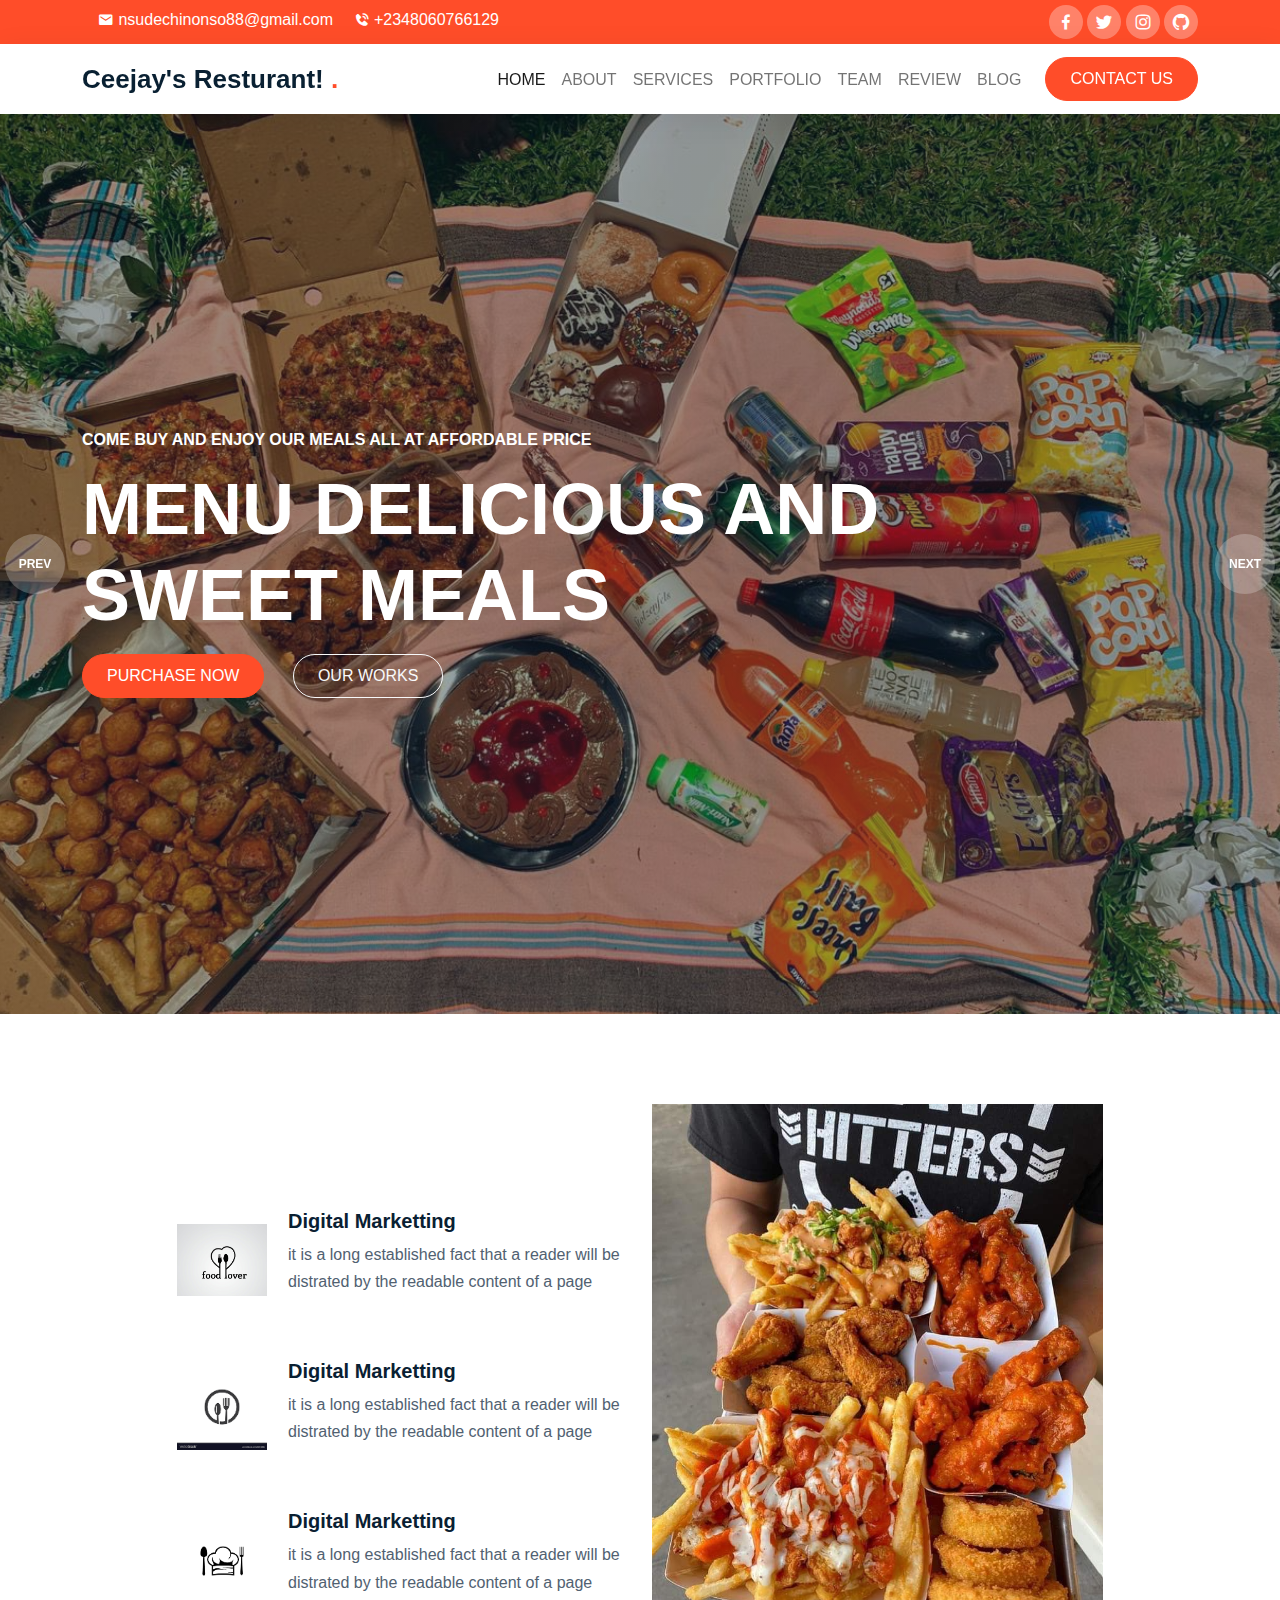
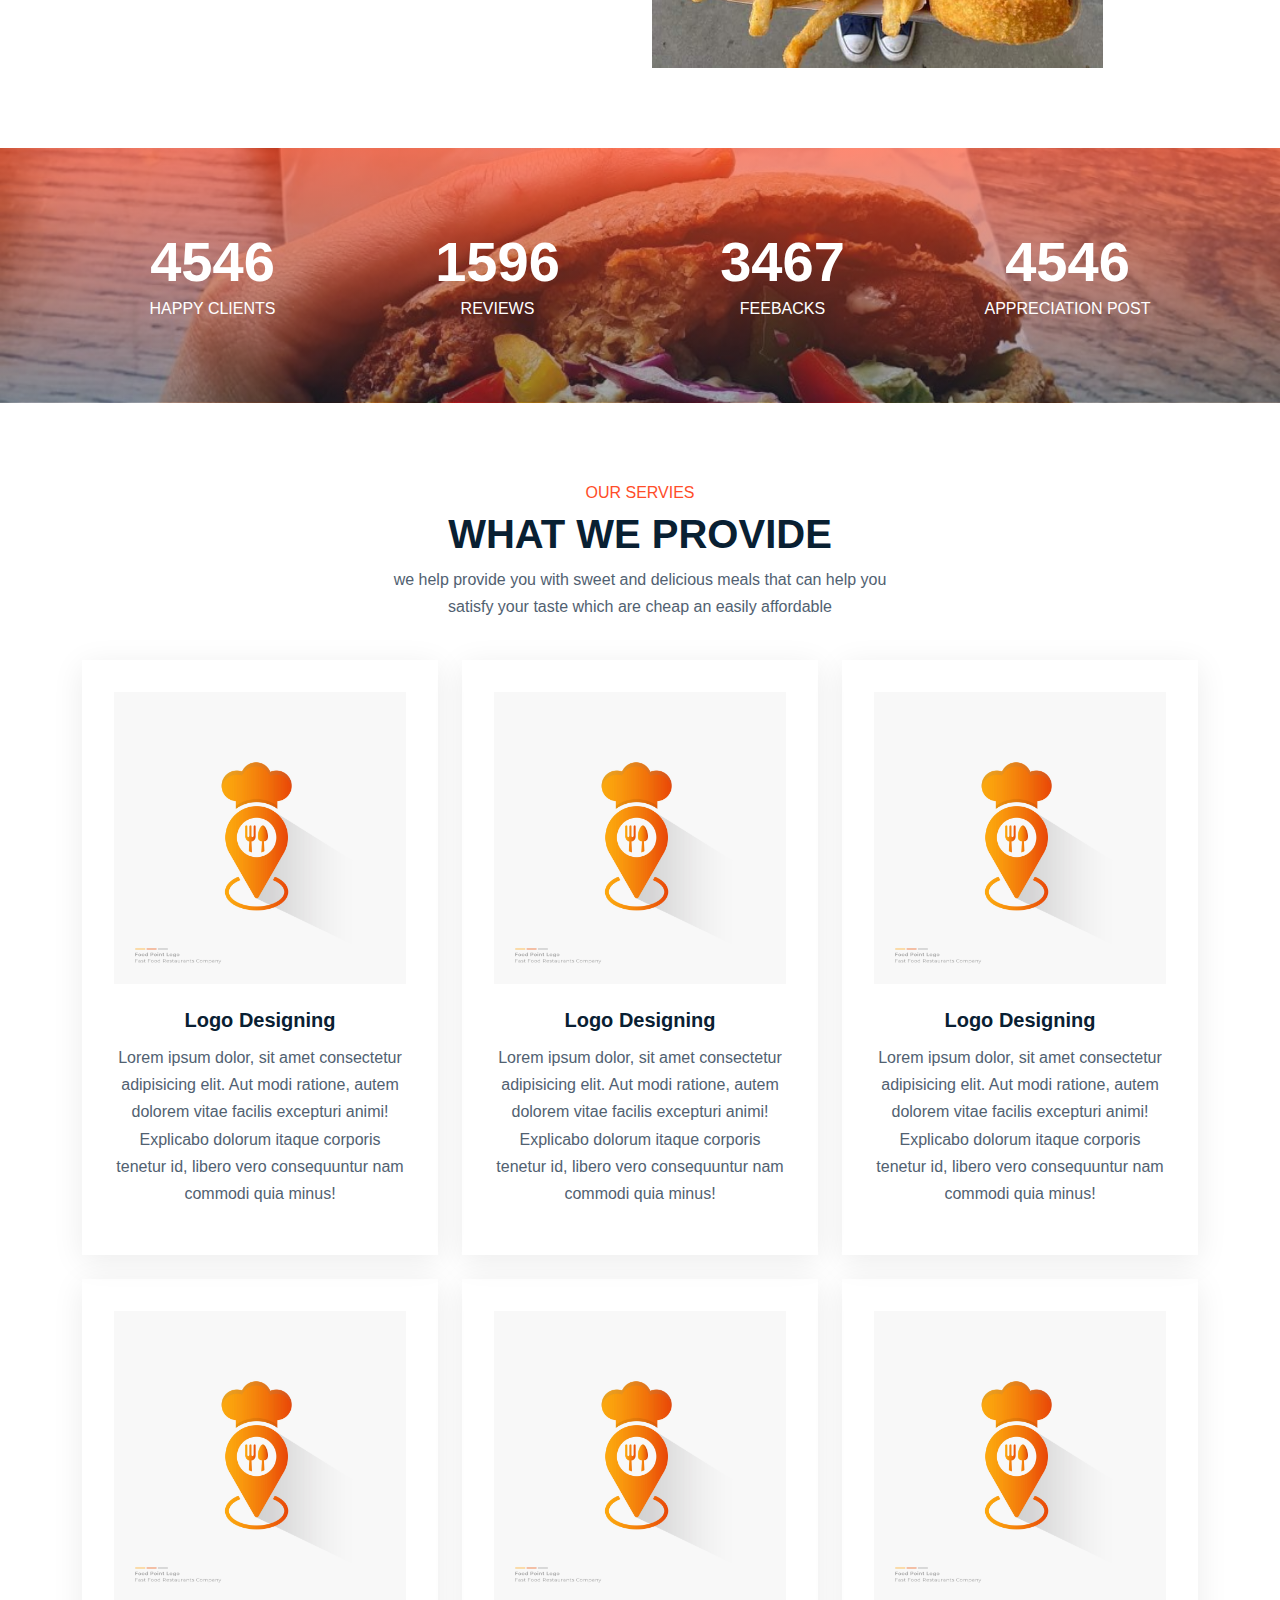
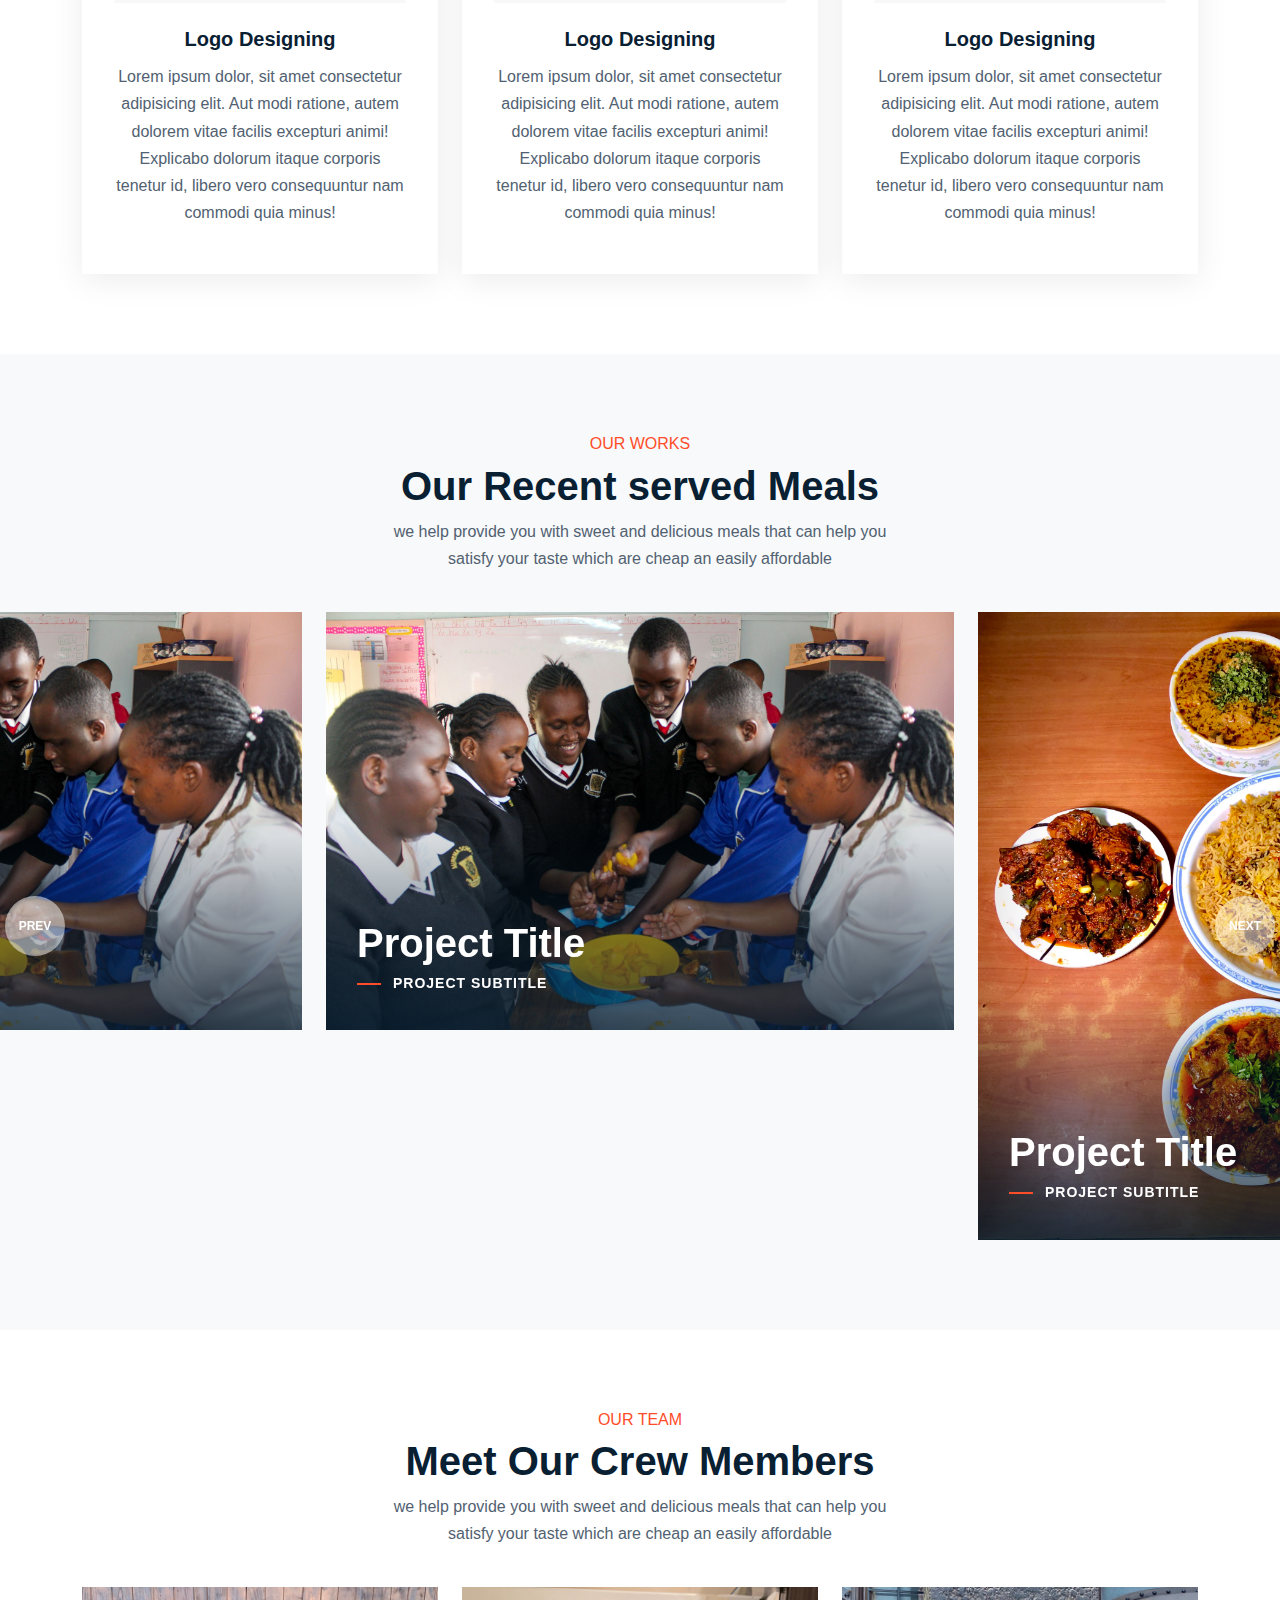
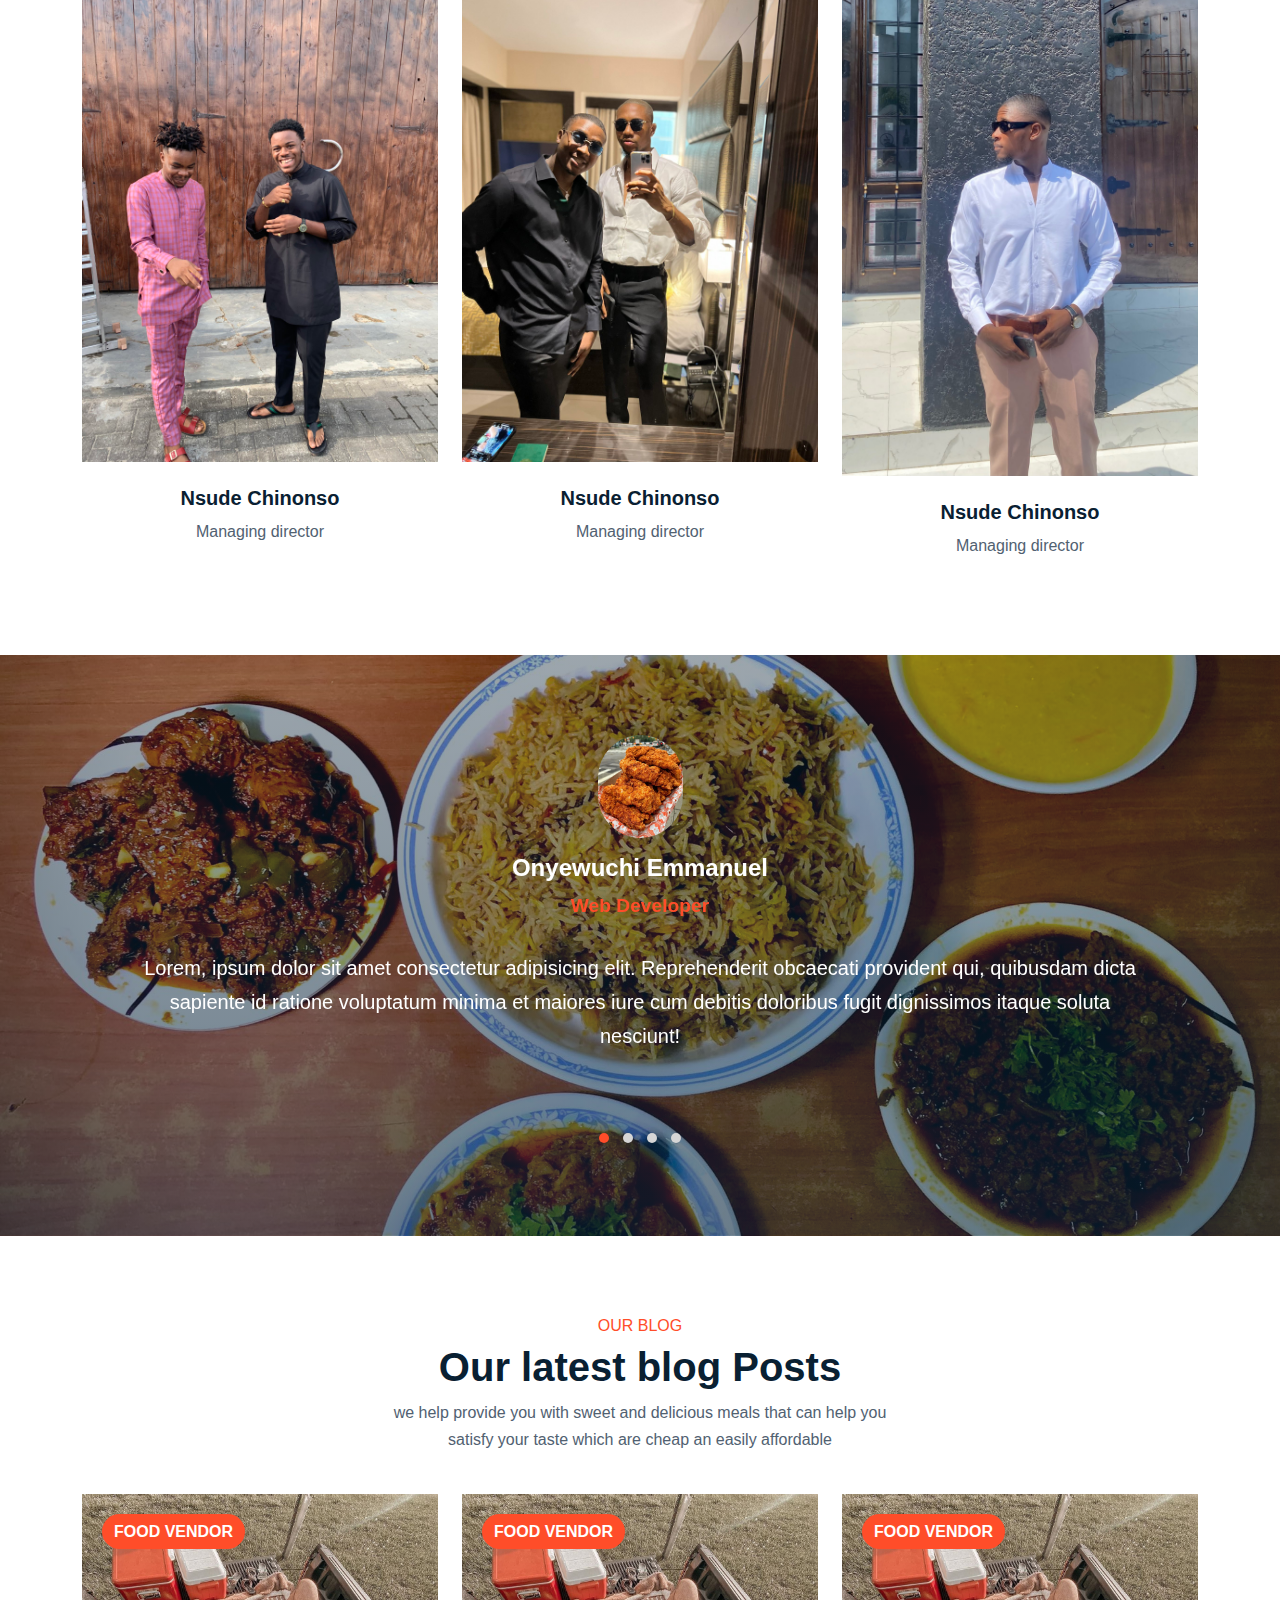
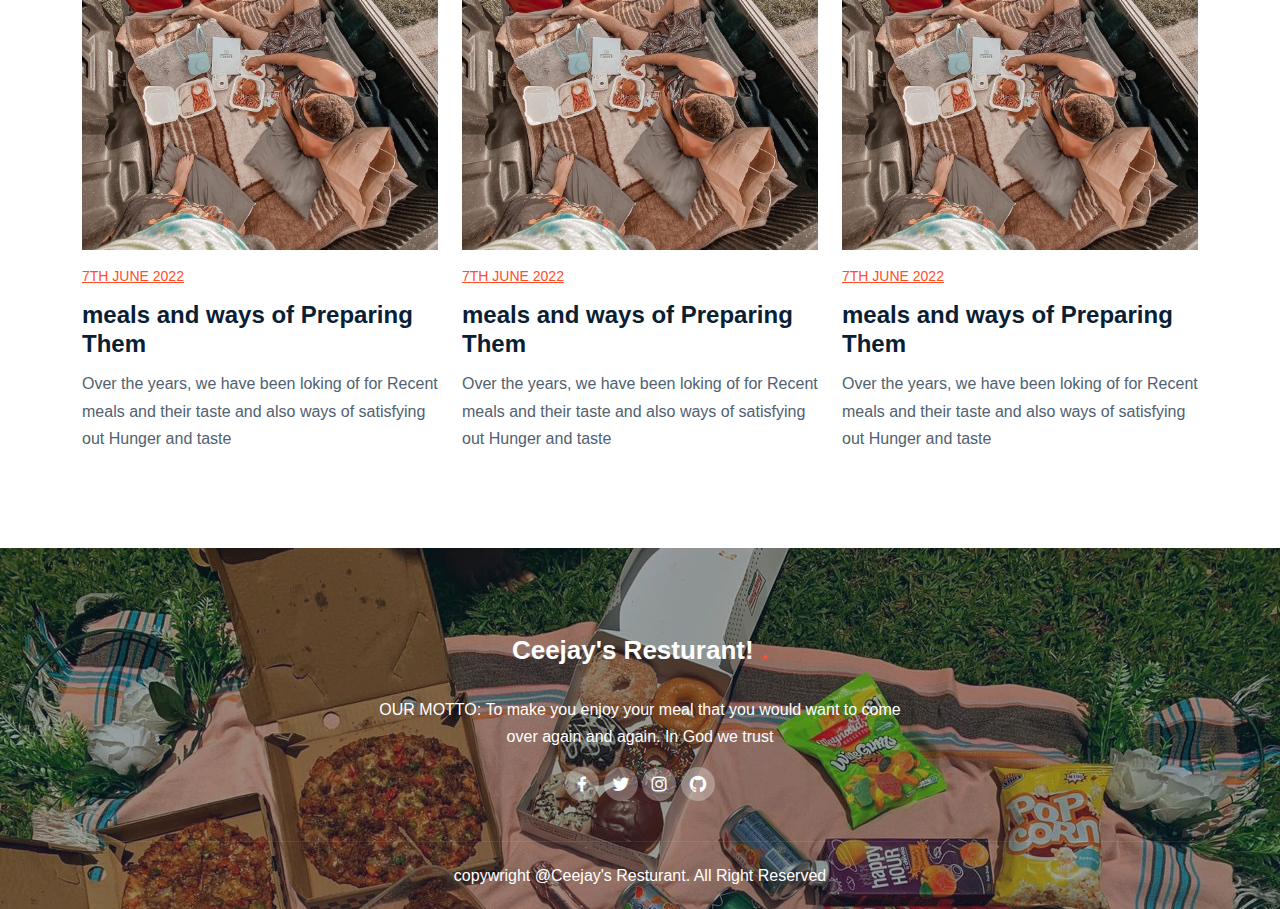
<file: index.html>
<!doctype html>
<html lang="en">
  <head>
    <meta charset="utf-8">
    <meta name="viewport" content="width=device-width, initial-scale=1">
    <link rel="stylesheet" href="./css/bootstarp.main.css">
    <link rel="stylesheet" href="./css/boxicons.min.css">
    <link rel="stylesheet" href="./css/owl.carousel.min.css">
    <link rel="stylesheet" href="./css/owl.theme.default.min.css">
    <link rel="stylesheet" href="./css/manuel.css">

    <title>Badboy Template</title>
  </head>
  <body data-bs-spy="scroll" data-bs-target=".navbar">
    <!-- Nabar-->
    <div class="topnav" id="home">
        <div class="container">
            <div class="row justify-content-between">
                <div class="col-auto">
                    <p>
                        <i class='bx bxs-envelope'></i>
                        <span>nsudechinonso88@gmail.com</span>
                    </p>
                    <p>
                        <i class='bx bxs-phone-call'></i>
                        <span>+2348060766129</span>
                    </p>
                </div>
                <div class="col-auto">
                    <div class="sociallink">
                        <a href=""><i class='bx bxl-facebook'></i></a>
                        <a href=""><i class='bx bxl-twitter'></i></a>
                        <a href=""><i class='bx bxl-instagram'></i></a>
                        <a href=""><i class='bx bxl-github'></i></a>
                    </div>
                </div>
            </div>
        </div>
    </div>
    <nav class="navbar navbar-expand-lg navbar-light bg-white sticky-top">
        <div class="container">
          <a class="navbar-brand" href="#">Ceejay's Resturant! <span>.</span></a>
          <button class="navbar-toggler" type="button" data-bs-toggle="collapse" data-bs-target="#navbarNav" aria-controls="navbarNav" aria-expanded="false" aria-label="Toggle navigation">
            <span class="navbar-toggler-icon"></span>
          </button>
          <div class="collapse navbar-collapse" id="navbarNav">
            <ul class="navbar-nav ms-auto">
        
              <li class="nav-item">
                <a class="nav-link" href="#home">HOME</a>
              </li>
              <li class="nav-item">
                <a class="nav-link" href="#about">ABOUT</a>
              </li>
              <li class="nav-item">
                <a class="nav-link" href="#services">SERVICES</a>
              </li>
              <li class="nav-item">
                <a class="nav-link" href="#products">PORTFOLIO</a>
              </li> <li class="nav-item">
                <a class="nav-link" href="#team">TEAM</a>
              </li>
              <li class="nav-item">
                <a class="nav-link" href="#reviews">REVIEW</a>
              </li>
              <li class="nav-item">
                <a class="nav-link" href="#blog">BLOG</a>
              </li>
            </ul>
            <a href="#" class="btn btn-brand ms-lg-3" data-bs-toggle="modal" data-bs-target="#exampleModal">CONTACT US</a>
          </div>
        </div>
      </nav>

      <!--SLIDER-->
      <div class="owl-carousel owl-theme" id="heroslider">


        <div class="slide1 min-vh-100 bg-cover d-flex align-items-center">
          <div class="container">
            <div class="row">
              <div class="col-12">
                <h6 class="text-uppercase text-white">COME BUY AND ENJOY OUR MEALS ALL AT AFFORDABLE PRICE</h6>
                <h1 class="display-2 my-3 text-white ">MENU DELICIOUS AND<br> SWEET MEALS</h1>
                <a href="#" class="btn btn-brand">PURCHASE NOW</a>
                <a href="#" class="btn btn-outline-light ms-md-4">OUR WORKS</a>
              </div>
            </div>
          </div>
        </div>

        <div class="slide2 min-vh-100 bg-cover d-flex align-items-center">
          <div class="container">
            <div class="row">
              <div class="col-12">
                <h6 class="text-uppercase text-white">available for pickups and delivery</h6>
                <h1 class="display-2 my-3 text-white ">Let Us take care of your Meals &<br> Dinner</h1>
                <a href="#" class="btn btn-brand">ORDER NOW</a>
                <a href="#" class="btn btn-outline-light ms-md-4">ORDER DELIVERY</a>
              </div>
            </div>
          </div>
        </div>


      </div>

      <!--ABOUT-->
      <section id="about">
        <div class="container">
          <div class="row align-items-center justify-content-center">
            <div class="col-lg-5">
              <div class="row">
                <div class="col-12 info-box mt-5">
                 <img src="./img/IMG_1035.PNG" alt="">
                 <div>
                   <h5>Digital Marketting</h5>
                   <p>it is a long established fact that a reader will be distrated by the readable content of a page</p>
                 </div>
                </div>
                <div class="col-12 info-box  mt-5">
                  <img src="./img/IMG_1036.PNG" alt="">
                  <div>
                    <h5>Digital Marketting</h5>
                    <p>it is a long established fact that a reader will be distrated by the readable content of a page</p>
                  </div>
                 </div>
                 <div class="col-12 info-box mt-5">
                  <img src="./img/IMG_1037.PNG" alt="">
                  <div>
                    <h5>Digital Marketting</h5>
                    <p>it is a long established fact that a reader will be distrated by the readable content of a page</p>
                  </div>
                 </div>
              </div>
            </div>
            <div class="col-lg-5">
              <img src="./img/IMG_3536.JPG">
            </div>
          </div>
        </div>
      </section>

      <!--MILLESTONE-->
      <section id="milestone" class="bg-cover">
        <div class="container">
          <div class="row text-center justify-content-center align-items-center">
            <div class="col-lg-3">
              <div class="display-4 text-white">4546</div>
              <p class="mb-0 text-uppercase"> Happy clients</p>
            </div>
            <div class="col-lg-3">
              <div class="display-4 text-white">1596</div>
              <p class="mb-0 text-uppercase">Reviews</p>
            </div>
            <div class="col-lg-3">
              <div class="display-4 text-white">3467</div>
              <p class="mb-0 text-uppercase"> Feebacks</p>
            </div>
            <div class="col-lg-3">
              <div class="display-4 text-white">4546</div>
              <p class="mb-0 text-uppercase">Appreciation Post</p>
            </div>
          </div>
        </div>
      </section>

       <!--services-->
       <section id="services"
        <div class="container">
         <div class="row">
           <div class="col-12 intro text-center">
             <h6>OUR SERVIES</h6>
             <h1>WHAT WE PROVIDE</h1>
             <P>we help provide you with sweet and delicious meals that can help you satisfy your taste which are cheap an easily affordable</P>
           </div>
         </div>
         <div class="row g-4">
           <div class="col-lg-4 col-sm-6">
             <div class="service-box">
               <img src="./img/IMG_3538.JPG" alt="">
                <h5>Logo Designing</h5>
                <p>Lorem ipsum dolor, sit amet consectetur adipisicing elit. Aut modi ratione, autem dolorem vitae facilis excepturi animi! Explicabo dolorum itaque corporis tenetur id, libero vero consequuntur nam commodi quia minus!</p>
             </div>
           </div>
           <div class="col-lg-4 col-sm-6">
            <div class="service-box">
              <img src="./img/IMG_3538.JPG" alt="">
               <h5>Logo Designing</h5>
               <p>Lorem ipsum dolor, sit amet consectetur adipisicing elit. Aut modi ratione, autem dolorem vitae facilis excepturi animi! Explicabo dolorum itaque corporis tenetur id, libero vero consequuntur nam commodi quia minus!</p>
            </div>
          </div>
          <div class="col-lg-4 col-sm-6">
            <div class="service-box">
              <img src="./img/IMG_3538.JPG" alt="">
               <h5>Logo Designing</h5>
               <p>Lorem ipsum dolor, sit amet consectetur adipisicing elit. Aut modi ratione, autem dolorem vitae facilis excepturi animi! Explicabo dolorum itaque corporis tenetur id, libero vero consequuntur nam commodi quia minus!</p>
            </div>
          </div>
          <div class="col-lg-4 col-sm-6">
            <div class="service-box">
              <img src="./img/IMG_3538.JPG" alt="">
               <h5>Logo Designing</h5>
               <p>Lorem ipsum dolor, sit amet consectetur adipisicing elit. Aut modi ratione, autem dolorem vitae facilis excepturi animi! Explicabo dolorum itaque corporis tenetur id, libero vero consequuntur nam commodi quia minus!</p>
            </div>
          </div>
          <div class="col-lg-4 col-sm-6">
            <div class="service-box">
              <img src="./img/IMG_3538.JPG" alt="">
               <h5>Logo Designing</h5>
               <p>Lorem ipsum dolor, sit amet consectetur adipisicing elit. Aut modi ratione, autem dolorem vitae facilis excepturi animi! Explicabo dolorum itaque corporis tenetur id, libero vero consequuntur nam commodi quia minus!</p>
            </div>
          </div>
          <div class="col-lg-4 col-sm-6">
            <div class="service-box">
              <img src="./img/IMG_3538.JPG" alt="">
               <h5>Logo Designing</h5>
               <p>Lorem ipsum dolor, sit amet consectetur adipisicing elit. Aut modi ratione, autem dolorem vitae facilis excepturi animi! Explicabo dolorum itaque corporis tenetur id, libero vero consequuntur nam commodi quia minus!</p>
            </div>
          </div>
         </div>
        </div>
      </section>

       <!--product-->
       <section id="products" class="bg-light">
        <div class="container">
         <div class="row">
           <div class="col-12 intro text-center">
             <h6>OUR WORKS</h6>
             <h1>Our Recent served Meals</h1>
             <P>we help provide you with sweet and delicious meals that can help you satisfy your taste which are cheap an easily affordable</P>
           </div>
         </div>
        </div>

        <div id="project-slider" class="owl-theme owl-carousel">
          <div class="project">
            <img src="./img/IMG_3542.JPG" alt="">
            <div class="overlay"></div>
            <div class="content">
              <h1>Project Title</h1>
              <h6>Project Subtitle</h6>
            </div>
          </div>
          <div class="project">
            <img src="./img/IMG_3540.JPG" alt="">
            <div class="overlay"></div>
            <div class="content">
              <h1>Project Title</h1>
              <h6>Project Subtitle</h6>
            </div>
          </div>
          <div class="project">
            <img src="./img/IMG_3542.JPG" alt="">
            <div class="overlay"></div>
            <div class="content">
              <h1>Project Title</h1>
              <h6>Project Subtitle</h6>
            </div>
          </div>
          <div class="project">
            <img src="./img/IMG_3543.JPG" alt="">
            <div class="overlay"></div>
            <div class="content">
              <h1>Project Title</h1>
              <h6>Project Subtitle</h6>
            </div>
          </div>
          <div class="project">
            <img src="./img/IMG_3542.JPG" alt="">
            <div class="overlay"></div>
            <div class="content">
              <h1>Project Title</h1>
              <h6>Project Subtitle</h6>
            </div>
          </div>
        </div>
      </section>

      <section id="team">
          <div class="container">
            <div class="row">
              <div class="col-12 intro text-center">
                <h6>OUR TEAM</h6>
                <h1>Meet Our Crew Members</h1>
                <P>we help provide you with sweet and delicious meals that can help you satisfy your taste which are cheap an easily affordable</P>
              </div>
            </div>
            <div class="row">
                <div class="col-lg-4">
                  <div class="teammembers">
                  <div class="img-wrapper">
                    <img src="./img/project 2.JPG" alt="">
                    <div class="overlay"></div>
                      <div class="sociallink">
                        <a href=""><i class='bx bxl-facebook'></i></a>
                        <a href=""><i class='bx bxl-twitter'></i></a>
                        <a href=""><i class='bx bxl-instagram'></i></a>
                        <a href=""><i class='bx bxl-github'></i></a>
                    </div>
                  </div>
                    <div class="content">
                      <h5>Nsude Chinonso</h5>
                      <p> Managing director</p>
                    </div>
                  </div>
                </div>
                <div class="col-lg-4">
                  <div class="teammembers">
                  <div class="img-wrapper">
                    <img src="./img/project.JPG" alt="">
                    <div class="overlay"></div>
                      <div class="sociallink">
                        <a href=""><i class='bx bxl-facebook'></i></a>
                        <a href=""><i class='bx bxl-twitter'></i></a>
                        <a href=""><i class='bx bxl-instagram'></i></a>
                        <a href=""><i class='bx bxl-github'></i></a>
                    </div>
                  </div>
                    <div class="content">
                      <h5>Nsude Chinonso</h5>
                      <p> Managing director</p>
                    </div>
                  </div>
                </div>
                <div class="col-lg-4">
                  <div class="teammembers">
                  <div class="img-wrapper">
                    <img src="./img/project 5.JPG" alt="">
                    <div class="overlay"></div>
                      <div class="sociallink">
                        <a href=""><i class='bx bxl-facebook'></i></a>
                        <a href=""><i class='bx bxl-twitter'></i></a>
                        <a href=""><i class='bx bxl-instagram'></i></a>
                        <a href=""><i class='bx bxl-github'></i></a>
                    </div>
                  </div>
                    <div class="content">
                      <h5>Nsude Chinonso</h5>
                      <p> Managing director</p>
                    </div>
                  </div>
                </div>
              </div>
            </div>
      </section>

      <!--Reviews-->
      <section id="reviews" class="bg-cover">
        <div class="owl-carousel owl-theme" id="reviews-slider">
          
          <div class="review">
            <img src="./img/IMG_3541.JPG" alt="">
             <h4>Onyewuchi Emmanuel</h4>
             <small>Web Developer</small>
             <p class="lead">Lorem, ipsum dolor sit amet consectetur adipisicing elit. Reprehenderit obcaecati provident qui, quibusdam dicta sapiente id ratione voluptatum minima et maiores iure cum debitis doloribus fugit dignissimos itaque soluta nesciunt!</p>
          </div>

          <div class="review">
            <img src="./img/IMG_2394.PNG" alt="">
             <h4>Onyewuchi Emmanuel</h4>
             <small>Web Developer</small>
             <p class="lead">Lorem, ipsum dolor sit amet consectetur adipisicing elit. Reprehenderit obcaecati provident qui, quibusdam dicta sapiente id ratione voluptatum minima et maiores iure cum debitis doloribus fugit dignissimos itaque soluta nesciunt!</p>
          </div>

          <div class="review">
            <img src="./img/IMG_1227.JPG" alt="">
             <h4>Onyewuchi Emmanuel</h4>
             <small>Web Developer</small>
             <p class="lead">Lorem, ipsum dolor sit amet consectetur adipisicing elit. Reprehenderit obcaecati provident qui, quibusdam dicta sapiente id ratione voluptatum minima et maiores iure cum debitis doloribus fugit dignissimos itaque soluta nesciunt!</p>
          </div>

          <div class="review">
            <img src="./img/about.JPG" alt="">
             <h4>Onyewuchi Emmanuel</h4>
             <small>Web Developer</small>
             <p class="lead">Lorem, ipsum dolor sit amet consectetur adipisicing elit. Reprehenderit obcaecati provident qui, quibusdam dicta sapiente id ratione voluptatum minima et maiores iure cum debitis doloribus fugit dignissimos itaque soluta nesciunt!</p>
          </div>
        </div>
      </section>

       <!--Blog post-->
        <section id="blog">
          <div class="container">
            <div class="row">
              <div class="col-12 intro text-center">
                <h6>OUR BLOG</h6>
                <h1>Our latest blog Posts</h1>
                <P>we help provide you with sweet and delicious meals that can help you satisfy your taste which are cheap an easily affordable</P>
              </div>
            </div>


              <div class="row g-4">
                <div class="col-lg-4">
                  <div class="blogpost">
                    <a href="#" class="tag">FOOD VENDOR</a>
                    <img src="./img/IMG_3543.JPG" alt="">
                    <small> 7th June 2022</small>
                    <h4 ><a href="#">meals and ways of Preparing Them</a></h4>
                    <p>Over the years, we have been loking of for Recent meals and their taste and also ways of satisfying out Hunger and taste</p>
                  </div>
                </div>
                <div class="col-lg-4">
                  <div class="blogpost">
                    <a href="#" class="tag">FOOD VENDOR</a>
                    <img src="./img/IMG_3543.JPG" alt="">
                    <small> 7th June 2022</small>
                    <h4 ><a href="#"> meals and ways of Preparing Them</a></h4>
                    <p>Over the years, we have been loking of for Recent meals and their taste and also ways of satisfying out Hunger and taste</p>
                  </div>
                </div>
                <div class="col-lg-4">
                  <div class="blogpost">
                    <a href="#" class="tag">FOOD VENDOR</a>
                    <img src="./img/IMG_3543.JPG" alt="">
                    <small> 7th June 2022</small>
                    <h4 ><a href="#"> meals and ways of Preparing Them</a></h4>
                    <p>Over the years, we have been loking of for Recent meals and their taste and also ways of satisfying out Hunger and taste</p>
                  </div>
                </div>
              </div>
            </div>

          </section>

      <!--footer-->
      <footer>
         <div class="footer-top">
          <div class="container">
            <div class="row">
              <div class="col-lg-6 mx-auto">
                <a class="navbar-brand" href="#">Ceejay's Resturant! <span>.</span></a>
                <p>OUR MOTTO: To make you enjoy your meal that you would want to come over again and again. In God we trust</p>
                <div class="sociallink">
                  <a href=""><i class='bx bxl-facebook'></i></a>
                  <a href=""><i class='bx bxl-twitter'></i></a>
                  <a href=""><i class='bx bxl-instagram'></i></a>
                  <a href=""><i class='bx bxl-github'></i></a>
              </div>
              </div>
            </div>
          </div>
         </div>
         <div class="footer-bottom">
           <div class="container">
            <p class="mb-0">copywright @Ceejay's Resturant. All Right Reserved</p>
           </div>
         </div>
      </footer>

      <!---
      <button type="button" class="btn btn-primary">Send Message</button>
      <button type="button" class="btn btn-danger" data-bs-dismiss="modal">Close</button>
      --->
          <!-- Modal -->
      <div class="modal fade" id="exampleModal" tabindex="-1" aria-labelledby="exampleModalLabel" aria-hidden="true">
        <div class="modal-dialog modal-xl modal-dialog-centered">
          <div class="modal-content">
            <div class="modal-body p-0">
              <div class="container-fluid">
                <div class="row">
                  <div class="col-lg-4 bg-cover" style="background-image: url(./img/IMG_3537.JPG); min-height: 300px;"></div>
                <div class="col-lg-8">
                  <form action="" class="row p-lg-5  gy-3">
                   <div class="col-12">
                    <h1>Keep In Touch</h1>
                    <p>Lorem ipsum dolor sit amet consectetur adipisicing elit. Maiores earum pariatur consectetur velit eius. Cum nihil architecto temporibus itaque recusandae! Libero iste quidem assumenda numquam aliquam saepe totam aspernatur sapiente!</p>
                   </div>
                    <div class="col-lg-6"> 
                        <label for="exampleFormControlInput1" class="form-label">First Name</label>
                        <input type="text" class="form-control" id="exampleFormControlInput1" placeholder="Nsude">
                    </div>
                    <div class="col-lg-6"> 
                      <label for="exampleFormControlInput1" class="form-label">Last Name</label>
                      <input type="text" class="form-control" id="exampleFormControlInput1" placeholder="Chinonso">
                  </div>
                  <div class="col-lg-12"> 
                    <label for="exampleFormControlInput1" class="form-label">Your Email</label>
                    <input type="email" class="form-control" id="exampleFormControlInput1" placeholder="NsudeChinonso@gmsail.com">
                </div>
                <div class="col-12">
                  <label for="Message" class="form-label">Message</label>
                  <textarea name="" id="" cols="30" rows="4" class="form-control" placeholder="wow, you guys make really delicious food"></textarea>
                </div>
                <div class="col-12">
                  <button type="button" class="btn btn-primary">Send Message</button>
                  <button type="button" class="btn btn-danger" data-bs-dismiss="modal">Close</button>
                </div>
                  </form>
                </div>
                </div>
              </div>
            </div>
          </div>
        </div>
      </div>
          

    <script src="./javascript/jquery.min.js"></script>
    <script src="./javascript/bootstrapbundle.main.js"></script>
    <script src="./javascript/owl.carousel.min.js"></script>
    <script src="./javascript/app.js"></script>
  </body>
</html>
</file>
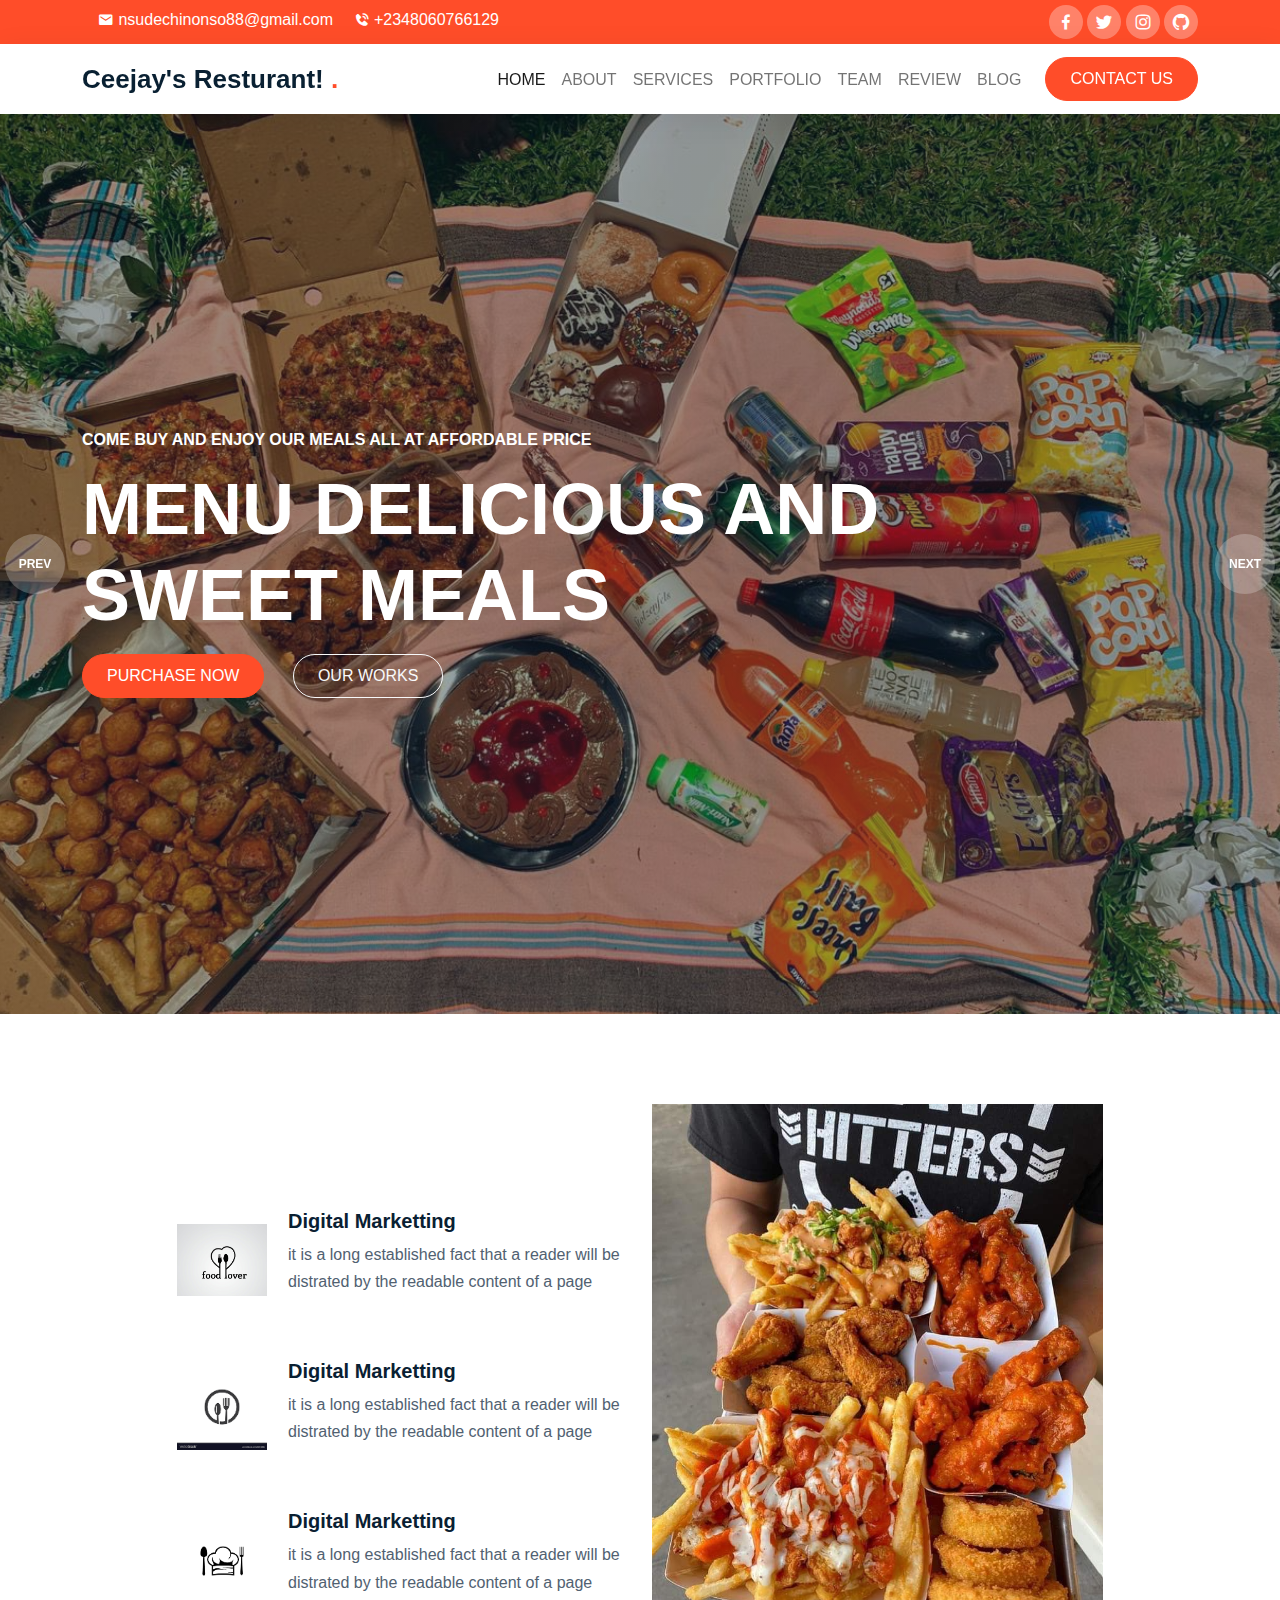
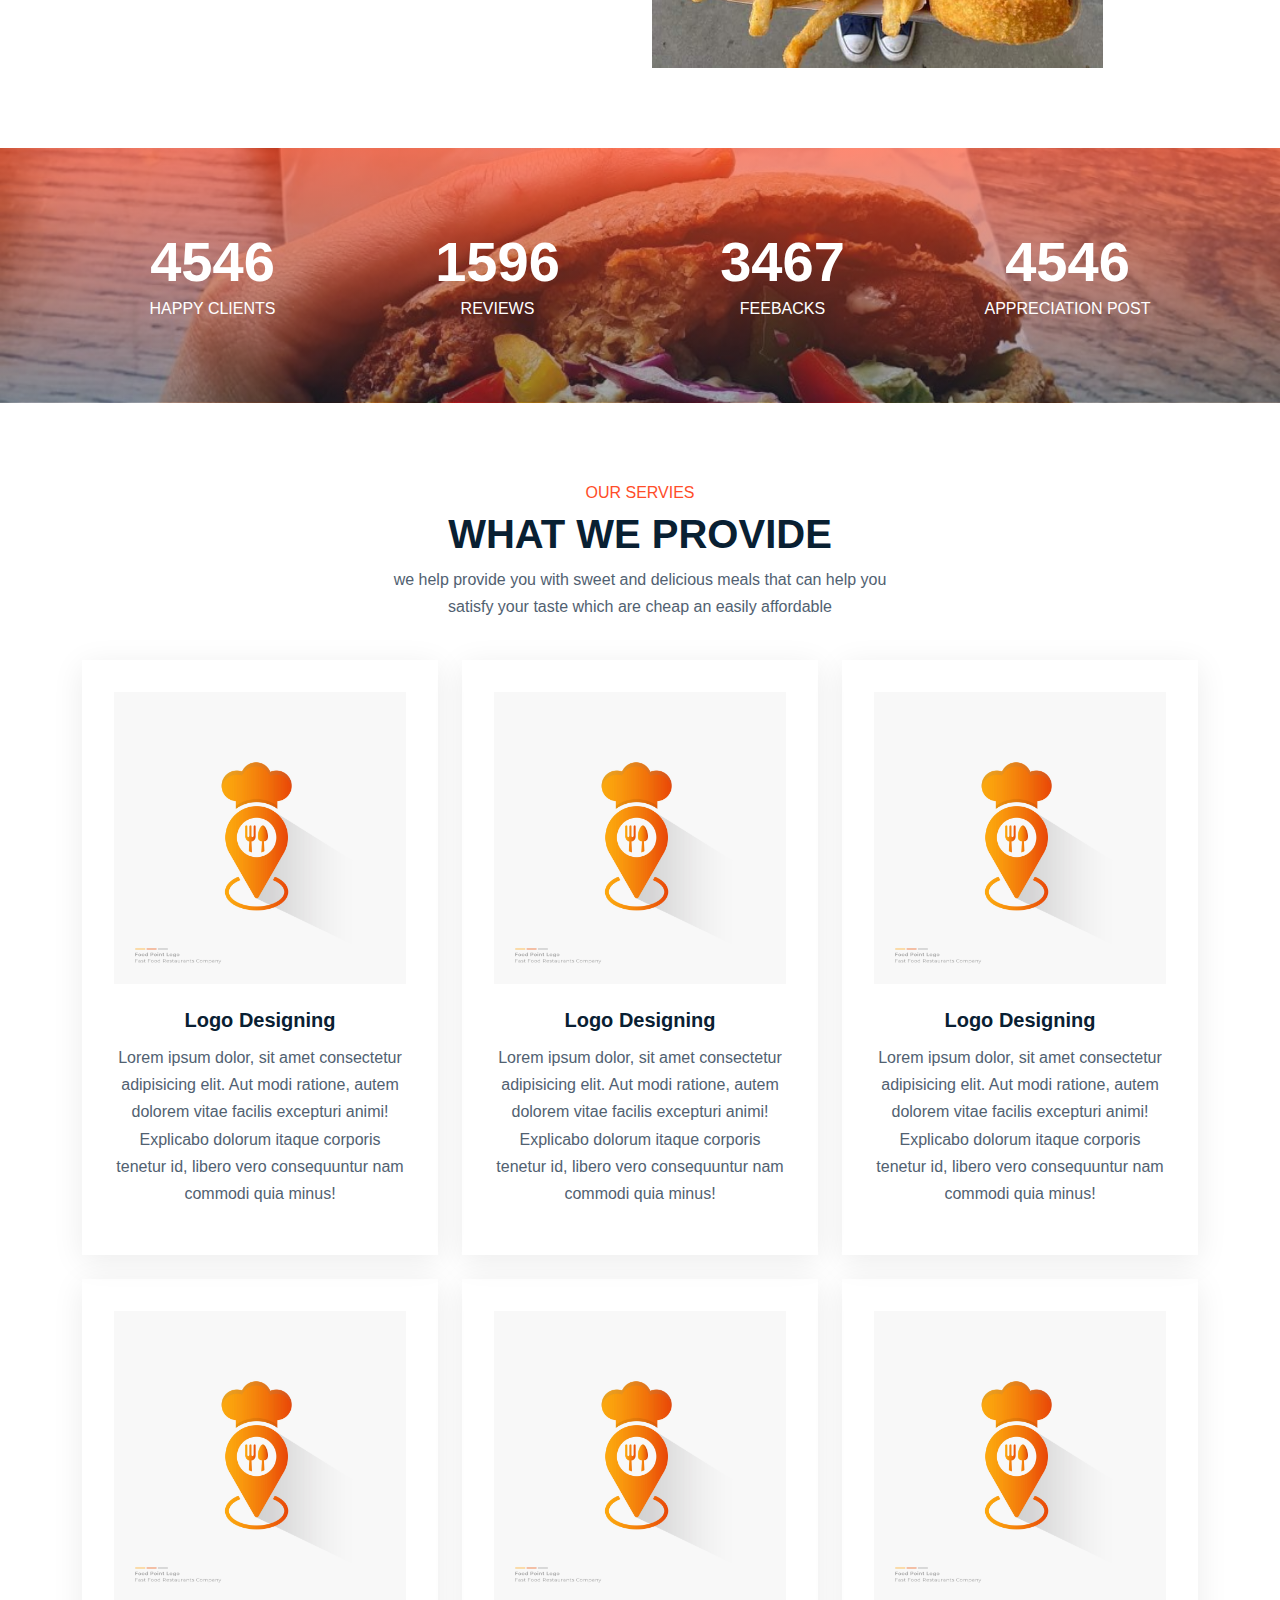
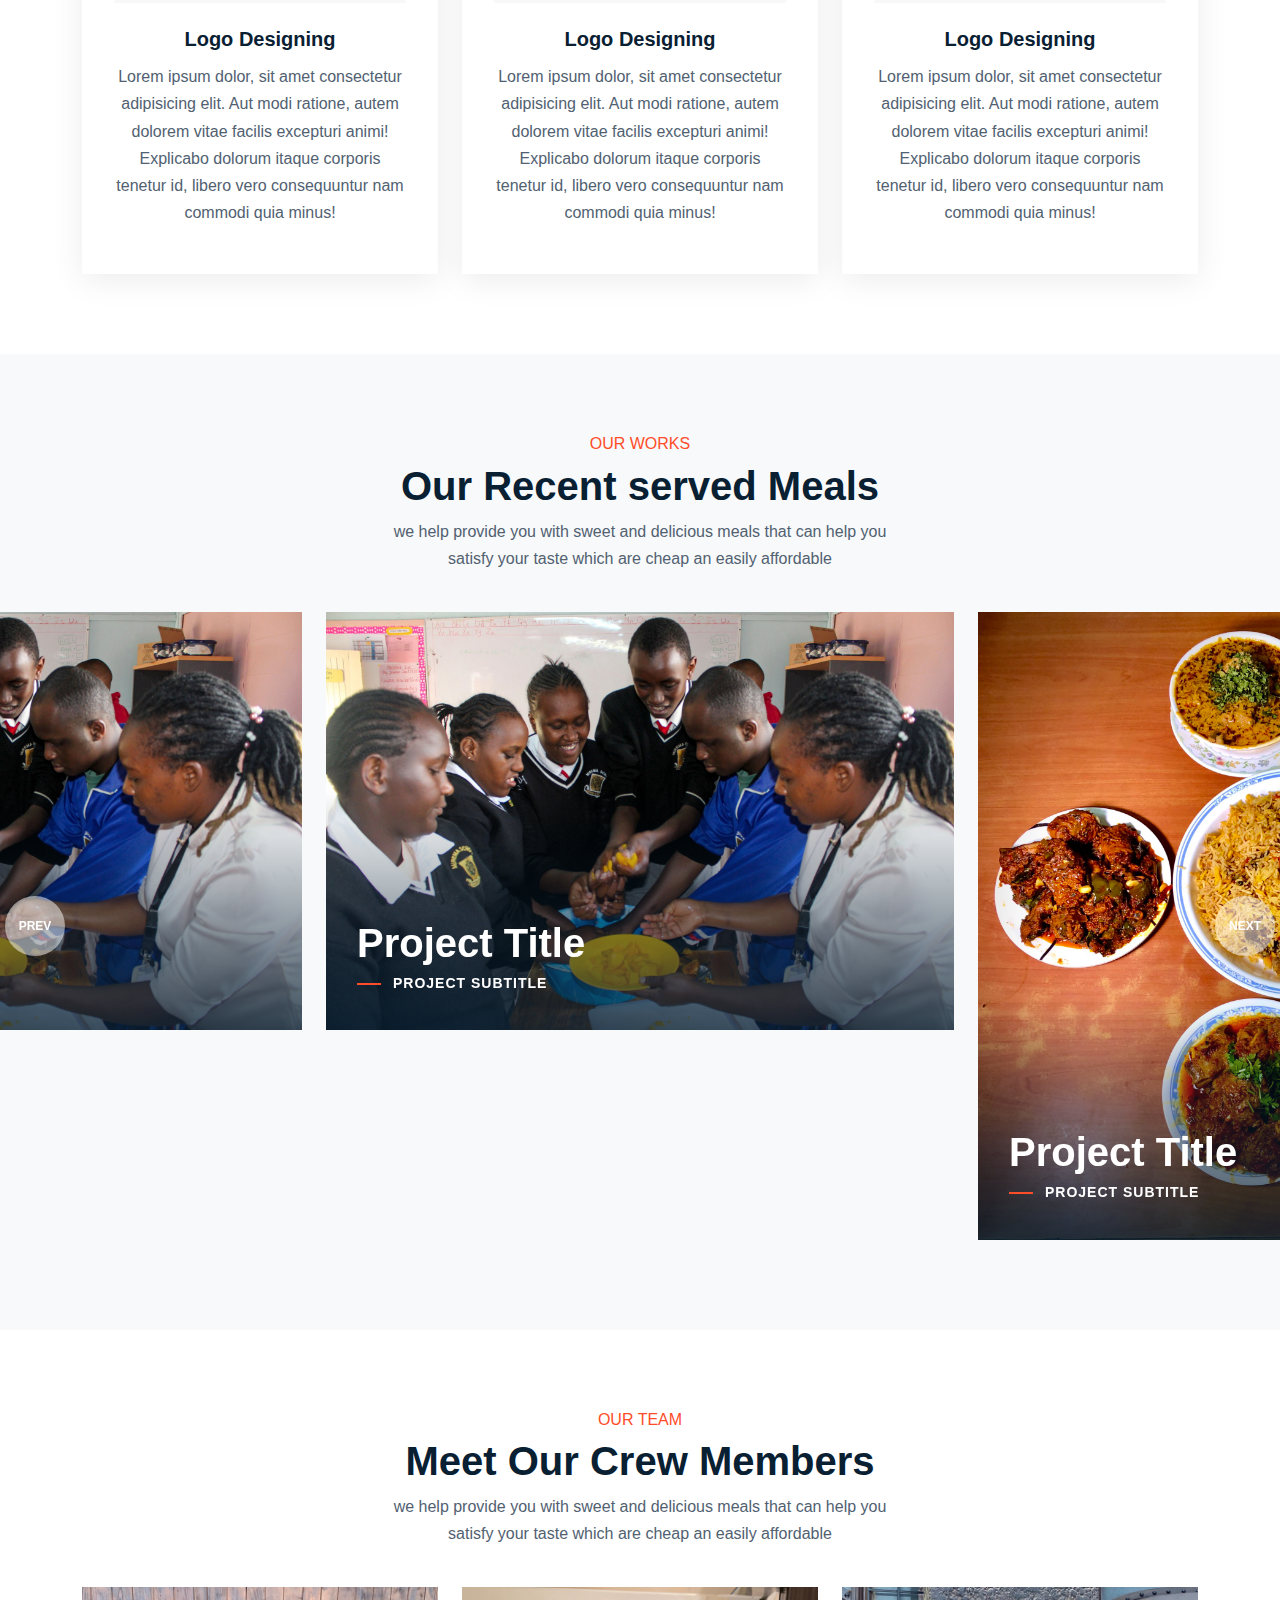
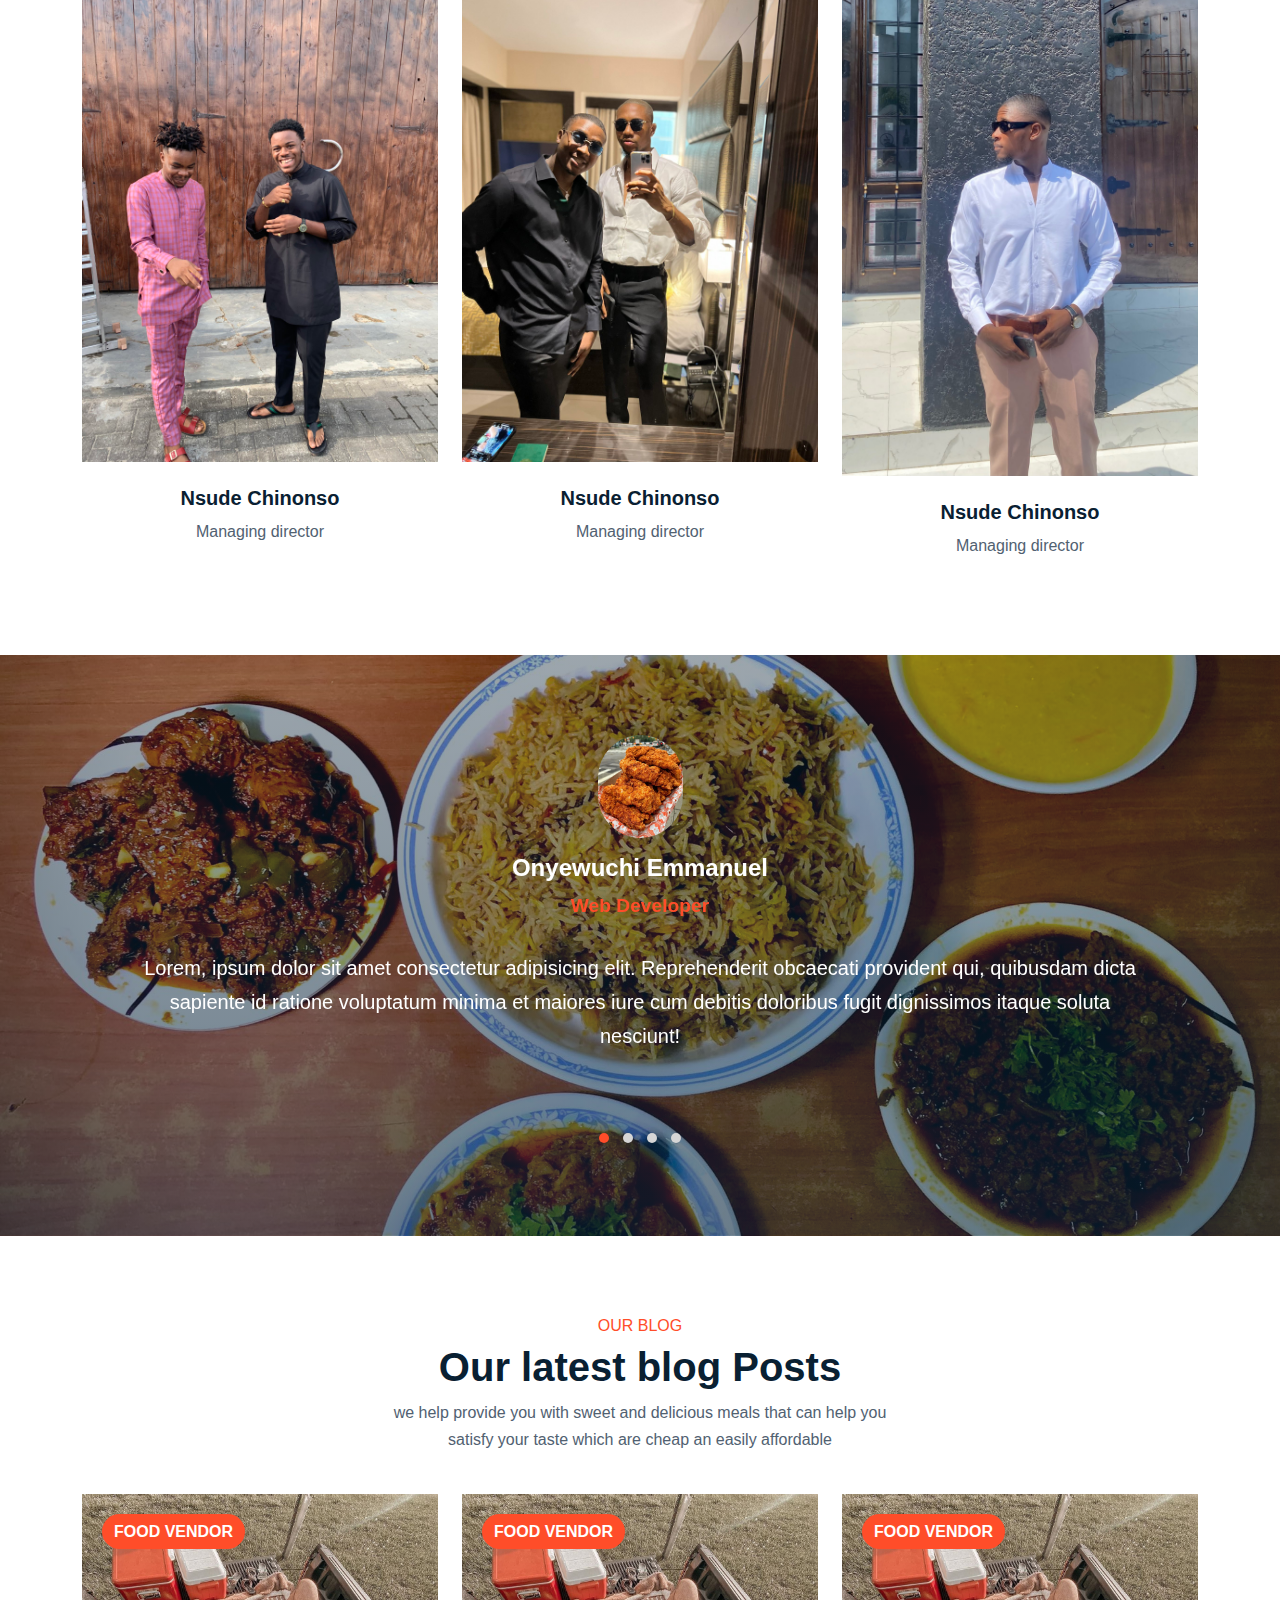
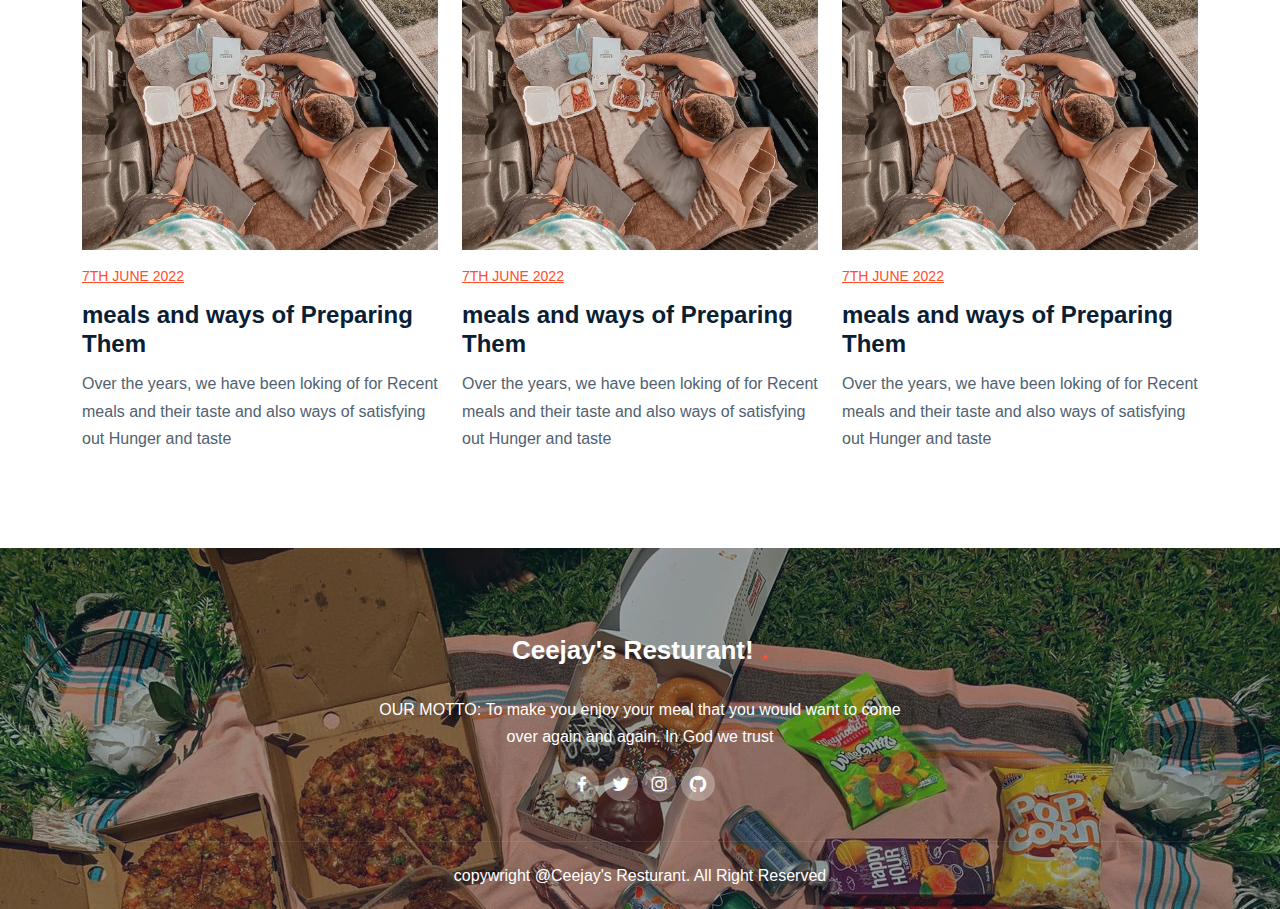
<file: manuel.html>
<!doctype html>
<html lang="en">
  <head>
    <meta charset="utf-8">
    <meta name="viewport" content="width=device-width, initial-scale=1">
    <link rel="stylesheet" href="./css/bootstarp.main.css">
    <link rel="stylesheet" href="./css/boxicons.min.css">
    <link rel="stylesheet" href="./css/owl.carousel.min.css">
    <link rel="stylesheet" href="./css/owl.theme.default.min.css">
    <link rel="stylesheet" href="./css/manuel.css">

    <title>Badboy Template</title>
  </head>
  <body data-bs-spy="scroll" data-bs-target=".navbar">
    <!-- Nabar-->
    <div class="topnav" id="home">
        <div class="container">
            <div class="row justify-content-between">
                <div class="col-auto">
                    <p>
                        <i class='bx bxs-envelope'></i>
                        <span>nsudechinonso88@gmail.com</span>
                    </p>
                    <p>
                        <i class='bx bxs-phone-call'></i>
                        <span>+2348060766129</span>
                    </p>
                </div>
                <div class="col-auto">
                    <div class="sociallink">
                        <a href=""><i class='bx bxl-facebook'></i></a>
                        <a href=""><i class='bx bxl-twitter'></i></a>
                        <a href=""><i class='bx bxl-instagram'></i></a>
                        <a href=""><i class='bx bxl-github'></i></a>
                    </div>
                </div>
            </div>
        </div>
    </div>
    <nav class="navbar navbar-expand-lg navbar-light bg-white sticky-top">
        <div class="container">
          <a class="navbar-brand" href="#">Ceejay's Resturant! <span>.</span></a>
          <button class="navbar-toggler" type="button" data-bs-toggle="collapse" data-bs-target="#navbarNav" aria-controls="navbarNav" aria-expanded="false" aria-label="Toggle navigation">
            <span class="navbar-toggler-icon"></span>
          </button>
          <div class="collapse navbar-collapse" id="navbarNav">
            <ul class="navbar-nav ms-auto">
        
              <li class="nav-item">
                <a class="nav-link" href="#home">HOME</a>
              </li>
              <li class="nav-item">
                <a class="nav-link" href="#about">ABOUT</a>
              </li>
              <li class="nav-item">
                <a class="nav-link" href="#services">SERVICES</a>
              </li>
              <li class="nav-item">
                <a class="nav-link" href="#products">PORTFOLIO</a>
              </li> <li class="nav-item">
                <a class="nav-link" href="#team">TEAM</a>
              </li>
              <li class="nav-item">
                <a class="nav-link" href="#reviews">REVIEW</a>
              </li>
              <li class="nav-item">
                <a class="nav-link" href="#blog">BLOG</a>
              </li>
            </ul>
            <a href="#" class="btn btn-brand ms-lg-3" data-bs-toggle="modal" data-bs-target="#exampleModal">CONTACT US</a>
          </div>
        </div>
      </nav>

      <!--SLIDER-->
      <div class="owl-carousel owl-theme" id="heroslider">


        <div class="slide1 min-vh-100 bg-cover d-flex align-items-center">
          <div class="container">
            <div class="row">
              <div class="col-12">
                <h6 class="text-uppercase text-white">COME BUY AND ENJOY OUR MEALS ALL AT AFFORDABLE PRICE</h6>
                <h1 class="display-2 my-3 text-white ">MENU DELICIOUS AND<br> SWEET MEALS</h1>
                <a href="#" class="btn btn-brand">PURCHASE NOW</a>
                <a href="#" class="btn btn-outline-light ms-md-4">OUR WORKS</a>
              </div>
            </div>
          </div>
        </div>

        <div class="slide2 min-vh-100 bg-cover d-flex align-items-center">
          <div class="container">
            <div class="row">
              <div class="col-12">
                <h6 class="text-uppercase text-white">available for pickups and delivery</h6>
                <h1 class="display-2 my-3 text-white ">Let Us take care of your Meals &<br> Dinner</h1>
                <a href="#" class="btn btn-brand">ORDER NOW</a>
                <a href="#" class="btn btn-outline-light ms-md-4">ORDER DELIVERY</a>
              </div>
            </div>
          </div>
        </div>


      </div>

      <!--ABOUT-->
      <section id="about">
        <div class="container">
          <div class="row align-items-center justify-content-center">
            <div class="col-lg-5">
              <div class="row">
                <div class="col-12 info-box mt-5">
                 <img src="./img/IMG_1035.PNG" alt="">
                 <div>
                   <h5>Digital Marketting</h5>
                   <p>it is a long established fact that a reader will be distrated by the readable content of a page</p>
                 </div>
                </div>
                <div class="col-12 info-box  mt-5">
                  <img src="./img/IMG_1036.PNG" alt="">
                  <div>
                    <h5>Digital Marketting</h5>
                    <p>it is a long established fact that a reader will be distrated by the readable content of a page</p>
                  </div>
                 </div>
                 <div class="col-12 info-box mt-5">
                  <img src="./img/IMG_1037.PNG" alt="">
                  <div>
                    <h5>Digital Marketting</h5>
                    <p>it is a long established fact that a reader will be distrated by the readable content of a page</p>
                  </div>
                 </div>
              </div>
            </div>
            <div class="col-lg-5">
              <img src="./img/IMG_3536.JPG">
            </div>
          </div>
        </div>
      </section>

      <!--MILLESTONE-->
      <section id="milestone" class="bg-cover">
        <div class="container">
          <div class="row text-center justify-content-center align-items-center">
            <div class="col-lg-3">
              <div class="display-4 text-white">4546</div>
              <p class="mb-0 text-uppercase"> Happy clients</p>
            </div>
            <div class="col-lg-3">
              <div class="display-4 text-white">1596</div>
              <p class="mb-0 text-uppercase">Reviews</p>
            </div>
            <div class="col-lg-3">
              <div class="display-4 text-white">3467</div>
              <p class="mb-0 text-uppercase"> Feebacks</p>
            </div>
            <div class="col-lg-3">
              <div class="display-4 text-white">4546</div>
              <p class="mb-0 text-uppercase">Appreciation Post</p>
            </div>
          </div>
        </div>
      </section>

       <!--services-->
       <section id="services"
        <div class="container">
         <div class="row">
           <div class="col-12 intro text-center">
             <h6>OUR SERVIES</h6>
             <h1>WHAT WE PROVIDE</h1>
             <P>we help provide you with sweet and delicious meals that can help you satisfy your taste which are cheap an easily affordable</P>
           </div>
         </div>
         <div class="row g-4">
           <div class="col-lg-4 col-sm-6">
             <div class="service-box">
               <img src="./img/IMG_3538.JPG" alt="">
                <h5>Logo Designing</h5>
                <p>Lorem ipsum dolor, sit amet consectetur adipisicing elit. Aut modi ratione, autem dolorem vitae facilis excepturi animi! Explicabo dolorum itaque corporis tenetur id, libero vero consequuntur nam commodi quia minus!</p>
             </div>
           </div>
           <div class="col-lg-4 col-sm-6">
            <div class="service-box">
              <img src="./img/IMG_3538.JPG" alt="">
               <h5>Logo Designing</h5>
               <p>Lorem ipsum dolor, sit amet consectetur adipisicing elit. Aut modi ratione, autem dolorem vitae facilis excepturi animi! Explicabo dolorum itaque corporis tenetur id, libero vero consequuntur nam commodi quia minus!</p>
            </div>
          </div>
          <div class="col-lg-4 col-sm-6">
            <div class="service-box">
              <img src="./img/IMG_3538.JPG" alt="">
               <h5>Logo Designing</h5>
               <p>Lorem ipsum dolor, sit amet consectetur adipisicing elit. Aut modi ratione, autem dolorem vitae facilis excepturi animi! Explicabo dolorum itaque corporis tenetur id, libero vero consequuntur nam commodi quia minus!</p>
            </div>
          </div>
          <div class="col-lg-4 col-sm-6">
            <div class="service-box">
              <img src="./img/IMG_3538.JPG" alt="">
               <h5>Logo Designing</h5>
               <p>Lorem ipsum dolor, sit amet consectetur adipisicing elit. Aut modi ratione, autem dolorem vitae facilis excepturi animi! Explicabo dolorum itaque corporis tenetur id, libero vero consequuntur nam commodi quia minus!</p>
            </div>
          </div>
          <div class="col-lg-4 col-sm-6">
            <div class="service-box">
              <img src="./img/IMG_3538.JPG" alt="">
               <h5>Logo Designing</h5>
               <p>Lorem ipsum dolor, sit amet consectetur adipisicing elit. Aut modi ratione, autem dolorem vitae facilis excepturi animi! Explicabo dolorum itaque corporis tenetur id, libero vero consequuntur nam commodi quia minus!</p>
            </div>
          </div>
          <div class="col-lg-4 col-sm-6">
            <div class="service-box">
              <img src="./img/IMG_3538.JPG" alt="">
               <h5>Logo Designing</h5>
               <p>Lorem ipsum dolor, sit amet consectetur adipisicing elit. Aut modi ratione, autem dolorem vitae facilis excepturi animi! Explicabo dolorum itaque corporis tenetur id, libero vero consequuntur nam commodi quia minus!</p>
            </div>
          </div>
         </div>
        </div>
      </section>

       <!--product-->
       <section id="products" class="bg-light">
        <div class="container">
         <div class="row">
           <div class="col-12 intro text-center">
             <h6>OUR WORKS</h6>
             <h1>Our Recent served Meals</h1>
             <P>we help provide you with sweet and delicious meals that can help you satisfy your taste which are cheap an easily affordable</P>
           </div>
         </div>
        </div>

        <div id="project-slider" class="owl-theme owl-carousel">
          <div class="project">
            <img src="./img/IMG_3542.JPG" alt="">
            <div class="overlay"></div>
            <div class="content">
              <h1>Project Title</h1>
              <h6>Project Subtitle</h6>
            </div>
          </div>
          <div class="project">
            <img src="./img/IMG_3540.JPG" alt="">
            <div class="overlay"></div>
            <div class="content">
              <h1>Project Title</h1>
              <h6>Project Subtitle</h6>
            </div>
          </div>
          <div class="project">
            <img src="./img/IMG_3542.JPG" alt="">
            <div class="overlay"></div>
            <div class="content">
              <h1>Project Title</h1>
              <h6>Project Subtitle</h6>
            </div>
          </div>
          <div class="project">
            <img src="./img/IMG_3543.JPG" alt="">
            <div class="overlay"></div>
            <div class="content">
              <h1>Project Title</h1>
              <h6>Project Subtitle</h6>
            </div>
          </div>
          <div class="project">
            <img src="./img/IMG_3542.JPG" alt="">
            <div class="overlay"></div>
            <div class="content">
              <h1>Project Title</h1>
              <h6>Project Subtitle</h6>
            </div>
          </div>
        </div>
      </section>

      <section id="team">
          <div class="container">
            <div class="row">
              <div class="col-12 intro text-center">
                <h6>OUR TEAM</h6>
                <h1>Meet Our Crew Members</h1>
                <P>we help provide you with sweet and delicious meals that can help you satisfy your taste which are cheap an easily affordable</P>
              </div>
            </div>
            <div class="row">
                <div class="col-lg-4">
                  <div class="teammembers">
                  <div class="img-wrapper">
                    <img src="./img/project 2.JPG" alt="">
                    <div class="overlay"></div>
                      <div class="sociallink">
                        <a href=""><i class='bx bxl-facebook'></i></a>
                        <a href=""><i class='bx bxl-twitter'></i></a>
                        <a href=""><i class='bx bxl-instagram'></i></a>
                        <a href=""><i class='bx bxl-github'></i></a>
                    </div>
                  </div>
                    <div class="content">
                      <h5>Nsude Chinonso</h5>
                      <p> Managing director</p>
                    </div>
                  </div>
                </div>
                <div class="col-lg-4">
                  <div class="teammembers">
                  <div class="img-wrapper">
                    <img src="./img/project.JPG" alt="">
                    <div class="overlay"></div>
                      <div class="sociallink">
                        <a href=""><i class='bx bxl-facebook'></i></a>
                        <a href=""><i class='bx bxl-twitter'></i></a>
                        <a href=""><i class='bx bxl-instagram'></i></a>
                        <a href=""><i class='bx bxl-github'></i></a>
                    </div>
                  </div>
                    <div class="content">
                      <h5>Nsude Chinonso</h5>
                      <p> Managing director</p>
                    </div>
                  </div>
                </div>
                <div class="col-lg-4">
                  <div class="teammembers">
                  <div class="img-wrapper">
                    <img src="./img/project 5.JPG" alt="">
                    <div class="overlay"></div>
                      <div class="sociallink">
                        <a href=""><i class='bx bxl-facebook'></i></a>
                        <a href=""><i class='bx bxl-twitter'></i></a>
                        <a href=""><i class='bx bxl-instagram'></i></a>
                        <a href=""><i class='bx bxl-github'></i></a>
                    </div>
                  </div>
                    <div class="content">
                      <h5>Nsude Chinonso</h5>
                      <p> Managing director</p>
                    </div>
                  </div>
                </div>
              </div>
            </div>
      </section>

      <!--Reviews-->
      <section id="reviews" class="bg-cover">
        <div class="owl-carousel owl-theme" id="reviews-slider">
          
          <div class="review">
            <img src="./img/IMG_3541.JPG" alt="">
             <h4>Onyewuchi Emmanuel</h4>
             <small>Web Developer</small>
             <p class="lead">Lorem, ipsum dolor sit amet consectetur adipisicing elit. Reprehenderit obcaecati provident qui, quibusdam dicta sapiente id ratione voluptatum minima et maiores iure cum debitis doloribus fugit dignissimos itaque soluta nesciunt!</p>
          </div>

          <div class="review">
            <img src="./img/IMG_2394.PNG" alt="">
             <h4>Onyewuchi Emmanuel</h4>
             <small>Web Developer</small>
             <p class="lead">Lorem, ipsum dolor sit amet consectetur adipisicing elit. Reprehenderit obcaecati provident qui, quibusdam dicta sapiente id ratione voluptatum minima et maiores iure cum debitis doloribus fugit dignissimos itaque soluta nesciunt!</p>
          </div>

          <div class="review">
            <img src="./img/IMG_1227.JPG" alt="">
             <h4>Onyewuchi Emmanuel</h4>
             <small>Web Developer</small>
             <p class="lead">Lorem, ipsum dolor sit amet consectetur adipisicing elit. Reprehenderit obcaecati provident qui, quibusdam dicta sapiente id ratione voluptatum minima et maiores iure cum debitis doloribus fugit dignissimos itaque soluta nesciunt!</p>
          </div>

          <div class="review">
            <img src="./img/about.JPG" alt="">
             <h4>Onyewuchi Emmanuel</h4>
             <small>Web Developer</small>
             <p class="lead">Lorem, ipsum dolor sit amet consectetur adipisicing elit. Reprehenderit obcaecati provident qui, quibusdam dicta sapiente id ratione voluptatum minima et maiores iure cum debitis doloribus fugit dignissimos itaque soluta nesciunt!</p>
          </div>
        </div>
      </section>

       <!--Blog post-->
        <section id="blog">
          <div class="container">
            <div class="row">
              <div class="col-12 intro text-center">
                <h6>OUR BLOG</h6>
                <h1>Our latest blog Posts</h1>
                <P>we help provide you with sweet and delicious meals that can help you satisfy your taste which are cheap an easily affordable</P>
              </div>
            </div>


              <div class="row g-4">
                <div class="col-lg-4">
                  <div class="blogpost">
                    <a href="#" class="tag">FOOD VENDOR</a>
                    <img src="./img/IMG_3543.JPG" alt="">
                    <small> 7th June 2022</small>
                    <h4 ><a href="#">meals and ways of Preparing Them</a></h4>
                    <p>Over the years, we have been loking of for Recent meals and their taste and also ways of satisfying out Hunger and taste</p>
                  </div>
                </div>
                <div class="col-lg-4">
                  <div class="blogpost">
                    <a href="#" class="tag">FOOD VENDOR</a>
                    <img src="./img/IMG_3543.JPG" alt="">
                    <small> 7th June 2022</small>
                    <h4 ><a href="#"> meals and ways of Preparing Them</a></h4>
                    <p>Over the years, we have been loking of for Recent meals and their taste and also ways of satisfying out Hunger and taste</p>
                  </div>
                </div>
                <div class="col-lg-4">
                  <div class="blogpost">
                    <a href="#" class="tag">FOOD VENDOR</a>
                    <img src="./img/IMG_3543.JPG" alt="">
                    <small> 7th June 2022</small>
                    <h4 ><a href="#"> meals and ways of Preparing Them</a></h4>
                    <p>Over the years, we have been loking of for Recent meals and their taste and also ways of satisfying out Hunger and taste</p>
                  </div>
                </div>
              </div>
            </div>

          </section>

      <!--footer-->
      <footer>
         <div class="footer-top">
          <div class="container">
            <div class="row">
              <div class="col-lg-6 mx-auto">
                <a class="navbar-brand" href="#">Ceejay's Resturant! <span>.</span></a>
                <p>OUR MOTTO: To make you enjoy your meal that you would want to come over again and again. In God we trust</p>
                <div class="sociallink">
                  <a href=""><i class='bx bxl-facebook'></i></a>
                  <a href=""><i class='bx bxl-twitter'></i></a>
                  <a href=""><i class='bx bxl-instagram'></i></a>
                  <a href=""><i class='bx bxl-github'></i></a>
              </div>
              </div>
            </div>
          </div>
         </div>
         <div class="footer-bottom">
           <div class="container">
            <p class="mb-0">copywright @Ceejay's Resturant. All Right Reserved</p>
           </div>
         </div>
      </footer>

      <!---
      <button type="button" class="btn btn-primary">Send Message</button>
      <button type="button" class="btn btn-danger" data-bs-dismiss="modal">Close</button>
      --->
          <!-- Modal -->
      <div class="modal fade" id="exampleModal" tabindex="-1" aria-labelledby="exampleModalLabel" aria-hidden="true">
        <div class="modal-dialog modal-xl modal-dialog-centered">
          <div class="modal-content">
            <div class="modal-body p-0">
              <div class="container-fluid">
                <div class="row">
                  <div class="col-lg-4 bg-cover" style="background-image: url(./img/IMG_3537.JPG); min-height: 300px;"></div>
                <div class="col-lg-8">
                  <form action="" class="row p-lg-5  gy-3">
                   <div class="col-12">
                    <h1>Keep In Touch</h1>
                    <p>Lorem ipsum dolor sit amet consectetur adipisicing elit. Maiores earum pariatur consectetur velit eius. Cum nihil architecto temporibus itaque recusandae! Libero iste quidem assumenda numquam aliquam saepe totam aspernatur sapiente!</p>
                   </div>
                    <div class="col-lg-6"> 
                        <label for="exampleFormControlInput1" class="form-label">First Name</label>
                        <input type="text" class="form-control" id="exampleFormControlInput1" placeholder="Nsude">
                    </div>
                    <div class="col-lg-6"> 
                      <label for="exampleFormControlInput1" class="form-label">Last Name</label>
                      <input type="text" class="form-control" id="exampleFormControlInput1" placeholder="Chinonso">
                  </div>
                  <div class="col-lg-12"> 
                    <label for="exampleFormControlInput1" class="form-label">Your Email</label>
                    <input type="email" class="form-control" id="exampleFormControlInput1" placeholder="NsudeChinonso@gmsail.com">
                </div>
                <div class="col-12">
                  <label for="Message" class="form-label">Message</label>
                  <textarea name="" id="" cols="30" rows="4" class="form-control" placeholder="wow, you guys make really delicious food"></textarea>
                </div>
                <div class="col-12">
                  <button type="button" class="btn btn-primary">Send Message</button>
                  <button type="button" class="btn btn-danger" data-bs-dismiss="modal">Close</button>
                </div>
                  </form>
                </div>
                </div>
              </div>
            </div>
          </div>
        </div>
      </div>
          

    <script src="./javascript/jquery.min.js"></script>
    <script src="./javascript/bootstrapbundle.main.js"></script>
    <script src="./javascript/owl.carousel.min.js"></script>
    <script src="./javascript/app.js"></script>
  </body>
</html>
</file>
<file: css/manuel.css>
@import url('https://fonts.googleapis.com/css2?family=Barlow:wght@400;600;700&family=Montserrat:wght@100&family=Open+Sans:ital@1&display=swap');

body{
    font-family: sans-serif;
    line-height: 1.7;
    color: #516171;
}

h1,h2,h3,h4,h5,h6{
    font-weight: 700;
    color: #092032;
}

a:hover{
    color: #ff4d29;
}
a{
    color: #092032;
    text-decoration: none;
    transition: 0.4s ease;
    font-weight: 500;
}
img{
    width: 100%;
}

section{
    padding-top: 80px;
    padding-bottom: 80px;
}
.bg-cover{
    background-position: center !important;
    background-size: cover !important;
    background-position: center !important;
}

.intro{
    margin-bottom: 40px;
}
.intro h6{
    font-weight: 400;
    color: #ff4d29;
}
.intro p{
    max-width: 500px;
    margin: auto;
}
/*NavBar*/
.topnav{
    background-color: #ff4d29;
    padding-top: 5px;
    padding-bottom: 5px;
}
.topnav p{
    margin-bottom: 0;
    display: inline-block;
    margin-left: 16px;
    color: white;
}
.topnav i,
.topnav span{
    vertical-align: middle;
}

.sociallink a{
    width: 34px;
    height: 34px;
    background-color: rgba(255, 255, 255, 0.3);
    display: inline-flex;
    align-items: center;
    justify-content: center;
    color: white;
    font-size: 20px;
    border-radius: 100%;
}
.sociallink a:hover{
    background-color: white;
    color: #ff4d29;
}

.navbar{
    box-shadow: 0px 6px 30px rgba(0, 0, 0, 0.08);
}

.navbar .navbar-nav .nav-link:hover,

.navbar .navbar-nav .nav-link:active {
    color: #ff4d29;

}

.navbar-brand{
    font-weight: 700;
    font-size: 26px;
    color: #092032;

}

.navbar-brand span{
    color: #ff4d29;
}
.btn{
    padding: 9px 24px;
    font-weight: 500;
    border-radius: 30px;
}

.btn-brand{
    background-color: #ff4d29;
    color: white;
    border-color: #ff4d29;
}
.btn-brand:hover{
    color: white;
    background-color: #8d1b05;
}

#heroslider h1{
    font-weight: 700 !important;
}

.slide1{
    background: linear-gradient(rgba(9, 32, 50, 0.4),rgba(9, 39, 63, 0.4)), url(../img/IMG_2472.JPG);
}

.slide2{
        background: linear-gradient(rgba(9, 32, 50, 0.4),rgba(9, 39, 63, 0.4)), url(../img/IMG_0069.JPG);
}

.owl-prev,
.owl-next{
    position: absolute;
    top: 50%;
    width: 60px !important;
    height: 60px !important ;
    display: grid;
    place-items: center;
    background-color: rgba(255, 255, 255, 0.233) !important;
    margin-top: -30px !important;
    color: white !important;
    font-weight: 700 !important;
    font-size: 12px !important;
    border-radius: 100px !important;
}

.owl-prev{
    left: 0;
}
.owl-next{
    right: 0;
}

.owl-next:hover,
.owl-prev:hover{
    background-color: #ff4d29 !important;
}

.info-box {
    display: flex;
    align-items: center;
}

.info-box img{
    width: 90px;
    margin-right: 21px;
}

/*MILESTONE*/
#milestone{
    background: linear-gradient(rgba(255, 77, 41, 0.658),rgba(9, 39, 63, 0.4)), url(../img/IMG_3539.JPG);
}
#milestone .display-4,
#milestone p{
    color: white;
}
#milestone .display-4{
    font-weight: 700;
}

/*SERVICES*/
.service-box{
    padding: 32px;
    box-shadow: 0px 6px 30px rgba(0, 0, 0, 0.08);
    text-align: center;
}

.service-box h5{
    margin-top: 24px;
    margin-bottom: 12px;
}

/*PROJECT*/

#project-slider .owl-next,
#project-slider .owl-prev {
    background-color: rgba(255, 255, 255, 0.5) !important;
}

#project-slider .owl-next:hover,
#project-slider .owl-prev:hover {
    background-color: #ff4d29 !important ;
}
.project{
    position: relative;
}

.project .overlay{
    background: linear-gradient(to bottom, rgba(9, 32, 50, 0.0), rgba(10, 33, 51, 0.801));
    position: absolute;
    width: 100%;
    bottom: 0;
    height: 240px;
    left: 0;
}

.project .content{
    position: absolute;
    width: 100%;
    bottom: 0;
    left: 0;
    padding: 31px;
}
.project h1,
.project h6{
    color: white;
}

.project h6{
    font-size: 14px;
    text-transform: uppercase;
    letter-spacing: 1px;
}

.project h6::before{
    content: '';
    height: 2px;
    width: 24px;
    background-color: #ff4d29;
    display: inline-block;
    vertical-align: middle;
    margin-right: 12px;
}
.teammembers{
    text-align: center;
}
.teammembers .img-wrapper{
    position: relative;
    overflow: hidden;
}
.teammembers .overlay{
    position: absolute;
    top: -10%;
    left: 0;
    width: 100%;
    height: 100%;
    background-color: rgba(255, 77, 41, 0.658);
    transition: all 0.4s ease;
    opacity: 0;
}

.teammembers .sociallink{
    position: absolute;
    top: 60%;
    left: 50%;
    transform: translate(-50%, -50%);
    transition: all 0.4s ease;
    opacity: 0;
}

.teammembers:hover .overlay{
    opacity: 1;
    top: 0;
}

.teammembers:hover .sociallink{
    opacity: 1;
    top: 50%;
}

.teammembers h5{
    margin-top: 24px;
}

#reviews{
    background: linear-gradient(rgba(9, 32, 50, 0.4),rgba(9, 39, 63, 0.603)), url(../img/IMG_3540.JPG);
}

.review{
    max-width: 1000px;
    margin: auto;
    text-align: center;
}

.review img{
    width: 85px !important;
    border-radius: 50px;
    margin: auto;
}

.review h4{
    margin-top: 16px;
}
.review h4,
.review p {
    color: white;
}
.review small{
    color: #ff4d29;
    font-size: larger;
    font-weight: 800;
}

.review p{
    margin-top: 28px;
}

.owl-dot.active span{
    background-color: #ff4d29 !important;
}

.blogpost{
    position: relative;
}
.blogpost .tag{
    padding: 4px 12px;
    background-color: #ff4d29;
    color: white;
    border-radius: 100px;
    top: 20px;
    left: 20px;
    position: absolute;
}

.blogpost a{
    font-weight: 600;
}

.blogpost img{
    margin-bottom: 12px;
}
.blogpost h4{
    margin-top: 12px;
    margin-bottom: 12px;

}
.blogpost small{
    color: #ff4d29;
    text-decoration: underline;
    text-transform: uppercase;
}

footer{
    padding: 80px;
    color: white;
    text-align: center;
    padding-bottom: 20px;
    background: linear-gradient(rgba(9, 32, 50, 0.4),rgba(9, 39, 63, 0.4)), url(../img/IMG_2472.JPG);
}
footer .navbar-brand{
    color: white;
    margin-bottom: 24px;
    display: inline-block;
}

.footer-top{
    margin-bottom: 40px;
}
.footer-bottom{
    padding-top: 20px;
    border-top: 1px solid rgba(255, 255, 255, 0.082);
}

footer .sociallink{
    margin-left: 5px;
    margin-right: 5px;
}
.form-control:focus{
    box-shadow: none;
    border-color: #ff4d29;
    
}
</file>
<file: css/bootstarp.main.css>
@charset "UTF-8";/*!
 * Bootstrap v5.2.0-beta1 (https://getbootstrap.com/)
 * Copyright 2011-2022 The Bootstrap Authors
 * Copyright 2011-2022 Twitter, Inc.
 * Licensed under MIT (https://github.com/twbs/bootstrap/blob/main/LICENSE)
 */:root{--bs-blue:#0d6efd;--bs-indigo:#6610f2;--bs-purple:#6f42c1;--bs-pink:#d63384;--bs-red:#dc3545;--bs-orange:#fd7e14;--bs-yellow:#ffc107;--bs-green:#198754;--bs-teal:#20c997;--bs-cyan:#0dcaf0;--bs-black:#000;--bs-white:#fff;--bs-gray:#6c757d;--bs-gray-dark:#343a40;--bs-gray-100:#f8f9fa;--bs-gray-200:#e9ecef;--bs-gray-300:#dee2e6;--bs-gray-400:#ced4da;--bs-gray-500:#adb5bd;--bs-gray-600:#6c757d;--bs-gray-700:#495057;--bs-gray-800:#343a40;--bs-gray-900:#212529;--bs-primary:#0d6efd;--bs-secondary:#6c757d;--bs-success:#198754;--bs-info:#0dcaf0;--bs-warning:#ffc107;--bs-danger:#dc3545;--bs-light:#f8f9fa;--bs-dark:#212529;--bs-primary-rgb:13,110,253;--bs-secondary-rgb:108,117,125;--bs-success-rgb:25,135,84;--bs-info-rgb:13,202,240;--bs-warning-rgb:255,193,7;--bs-danger-rgb:220,53,69;--bs-light-rgb:248,249,250;--bs-dark-rgb:33,37,41;--bs-white-rgb:255,255,255;--bs-black-rgb:0,0,0;--bs-body-color-rgb:33,37,41;--bs-body-bg-rgb:255,255,255;--bs-font-sans-serif:system-ui,-apple-system,"Segoe UI",Roboto,"Helvetica Neue","Noto Sans","Liberation Sans",Arial,sans-serif,"Apple Color Emoji","Segoe UI Emoji","Segoe UI Symbol","Noto Color Emoji";--bs-font-monospace:SFMono-Regular,Menlo,Monaco,Consolas,"Liberation Mono","Courier New",monospace;--bs-gradient:linear-gradient(180deg, rgba(255, 255, 255, 0.15), rgba(255, 255, 255, 0));--bs-body-font-family:var(--bs-font-sans-serif);--bs-body-font-size:1rem;--bs-body-font-weight:400;--bs-body-line-height:1.5;--bs-body-color:#212529;--bs-body-bg:#fff;--bs-border-width:1px;--bs-border-style:solid;--bs-border-color:#dee2e6;--bs-border-color-translucent:rgba(0, 0, 0, 0.175);--bs-border-radius:0.375rem;--bs-border-radius-sm:0.25rem;--bs-border-radius-lg:0.5rem;--bs-border-radius-xl:1rem;--bs-border-radius-2xl:2rem;--bs-border-radius-pill:50rem;--bs-heading-color: ;--bs-link-color:#0d6efd;--bs-link-hover-color:#0a58ca;--bs-code-color:#d63384;--bs-highlight-bg:#fff3cd}*,::after,::before{box-sizing:border-box}@media (prefers-reduced-motion:no-preference){:root{scroll-behavior:smooth}}body{margin:0;font-family:var(--bs-body-font-family);font-size:var(--bs-body-font-size);font-weight:var(--bs-body-font-weight);line-height:var(--bs-body-line-height);color:var(--bs-body-color);text-align:var(--bs-body-text-align);background-color:var(--bs-body-bg);-webkit-text-size-adjust:100%;-webkit-tap-highlight-color:transparent}hr{margin:1rem 0;color:inherit;border:0;border-top:1px solid;opacity:.25}.h1,.h2,.h3,.h4,.h5,.h6,h1,h2,h3,h4,h5,h6{margin-top:0;margin-bottom:.5rem;font-weight:500;line-height:1.2;color:var(--bs-heading-color)}.h1,h1{font-size:calc(1.375rem + 1.5vw)}@media (min-width:1200px){.h1,h1{font-size:2.5rem}}.h2,h2{font-size:calc(1.325rem + .9vw)}@media (min-width:1200px){.h2,h2{font-size:2rem}}.h3,h3{font-size:calc(1.3rem + .6vw)}@media (min-width:1200px){.h3,h3{font-size:1.75rem}}.h4,h4{font-size:calc(1.275rem + .3vw)}@media (min-width:1200px){.h4,h4{font-size:1.5rem}}.h5,h5{font-size:1.25rem}.h6,h6{font-size:1rem}p{margin-top:0;margin-bottom:1rem}abbr[title]{-webkit-text-decoration:underline dotted;text-decoration:underline dotted;cursor:help;-webkit-text-decoration-skip-ink:none;text-decoration-skip-ink:none}address{margin-bottom:1rem;font-style:normal;line-height:inherit}ol,ul{padding-left:2rem}dl,ol,ul{margin-top:0;margin-bottom:1rem}ol ol,ol ul,ul ol,ul ul{margin-bottom:0}dt{font-weight:700}dd{margin-bottom:.5rem;margin-left:0}blockquote{margin:0 0 1rem}b,strong{font-weight:bolder}.small,small{font-size:.875em}.mark,mark{padding:.1875em;background-color:var(--bs-highlight-bg)}sub,sup{position:relative;font-size:.75em;line-height:0;vertical-align:baseline}sub{bottom:-.25em}sup{top:-.5em}a{color:var(--bs-link-color);text-decoration:underline}a:hover{color:var(--bs-link-hover-color)}a:not([href]):not([class]),a:not([href]):not([class]):hover{color:inherit;text-decoration:none}code,kbd,pre,samp{font-family:var(--bs-font-monospace);font-size:1em}pre{display:block;margin-top:0;margin-bottom:1rem;overflow:auto;font-size:.875em}pre code{font-size:inherit;color:inherit;word-break:normal}code{font-size:.875em;color:var(--bs-code-color);word-wrap:break-word}a>code{color:inherit}kbd{padding:.1875rem .375rem;font-size:.875em;color:var(--bs-body-bg);background-color:var(--bs-body-color);border-radius:.25rem}kbd kbd{padding:0;font-size:1em}figure{margin:0 0 1rem}img,svg{vertical-align:middle}table{caption-side:bottom;border-collapse:collapse}caption{padding-top:.5rem;padding-bottom:.5rem;color:rgba(var(--bs-body-color-rgb),.75);text-align:left}th{text-align:inherit;text-align:-webkit-match-parent}tbody,td,tfoot,th,thead,tr{border-color:inherit;border-style:solid;border-width:0}label{display:inline-block}button{border-radius:0}button:focus:not(:focus-visible){outline:0}button,input,optgroup,select,textarea{margin:0;font-family:inherit;font-size:inherit;line-height:inherit}button,select{text-transform:none}[role=button]{cursor:pointer}select{word-wrap:normal}select:disabled{opacity:1}[list]:not([type=date]):not([type=datetime-local]):not([type=month]):not([type=week]):not([type=time])::-webkit-calendar-picker-indicator{display:none!important}[type=button],[type=reset],[type=submit],button{-webkit-appearance:button}[type=button]:not(:disabled),[type=reset]:not(:disabled),[type=submit]:not(:disabled),button:not(:disabled){cursor:pointer}::-moz-focus-inner{padding:0;border-style:none}textarea{resize:vertical}fieldset{min-width:0;padding:0;margin:0;border:0}legend{float:left;width:100%;padding:0;margin-bottom:.5rem;font-size:calc(1.275rem + .3vw);line-height:inherit}@media (min-width:1200px){legend{font-size:1.5rem}}legend+*{clear:left}::-webkit-datetime-edit-day-field,::-webkit-datetime-edit-fields-wrapper,::-webkit-datetime-edit-hour-field,::-webkit-datetime-edit-minute,::-webkit-datetime-edit-month-field,::-webkit-datetime-edit-text,::-webkit-datetime-edit-year-field{padding:0}::-webkit-inner-spin-button{height:auto}[type=search]{outline-offset:-2px;-webkit-appearance:textfield}::-webkit-search-decoration{-webkit-appearance:none}::-webkit-color-swatch-wrapper{padding:0}::-webkit-file-upload-button{font:inherit;-webkit-appearance:button}::file-selector-button{font:inherit;-webkit-appearance:button}output{display:inline-block}iframe{border:0}summary{display:list-item;cursor:pointer}progress{vertical-align:baseline}[hidden]{display:none!important}.lead{font-size:1.25rem;font-weight:300}.display-1{font-size:calc(1.625rem + 4.5vw);font-weight:300;line-height:1.2}@media (min-width:1200px){.display-1{font-size:5rem}}.display-2{font-size:calc(1.575rem + 3.9vw);font-weight:300;line-height:1.2}@media (min-width:1200px){.display-2{font-size:4.5rem}}.display-3{font-size:calc(1.525rem + 3.3vw);font-weight:300;line-height:1.2}@media (min-width:1200px){.display-3{font-size:4rem}}.display-4{font-size:calc(1.475rem + 2.7vw);font-weight:300;line-height:1.2}@media (min-width:1200px){.display-4{font-size:3.5rem}}.display-5{font-size:calc(1.425rem + 2.1vw);font-weight:300;line-height:1.2}@media (min-width:1200px){.display-5{font-size:3rem}}.display-6{font-size:calc(1.375rem + 1.5vw);font-weight:300;line-height:1.2}@media (min-width:1200px){.display-6{font-size:2.5rem}}.list-unstyled{padding-left:0;list-style:none}.list-inline{padding-left:0;list-style:none}.list-inline-item{display:inline-block}.list-inline-item:not(:last-child){margin-right:.5rem}.initialism{font-size:.875em;text-transform:uppercase}.blockquote{margin-bottom:1rem;font-size:1.25rem}.blockquote>:last-child{margin-bottom:0}.blockquote-footer{margin-top:-1rem;margin-bottom:1rem;font-size:.875em;color:#6c757d}.blockquote-footer::before{content:"— "}.img-fluid{max-width:100%;height:auto}.img-thumbnail{padding:.25rem;background-color:#fff;border:1px solid var(--bs-border-color);border-radius:.375rem;max-width:100%;height:auto}.figure{display:inline-block}.figure-img{margin-bottom:.5rem;line-height:1}.figure-caption{font-size:.875em;color:#6c757d}.container,.container-fluid,.container-lg,.container-md,.container-sm,.container-xl,.container-xxl{--bs-gutter-x:1.5rem;--bs-gutter-y:0;width:100%;padding-right:calc(var(--bs-gutter-x) * .5);padding-left:calc(var(--bs-gutter-x) * .5);margin-right:auto;margin-left:auto}@media (min-width:576px){.container,.container-sm{max-width:540px}}@media (min-width:768px){.container,.container-md,.container-sm{max-width:720px}}@media (min-width:992px){.container,.container-lg,.container-md,.container-sm{max-width:960px}}@media (min-width:1200px){.container,.container-lg,.container-md,.container-sm,.container-xl{max-width:1140px}}@media (min-width:1400px){.container,.container-lg,.container-md,.container-sm,.container-xl,.container-xxl{max-width:1320px}}.row{--bs-gutter-x:1.5rem;--bs-gutter-y:0;display:flex;flex-wrap:wrap;margin-top:calc(-1 * var(--bs-gutter-y));margin-right:calc(-.5 * var(--bs-gutter-x));margin-left:calc(-.5 * var(--bs-gutter-x))}.row>*{flex-shrink:0;width:100%;max-width:100%;padding-right:calc(var(--bs-gutter-x) * .5);padding-left:calc(var(--bs-gutter-x) * .5);margin-top:var(--bs-gutter-y)}.col{flex:1 0 0%}.row-cols-auto>*{flex:0 0 auto;width:auto}.row-cols-1>*{flex:0 0 auto;width:100%}.row-cols-2>*{flex:0 0 auto;width:50%}.row-cols-3>*{flex:0 0 auto;width:33.3333333333%}.row-cols-4>*{flex:0 0 auto;width:25%}.row-cols-5>*{flex:0 0 auto;width:20%}.row-cols-6>*{flex:0 0 auto;width:16.6666666667%}.col-auto{flex:0 0 auto;width:auto}.col-1{flex:0 0 auto;width:8.33333333%}.col-2{flex:0 0 auto;width:16.66666667%}.col-3{flex:0 0 auto;width:25%}.col-4{flex:0 0 auto;width:33.33333333%}.col-5{flex:0 0 auto;width:41.66666667%}.col-6{flex:0 0 auto;width:50%}.col-7{flex:0 0 auto;width:58.33333333%}.col-8{flex:0 0 auto;width:66.66666667%}.col-9{flex:0 0 auto;width:75%}.col-10{flex:0 0 auto;width:83.33333333%}.col-11{flex:0 0 auto;width:91.66666667%}.col-12{flex:0 0 auto;width:100%}.offset-1{margin-left:8.33333333%}.offset-2{margin-left:16.66666667%}.offset-3{margin-left:25%}.offset-4{margin-left:33.33333333%}.offset-5{margin-left:41.66666667%}.offset-6{margin-left:50%}.offset-7{margin-left:58.33333333%}.offset-8{margin-left:66.66666667%}.offset-9{margin-left:75%}.offset-10{margin-left:83.33333333%}.offset-11{margin-left:91.66666667%}.g-0,.gx-0{--bs-gutter-x:0}.g-0,.gy-0{--bs-gutter-y:0}.g-1,.gx-1{--bs-gutter-x:0.25rem}.g-1,.gy-1{--bs-gutter-y:0.25rem}.g-2,.gx-2{--bs-gutter-x:0.5rem}.g-2,.gy-2{--bs-gutter-y:0.5rem}.g-3,.gx-3{--bs-gutter-x:1rem}.g-3,.gy-3{--bs-gutter-y:1rem}.g-4,.gx-4{--bs-gutter-x:1.5rem}.g-4,.gy-4{--bs-gutter-y:1.5rem}.g-5,.gx-5{--bs-gutter-x:3rem}.g-5,.gy-5{--bs-gutter-y:3rem}@media (min-width:576px){.col-sm{flex:1 0 0%}.row-cols-sm-auto>*{flex:0 0 auto;width:auto}.row-cols-sm-1>*{flex:0 0 auto;width:100%}.row-cols-sm-2>*{flex:0 0 auto;width:50%}.row-cols-sm-3>*{flex:0 0 auto;width:33.3333333333%}.row-cols-sm-4>*{flex:0 0 auto;width:25%}.row-cols-sm-5>*{flex:0 0 auto;width:20%}.row-cols-sm-6>*{flex:0 0 auto;width:16.6666666667%}.col-sm-auto{flex:0 0 auto;width:auto}.col-sm-1{flex:0 0 auto;width:8.33333333%}.col-sm-2{flex:0 0 auto;width:16.66666667%}.col-sm-3{flex:0 0 auto;width:25%}.col-sm-4{flex:0 0 auto;width:33.33333333%}.col-sm-5{flex:0 0 auto;width:41.66666667%}.col-sm-6{flex:0 0 auto;width:50%}.col-sm-7{flex:0 0 auto;width:58.33333333%}.col-sm-8{flex:0 0 auto;width:66.66666667%}.col-sm-9{flex:0 0 auto;width:75%}.col-sm-10{flex:0 0 auto;width:83.33333333%}.col-sm-11{flex:0 0 auto;width:91.66666667%}.col-sm-12{flex:0 0 auto;width:100%}.offset-sm-0{margin-left:0}.offset-sm-1{margin-left:8.33333333%}.offset-sm-2{margin-left:16.66666667%}.offset-sm-3{margin-left:25%}.offset-sm-4{margin-left:33.33333333%}.offset-sm-5{margin-left:41.66666667%}.offset-sm-6{margin-left:50%}.offset-sm-7{margin-left:58.33333333%}.offset-sm-8{margin-left:66.66666667%}.offset-sm-9{margin-left:75%}.offset-sm-10{margin-left:83.33333333%}.offset-sm-11{margin-left:91.66666667%}.g-sm-0,.gx-sm-0{--bs-gutter-x:0}.g-sm-0,.gy-sm-0{--bs-gutter-y:0}.g-sm-1,.gx-sm-1{--bs-gutter-x:0.25rem}.g-sm-1,.gy-sm-1{--bs-gutter-y:0.25rem}.g-sm-2,.gx-sm-2{--bs-gutter-x:0.5rem}.g-sm-2,.gy-sm-2{--bs-gutter-y:0.5rem}.g-sm-3,.gx-sm-3{--bs-gutter-x:1rem}.g-sm-3,.gy-sm-3{--bs-gutter-y:1rem}.g-sm-4,.gx-sm-4{--bs-gutter-x:1.5rem}.g-sm-4,.gy-sm-4{--bs-gutter-y:1.5rem}.g-sm-5,.gx-sm-5{--bs-gutter-x:3rem}.g-sm-5,.gy-sm-5{--bs-gutter-y:3rem}}@media (min-width:768px){.col-md{flex:1 0 0%}.row-cols-md-auto>*{flex:0 0 auto;width:auto}.row-cols-md-1>*{flex:0 0 auto;width:100%}.row-cols-md-2>*{flex:0 0 auto;width:50%}.row-cols-md-3>*{flex:0 0 auto;width:33.3333333333%}.row-cols-md-4>*{flex:0 0 auto;width:25%}.row-cols-md-5>*{flex:0 0 auto;width:20%}.row-cols-md-6>*{flex:0 0 auto;width:16.6666666667%}.col-md-auto{flex:0 0 auto;width:auto}.col-md-1{flex:0 0 auto;width:8.33333333%}.col-md-2{flex:0 0 auto;width:16.66666667%}.col-md-3{flex:0 0 auto;width:25%}.col-md-4{flex:0 0 auto;width:33.33333333%}.col-md-5{flex:0 0 auto;width:41.66666667%}.col-md-6{flex:0 0 auto;width:50%}.col-md-7{flex:0 0 auto;width:58.33333333%}.col-md-8{flex:0 0 auto;width:66.66666667%}.col-md-9{flex:0 0 auto;width:75%}.col-md-10{flex:0 0 auto;width:83.33333333%}.col-md-11{flex:0 0 auto;width:91.66666667%}.col-md-12{flex:0 0 auto;width:100%}.offset-md-0{margin-left:0}.offset-md-1{margin-left:8.33333333%}.offset-md-2{margin-left:16.66666667%}.offset-md-3{margin-left:25%}.offset-md-4{margin-left:33.33333333%}.offset-md-5{margin-left:41.66666667%}.offset-md-6{margin-left:50%}.offset-md-7{margin-left:58.33333333%}.offset-md-8{margin-left:66.66666667%}.offset-md-9{margin-left:75%}.offset-md-10{margin-left:83.33333333%}.offset-md-11{margin-left:91.66666667%}.g-md-0,.gx-md-0{--bs-gutter-x:0}.g-md-0,.gy-md-0{--bs-gutter-y:0}.g-md-1,.gx-md-1{--bs-gutter-x:0.25rem}.g-md-1,.gy-md-1{--bs-gutter-y:0.25rem}.g-md-2,.gx-md-2{--bs-gutter-x:0.5rem}.g-md-2,.gy-md-2{--bs-gutter-y:0.5rem}.g-md-3,.gx-md-3{--bs-gutter-x:1rem}.g-md-3,.gy-md-3{--bs-gutter-y:1rem}.g-md-4,.gx-md-4{--bs-gutter-x:1.5rem}.g-md-4,.gy-md-4{--bs-gutter-y:1.5rem}.g-md-5,.gx-md-5{--bs-gutter-x:3rem}.g-md-5,.gy-md-5{--bs-gutter-y:3rem}}@media (min-width:992px){.col-lg{flex:1 0 0%}.row-cols-lg-auto>*{flex:0 0 auto;width:auto}.row-cols-lg-1>*{flex:0 0 auto;width:100%}.row-cols-lg-2>*{flex:0 0 auto;width:50%}.row-cols-lg-3>*{flex:0 0 auto;width:33.3333333333%}.row-cols-lg-4>*{flex:0 0 auto;width:25%}.row-cols-lg-5>*{flex:0 0 auto;width:20%}.row-cols-lg-6>*{flex:0 0 auto;width:16.6666666667%}.col-lg-auto{flex:0 0 auto;width:auto}.col-lg-1{flex:0 0 auto;width:8.33333333%}.col-lg-2{flex:0 0 auto;width:16.66666667%}.col-lg-3{flex:0 0 auto;width:25%}.col-lg-4{flex:0 0 auto;width:33.33333333%}.col-lg-5{flex:0 0 auto;width:41.66666667%}.col-lg-6{flex:0 0 auto;width:50%}.col-lg-7{flex:0 0 auto;width:58.33333333%}.col-lg-8{flex:0 0 auto;width:66.66666667%}.col-lg-9{flex:0 0 auto;width:75%}.col-lg-10{flex:0 0 auto;width:83.33333333%}.col-lg-11{flex:0 0 auto;width:91.66666667%}.col-lg-12{flex:0 0 auto;width:100%}.offset-lg-0{margin-left:0}.offset-lg-1{margin-left:8.33333333%}.offset-lg-2{margin-left:16.66666667%}.offset-lg-3{margin-left:25%}.offset-lg-4{margin-left:33.33333333%}.offset-lg-5{margin-left:41.66666667%}.offset-lg-6{margin-left:50%}.offset-lg-7{margin-left:58.33333333%}.offset-lg-8{margin-left:66.66666667%}.offset-lg-9{margin-left:75%}.offset-lg-10{margin-left:83.33333333%}.offset-lg-11{margin-left:91.66666667%}.g-lg-0,.gx-lg-0{--bs-gutter-x:0}.g-lg-0,.gy-lg-0{--bs-gutter-y:0}.g-lg-1,.gx-lg-1{--bs-gutter-x:0.25rem}.g-lg-1,.gy-lg-1{--bs-gutter-y:0.25rem}.g-lg-2,.gx-lg-2{--bs-gutter-x:0.5rem}.g-lg-2,.gy-lg-2{--bs-gutter-y:0.5rem}.g-lg-3,.gx-lg-3{--bs-gutter-x:1rem}.g-lg-3,.gy-lg-3{--bs-gutter-y:1rem}.g-lg-4,.gx-lg-4{--bs-gutter-x:1.5rem}.g-lg-4,.gy-lg-4{--bs-gutter-y:1.5rem}.g-lg-5,.gx-lg-5{--bs-gutter-x:3rem}.g-lg-5,.gy-lg-5{--bs-gutter-y:3rem}}@media (min-width:1200px){.col-xl{flex:1 0 0%}.row-cols-xl-auto>*{flex:0 0 auto;width:auto}.row-cols-xl-1>*{flex:0 0 auto;width:100%}.row-cols-xl-2>*{flex:0 0 auto;width:50%}.row-cols-xl-3>*{flex:0 0 auto;width:33.3333333333%}.row-cols-xl-4>*{flex:0 0 auto;width:25%}.row-cols-xl-5>*{flex:0 0 auto;width:20%}.row-cols-xl-6>*{flex:0 0 auto;width:16.6666666667%}.col-xl-auto{flex:0 0 auto;width:auto}.col-xl-1{flex:0 0 auto;width:8.33333333%}.col-xl-2{flex:0 0 auto;width:16.66666667%}.col-xl-3{flex:0 0 auto;width:25%}.col-xl-4{flex:0 0 auto;width:33.33333333%}.col-xl-5{flex:0 0 auto;width:41.66666667%}.col-xl-6{flex:0 0 auto;width:50%}.col-xl-7{flex:0 0 auto;width:58.33333333%}.col-xl-8{flex:0 0 auto;width:66.66666667%}.col-xl-9{flex:0 0 auto;width:75%}.col-xl-10{flex:0 0 auto;width:83.33333333%}.col-xl-11{flex:0 0 auto;width:91.66666667%}.col-xl-12{flex:0 0 auto;width:100%}.offset-xl-0{margin-left:0}.offset-xl-1{margin-left:8.33333333%}.offset-xl-2{margin-left:16.66666667%}.offset-xl-3{margin-left:25%}.offset-xl-4{margin-left:33.33333333%}.offset-xl-5{margin-left:41.66666667%}.offset-xl-6{margin-left:50%}.offset-xl-7{margin-left:58.33333333%}.offset-xl-8{margin-left:66.66666667%}.offset-xl-9{margin-left:75%}.offset-xl-10{margin-left:83.33333333%}.offset-xl-11{margin-left:91.66666667%}.g-xl-0,.gx-xl-0{--bs-gutter-x:0}.g-xl-0,.gy-xl-0{--bs-gutter-y:0}.g-xl-1,.gx-xl-1{--bs-gutter-x:0.25rem}.g-xl-1,.gy-xl-1{--bs-gutter-y:0.25rem}.g-xl-2,.gx-xl-2{--bs-gutter-x:0.5rem}.g-xl-2,.gy-xl-2{--bs-gutter-y:0.5rem}.g-xl-3,.gx-xl-3{--bs-gutter-x:1rem}.g-xl-3,.gy-xl-3{--bs-gutter-y:1rem}.g-xl-4,.gx-xl-4{--bs-gutter-x:1.5rem}.g-xl-4,.gy-xl-4{--bs-gutter-y:1.5rem}.g-xl-5,.gx-xl-5{--bs-gutter-x:3rem}.g-xl-5,.gy-xl-5{--bs-gutter-y:3rem}}@media (min-width:1400px){.col-xxl{flex:1 0 0%}.row-cols-xxl-auto>*{flex:0 0 auto;width:auto}.row-cols-xxl-1>*{flex:0 0 auto;width:100%}.row-cols-xxl-2>*{flex:0 0 auto;width:50%}.row-cols-xxl-3>*{flex:0 0 auto;width:33.3333333333%}.row-cols-xxl-4>*{flex:0 0 auto;width:25%}.row-cols-xxl-5>*{flex:0 0 auto;width:20%}.row-cols-xxl-6>*{flex:0 0 auto;width:16.6666666667%}.col-xxl-auto{flex:0 0 auto;width:auto}.col-xxl-1{flex:0 0 auto;width:8.33333333%}.col-xxl-2{flex:0 0 auto;width:16.66666667%}.col-xxl-3{flex:0 0 auto;width:25%}.col-xxl-4{flex:0 0 auto;width:33.33333333%}.col-xxl-5{flex:0 0 auto;width:41.66666667%}.col-xxl-6{flex:0 0 auto;width:50%}.col-xxl-7{flex:0 0 auto;width:58.33333333%}.col-xxl-8{flex:0 0 auto;width:66.66666667%}.col-xxl-9{flex:0 0 auto;width:75%}.col-xxl-10{flex:0 0 auto;width:83.33333333%}.col-xxl-11{flex:0 0 auto;width:91.66666667%}.col-xxl-12{flex:0 0 auto;width:100%}.offset-xxl-0{margin-left:0}.offset-xxl-1{margin-left:8.33333333%}.offset-xxl-2{margin-left:16.66666667%}.offset-xxl-3{margin-left:25%}.offset-xxl-4{margin-left:33.33333333%}.offset-xxl-5{margin-left:41.66666667%}.offset-xxl-6{margin-left:50%}.offset-xxl-7{margin-left:58.33333333%}.offset-xxl-8{margin-left:66.66666667%}.offset-xxl-9{margin-left:75%}.offset-xxl-10{margin-left:83.33333333%}.offset-xxl-11{margin-left:91.66666667%}.g-xxl-0,.gx-xxl-0{--bs-gutter-x:0}.g-xxl-0,.gy-xxl-0{--bs-gutter-y:0}.g-xxl-1,.gx-xxl-1{--bs-gutter-x:0.25rem}.g-xxl-1,.gy-xxl-1{--bs-gutter-y:0.25rem}.g-xxl-2,.gx-xxl-2{--bs-gutter-x:0.5rem}.g-xxl-2,.gy-xxl-2{--bs-gutter-y:0.5rem}.g-xxl-3,.gx-xxl-3{--bs-gutter-x:1rem}.g-xxl-3,.gy-xxl-3{--bs-gutter-y:1rem}.g-xxl-4,.gx-xxl-4{--bs-gutter-x:1.5rem}.g-xxl-4,.gy-xxl-4{--bs-gutter-y:1.5rem}.g-xxl-5,.gx-xxl-5{--bs-gutter-x:3rem}.g-xxl-5,.gy-xxl-5{--bs-gutter-y:3rem}}.table{--bs-table-color:var(--bs-body-color);--bs-table-bg:transparent;--bs-table-border-color:var(--bs-border-color);--bs-table-accent-bg:transparent;--bs-table-striped-color:var(--bs-body-color);--bs-table-striped-bg:rgba(0, 0, 0, 0.05);--bs-table-active-color:var(--bs-body-color);--bs-table-active-bg:rgba(0, 0, 0, 0.1);--bs-table-hover-color:var(--bs-body-color);--bs-table-hover-bg:rgba(0, 0, 0, 0.075);width:100%;margin-bottom:1rem;color:var(--bs-table-color);vertical-align:top;border-color:var(--bs-table-border-color)}.table>:not(caption)>*>*{padding:.5rem .5rem;background-color:var(--bs-table-bg);border-bottom-width:1px;box-shadow:inset 0 0 0 9999px var(--bs-table-accent-bg)}.table>tbody{vertical-align:inherit}.table>thead{vertical-align:bottom}.table-group-divider{border-top:2px solid currentcolor}.caption-top{caption-side:top}.table-sm>:not(caption)>*>*{padding:.25rem .25rem}.table-bordered>:not(caption)>*{border-width:1px 0}.table-bordered>:not(caption)>*>*{border-width:0 1px}.table-borderless>:not(caption)>*>*{border-bottom-width:0}.table-borderless>:not(:first-child){border-top-width:0}.table-striped>tbody>tr:nth-of-type(odd)>*{--bs-table-accent-bg:var(--bs-table-striped-bg);color:var(--bs-table-striped-color)}.table-striped-columns>:not(caption)>tr>:nth-child(2n){--bs-table-accent-bg:var(--bs-table-striped-bg);color:var(--bs-table-striped-color)}.table-active{--bs-table-accent-bg:var(--bs-table-active-bg);color:var(--bs-table-active-color)}.table-hover>tbody>tr:hover>*{--bs-table-accent-bg:var(--bs-table-hover-bg);color:var(--bs-table-hover-color)}.table-primary{--bs-table-color:#000;--bs-table-bg:#cfe2ff;--bs-table-border-color:#bacbe6;--bs-table-striped-bg:#c5d7f2;--bs-table-striped-color:#000;--bs-table-active-bg:#bacbe6;--bs-table-active-color:#000;--bs-table-hover-bg:#bfd1ec;--bs-table-hover-color:#000;color:var(--bs-table-color);border-color:var(--bs-table-border-color)}.table-secondary{--bs-table-color:#000;--bs-table-bg:#e2e3e5;--bs-table-border-color:#cbccce;--bs-table-striped-bg:#d7d8da;--bs-table-striped-color:#000;--bs-table-active-bg:#cbccce;--bs-table-active-color:#000;--bs-table-hover-bg:#d1d2d4;--bs-table-hover-color:#000;color:var(--bs-table-color);border-color:var(--bs-table-border-color)}.table-success{--bs-table-color:#000;--bs-table-bg:#d1e7dd;--bs-table-border-color:#bcd0c7;--bs-table-striped-bg:#c7dbd2;--bs-table-striped-color:#000;--bs-table-active-bg:#bcd0c7;--bs-table-active-color:#000;--bs-table-hover-bg:#c1d6cc;--bs-table-hover-color:#000;color:var(--bs-table-color);border-color:var(--bs-table-border-color)}.table-info{--bs-table-color:#000;--bs-table-bg:#cff4fc;--bs-table-border-color:#badce3;--bs-table-striped-bg:#c5e8ef;--bs-table-striped-color:#000;--bs-table-active-bg:#badce3;--bs-table-active-color:#000;--bs-table-hover-bg:#bfe2e9;--bs-table-hover-color:#000;color:var(--bs-table-color);border-color:var(--bs-table-border-color)}.table-warning{--bs-table-color:#000;--bs-table-bg:#fff3cd;--bs-table-border-color:#e6dbb9;--bs-table-striped-bg:#f2e7c3;--bs-table-striped-color:#000;--bs-table-active-bg:#e6dbb9;--bs-table-active-color:#000;--bs-table-hover-bg:#ece1be;--bs-table-hover-color:#000;color:var(--bs-table-color);border-color:var(--bs-table-border-color)}.table-danger{--bs-table-color:#000;--bs-table-bg:#f8d7da;--bs-table-border-color:#dfc2c4;--bs-table-striped-bg:#eccccf;--bs-table-striped-color:#000;--bs-table-active-bg:#dfc2c4;--bs-table-active-color:#000;--bs-table-hover-bg:#e5c7ca;--bs-table-hover-color:#000;color:var(--bs-table-color);border-color:var(--bs-table-border-color)}.table-light{--bs-table-color:#000;--bs-table-bg:#f8f9fa;--bs-table-border-color:#dfe0e1;--bs-table-striped-bg:#ecedee;--bs-table-striped-color:#000;--bs-table-active-bg:#dfe0e1;--bs-table-active-color:#000;--bs-table-hover-bg:#e5e6e7;--bs-table-hover-color:#000;color:var(--bs-table-color);border-color:var(--bs-table-border-color)}.table-dark{--bs-table-color:#fff;--bs-table-bg:#212529;--bs-table-border-color:#373b3e;--bs-table-striped-bg:#2c3034;--bs-table-striped-color:#fff;--bs-table-active-bg:#373b3e;--bs-table-active-color:#fff;--bs-table-hover-bg:#323539;--bs-table-hover-color:#fff;color:var(--bs-table-color);border-color:var(--bs-table-border-color)}.table-responsive{overflow-x:auto;-webkit-overflow-scrolling:touch}@media (max-width:575.98px){.table-responsive-sm{overflow-x:auto;-webkit-overflow-scrolling:touch}}@media (max-width:767.98px){.table-responsive-md{overflow-x:auto;-webkit-overflow-scrolling:touch}}@media (max-width:991.98px){.table-responsive-lg{overflow-x:auto;-webkit-overflow-scrolling:touch}}@media (max-width:1199.98px){.table-responsive-xl{overflow-x:auto;-webkit-overflow-scrolling:touch}}@media (max-width:1399.98px){.table-responsive-xxl{overflow-x:auto;-webkit-overflow-scrolling:touch}}.form-label{margin-bottom:.5rem}.col-form-label{padding-top:calc(.375rem + 1px);padding-bottom:calc(.375rem + 1px);margin-bottom:0;font-size:inherit;line-height:1.5}.col-form-label-lg{padding-top:calc(.5rem + 1px);padding-bottom:calc(.5rem + 1px);font-size:1.25rem}.col-form-label-sm{padding-top:calc(.25rem + 1px);padding-bottom:calc(.25rem + 1px);font-size:.875rem}.form-text{margin-top:.25rem;font-size:.875em;color:rgba(var(--bs-body-color-rgb),.75)}.form-control{display:block;width:100%;padding:.375rem .75rem;font-size:1rem;font-weight:400;line-height:1.5;color:#212529;background-color:#fff;background-clip:padding-box;border:1px solid #ced4da;-webkit-appearance:none;-moz-appearance:none;appearance:none;border-radius:.375rem;transition:border-color .15s ease-in-out,box-shadow .15s ease-in-out}@media (prefers-reduced-motion:reduce){.form-control{transition:none}}.form-control[type=file]{overflow:hidden}.form-control[type=file]:not(:disabled):not([readonly]){cursor:pointer}.form-control:focus{color:#212529;background-color:#fff;border-color:#86b7fe;outline:0;box-shadow:0 0 0 .25rem rgba(13,110,253,.25)}.form-control::-webkit-date-and-time-value{height:1.5em}.form-control::-moz-placeholder{color:#6c757d;opacity:1}.form-control::placeholder{color:#6c757d;opacity:1}.form-control:disabled,.form-control[readonly]{background-color:#e9ecef;opacity:1}.form-control::-webkit-file-upload-button{padding:.375rem .75rem;margin:-.375rem -.75rem;-webkit-margin-end:.75rem;margin-inline-end:.75rem;color:#212529;background-color:#e9ecef;pointer-events:none;border-color:inherit;border-style:solid;border-width:0;border-inline-end-width:1px;border-radius:0;-webkit-transition:color .15s ease-in-out,background-color .15s ease-in-out,border-color .15s ease-in-out,box-shadow .15s ease-in-out;transition:color .15s ease-in-out,background-color .15s ease-in-out,border-color .15s ease-in-out,box-shadow .15s ease-in-out}.form-control::file-selector-button{padding:.375rem .75rem;margin:-.375rem -.75rem;-webkit-margin-end:.75rem;margin-inline-end:.75rem;color:#212529;background-color:#e9ecef;pointer-events:none;border-color:inherit;border-style:solid;border-width:0;border-inline-end-width:1px;border-radius:0;transition:color .15s ease-in-out,background-color .15s ease-in-out,border-color .15s ease-in-out,box-shadow .15s ease-in-out}@media (prefers-reduced-motion:reduce){.form-control::-webkit-file-upload-button{-webkit-transition:none;transition:none}.form-control::file-selector-button{transition:none}}.form-control:hover:not(:disabled):not([readonly])::-webkit-file-upload-button{background-color:#dde0e3}.form-control:hover:not(:disabled):not([readonly])::file-selector-button{background-color:#dde0e3}.form-control-plaintext{display:block;width:100%;padding:.375rem 0;margin-bottom:0;line-height:1.5;color:#212529;background-color:transparent;border:solid transparent;border-width:1px 0}.form-control-plaintext.form-control-lg,.form-control-plaintext.form-control-sm{padding-right:0;padding-left:0}.form-control-sm{min-height:calc(1.5em + .5rem + 2px);padding:.25rem .5rem;font-size:.875rem;border-radius:.25rem}.form-control-sm::-webkit-file-upload-button{padding:.25rem .5rem;margin:-.25rem -.5rem;-webkit-margin-end:.5rem;margin-inline-end:.5rem}.form-control-sm::file-selector-button{padding:.25rem .5rem;margin:-.25rem -.5rem;-webkit-margin-end:.5rem;margin-inline-end:.5rem}.form-control-lg{min-height:calc(1.5em + 1rem + 2px);padding:.5rem 1rem;font-size:1.25rem;border-radius:.5rem}.form-control-lg::-webkit-file-upload-button{padding:.5rem 1rem;margin:-.5rem -1rem;-webkit-margin-end:1rem;margin-inline-end:1rem}.form-control-lg::file-selector-button{padding:.5rem 1rem;margin:-.5rem -1rem;-webkit-margin-end:1rem;margin-inline-end:1rem}textarea.form-control{min-height:calc(1.5em + .75rem + 2px)}textarea.form-control-sm{min-height:calc(1.5em + .5rem + 2px)}textarea.form-control-lg{min-height:calc(1.5em + 1rem + 2px)}.form-control-color{width:3rem;height:auto;padding:.375rem}.form-control-color:not(:disabled):not([readonly]){cursor:pointer}.form-control-color::-moz-color-swatch{height:1.5em;border-radius:.375rem}.form-control-color::-webkit-color-swatch{height:1.5em;border-radius:.375rem}.form-select{display:block;width:100%;padding:.375rem 2.25rem .375rem .75rem;-moz-padding-start:calc(0.75rem - 3px);font-size:1rem;font-weight:400;line-height:1.5;color:#212529;background-color:#fff;background-image:url("data:image/svg+xml,%3csvg xmlns='http://www.w3.org/2000/svg' viewBox='0 0 16 16'%3e%3cpath fill='none' stroke='%23343a40' stroke-linecap='round' stroke-linejoin='round' stroke-width='2' d='m2 5 6 6 6-6'/%3e%3c/svg%3e");background-repeat:no-repeat;background-position:right .75rem center;background-size:16px 12px;border:1px solid #ced4da;border-radius:.375rem;transition:border-color .15s ease-in-out,box-shadow .15s ease-in-out;-webkit-appearance:none;-moz-appearance:none;appearance:none}@media (prefers-reduced-motion:reduce){.form-select{transition:none}}.form-select:focus{border-color:#86b7fe;outline:0;box-shadow:0 0 0 .25rem rgba(13,110,253,.25)}.form-select[multiple],.form-select[size]:not([size="1"]){padding-right:.75rem;background-image:none}.form-select:disabled{background-color:#e9ecef}.form-select:-moz-focusring{color:transparent;text-shadow:0 0 0 #212529}.form-select-sm{padding-top:.25rem;padding-bottom:.25rem;padding-left:.5rem;font-size:.875rem;border-radius:.25rem}.form-select-lg{padding-top:.5rem;padding-bottom:.5rem;padding-left:1rem;font-size:1.25rem;border-radius:.5rem}.form-check{display:block;min-height:1.5rem;padding-left:1.5em;margin-bottom:.125rem}.form-check .form-check-input{float:left;margin-left:-1.5em}.form-check-reverse{padding-right:1.5em;padding-left:0;text-align:right}.form-check-reverse .form-check-input{float:right;margin-right:-1.5em;margin-left:0}.form-check-input{width:1em;height:1em;margin-top:.25em;vertical-align:top;background-color:#fff;background-repeat:no-repeat;background-position:center;background-size:contain;border:1px solid rgba(0,0,0,.25);-webkit-appearance:none;-moz-appearance:none;appearance:none;-webkit-print-color-adjust:exact;color-adjust:exact;print-color-adjust:exact}.form-check-input[type=checkbox]{border-radius:.25em}.form-check-input[type=radio]{border-radius:50%}.form-check-input:active{filter:brightness(90%)}.form-check-input:focus{border-color:#86b7fe;outline:0;box-shadow:0 0 0 .25rem rgba(13,110,253,.25)}.form-check-input:checked{background-color:#0d6efd;border-color:#0d6efd}.form-check-input:checked[type=checkbox]{background-image:url("data:image/svg+xml,%3csvg xmlns='http://www.w3.org/2000/svg' viewBox='0 0 20 20'%3e%3cpath fill='none' stroke='%23fff' stroke-linecap='round' stroke-linejoin='round' stroke-width='3' d='m6 10 3 3 6-6'/%3e%3c/svg%3e")}.form-check-input:checked[type=radio]{background-image:url("data:image/svg+xml,%3csvg xmlns='http://www.w3.org/2000/svg' viewBox='-4 -4 8 8'%3e%3ccircle r='2' fill='%23fff'/%3e%3c/svg%3e")}.form-check-input[type=checkbox]:indeterminate{background-color:#0d6efd;border-color:#0d6efd;background-image:url("data:image/svg+xml,%3csvg xmlns='http://www.w3.org/2000/svg' viewBox='0 0 20 20'%3e%3cpath fill='none' stroke='%23fff' stroke-linecap='round' stroke-linejoin='round' stroke-width='3' d='M6 10h8'/%3e%3c/svg%3e")}.form-check-input:disabled{pointer-events:none;filter:none;opacity:.5}.form-check-input:disabled~.form-check-label,.form-check-input[disabled]~.form-check-label{cursor:default;opacity:.5}.form-switch{padding-left:2.5em}.form-switch .form-check-input{width:2em;margin-left:-2.5em;background-image:url("data:image/svg+xml,%3csvg xmlns='http://www.w3.org/2000/svg' viewBox='-4 -4 8 8'%3e%3ccircle r='3' fill='rgba%280, 0, 0, 0.25%29'/%3e%3c/svg%3e");background-position:left center;border-radius:2em;transition:background-position .15s ease-in-out}@media (prefers-reduced-motion:reduce){.form-switch .form-check-input{transition:none}}.form-switch .form-check-input:focus{background-image:url("data:image/svg+xml,%3csvg xmlns='http://www.w3.org/2000/svg' viewBox='-4 -4 8 8'%3e%3ccircle r='3' fill='%2386b7fe'/%3e%3c/svg%3e")}.form-switch .form-check-input:checked{background-position:right center;background-image:url("data:image/svg+xml,%3csvg xmlns='http://www.w3.org/2000/svg' viewBox='-4 -4 8 8'%3e%3ccircle r='3' fill='%23fff'/%3e%3c/svg%3e")}.form-switch.form-check-reverse{padding-right:2.5em;padding-left:0}.form-switch.form-check-reverse .form-check-input{margin-right:-2.5em;margin-left:0}.form-check-inline{display:inline-block;margin-right:1rem}.btn-check{position:absolute;clip:rect(0,0,0,0);pointer-events:none}.btn-check:disabled+.btn,.btn-check[disabled]+.btn{pointer-events:none;filter:none;opacity:.65}.form-range{width:100%;height:1.5rem;padding:0;background-color:transparent;-webkit-appearance:none;-moz-appearance:none;appearance:none}.form-range:focus{outline:0}.form-range:focus::-webkit-slider-thumb{box-shadow:0 0 0 1px #fff,0 0 0 .25rem rgba(13,110,253,.25)}.form-range:focus::-moz-range-thumb{box-shadow:0 0 0 1px #fff,0 0 0 .25rem rgba(13,110,253,.25)}.form-range::-moz-focus-outer{border:0}.form-range::-webkit-slider-thumb{width:1rem;height:1rem;margin-top:-.25rem;background-color:#0d6efd;border:0;border-radius:1rem;-webkit-transition:background-color .15s ease-in-out,border-color .15s ease-in-out,box-shadow .15s ease-in-out;transition:background-color .15s ease-in-out,border-color .15s ease-in-out,box-shadow .15s ease-in-out;-webkit-appearance:none;appearance:none}@media (prefers-reduced-motion:reduce){.form-range::-webkit-slider-thumb{-webkit-transition:none;transition:none}}.form-range::-webkit-slider-thumb:active{background-color:#b6d4fe}.form-range::-webkit-slider-runnable-track{width:100%;height:.5rem;color:transparent;cursor:pointer;background-color:#dee2e6;border-color:transparent;border-radius:1rem}.form-range::-moz-range-thumb{width:1rem;height:1rem;background-color:#0d6efd;border:0;border-radius:1rem;-moz-transition:background-color .15s ease-in-out,border-color .15s ease-in-out,box-shadow .15s ease-in-out;transition:background-color .15s ease-in-out,border-color .15s ease-in-out,box-shadow .15s ease-in-out;-moz-appearance:none;appearance:none}@media (prefers-reduced-motion:reduce){.form-range::-moz-range-thumb{-moz-transition:none;transition:none}}.form-range::-moz-range-thumb:active{background-color:#b6d4fe}.form-range::-moz-range-track{width:100%;height:.5rem;color:transparent;cursor:pointer;background-color:#dee2e6;border-color:transparent;border-radius:1rem}.form-range:disabled{pointer-events:none}.form-range:disabled::-webkit-slider-thumb{background-color:#adb5bd}.form-range:disabled::-moz-range-thumb{background-color:#adb5bd}.form-floating{position:relative}.form-floating>.form-control,.form-floating>.form-control-plaintext,.form-floating>.form-select{height:calc(3.5rem + 2px);line-height:1.25}.form-floating>label{position:absolute;top:0;left:0;height:100%;padding:1rem .75rem;pointer-events:none;border:1px solid transparent;transform-origin:0 0;transition:opacity .1s ease-in-out,transform .1s ease-in-out}@media (prefers-reduced-motion:reduce){.form-floating>label{transition:none}}.form-floating>.form-control,.form-floating>.form-control-plaintext{padding:1rem .75rem}.form-floating>.form-control-plaintext::-moz-placeholder,.form-floating>.form-control::-moz-placeholder{color:transparent}.form-floating>.form-control-plaintext::placeholder,.form-floating>.form-control::placeholder{color:transparent}.form-floating>.form-control-plaintext:not(:-moz-placeholder-shown),.form-floating>.form-control:not(:-moz-placeholder-shown){padding-top:1.625rem;padding-bottom:.625rem}.form-floating>.form-control-plaintext:focus,.form-floating>.form-control-plaintext:not(:placeholder-shown),.form-floating>.form-control:focus,.form-floating>.form-control:not(:placeholder-shown){padding-top:1.625rem;padding-bottom:.625rem}.form-floating>.form-control-plaintext:-webkit-autofill,.form-floating>.form-control:-webkit-autofill{padding-top:1.625rem;padding-bottom:.625rem}.form-floating>.form-select{padding-top:1.625rem;padding-bottom:.625rem}.form-floating>.form-control:not(:-moz-placeholder-shown)~label{opacity:.65;transform:scale(.85) translateY(-.5rem) translateX(.15rem)}.form-floating>.form-control-plaintext~label,.form-floating>.form-control:focus~label,.form-floating>.form-control:not(:placeholder-shown)~label,.form-floating>.form-select~label{opacity:.65;transform:scale(.85) translateY(-.5rem) translateX(.15rem)}.form-floating>.form-control:-webkit-autofill~label{opacity:.65;transform:scale(.85) translateY(-.5rem) translateX(.15rem)}.form-floating>.form-control-plaintext~label{border-width:1px 0}.input-group{position:relative;display:flex;flex-wrap:wrap;align-items:stretch;width:100%}.input-group>.form-control,.input-group>.form-select{position:relative;flex:1 1 auto;width:1%;min-width:0}.input-group>.form-control:focus,.input-group>.form-select:focus{z-index:3}.input-group .btn{position:relative;z-index:2}.input-group .btn:focus{z-index:3}.input-group-text{display:flex;align-items:center;padding:.375rem .75rem;font-size:1rem;font-weight:400;line-height:1.5;color:#212529;text-align:center;white-space:nowrap;background-color:#e9ecef;border:1px solid #ced4da;border-radius:.375rem}.input-group-lg>.btn,.input-group-lg>.form-control,.input-group-lg>.form-select,.input-group-lg>.input-group-text{padding:.5rem 1rem;font-size:1.25rem;border-radius:.5rem}.input-group-sm>.btn,.input-group-sm>.form-control,.input-group-sm>.form-select,.input-group-sm>.input-group-text{padding:.25rem .5rem;font-size:.875rem;border-radius:.25rem}.input-group-lg>.form-select,.input-group-sm>.form-select{padding-right:3rem}.input-group:not(.has-validation)>.dropdown-toggle:nth-last-child(n+3),.input-group:not(.has-validation)>:not(:last-child):not(.dropdown-toggle):not(.dropdown-menu){border-top-right-radius:0;border-bottom-right-radius:0}.input-group.has-validation>.dropdown-toggle:nth-last-child(n+4),.input-group.has-validation>:nth-last-child(n+3):not(.dropdown-toggle):not(.dropdown-menu){border-top-right-radius:0;border-bottom-right-radius:0}.input-group>:not(:first-child):not(.dropdown-menu):not(.valid-tooltip):not(.valid-feedback):not(.invalid-tooltip):not(.invalid-feedback){margin-left:-1px;border-top-left-radius:0;border-bottom-left-radius:0}.valid-feedback{display:none;width:100%;margin-top:.25rem;font-size:.875em;color:#198754}.valid-tooltip{position:absolute;top:100%;z-index:5;display:none;max-width:100%;padding:.25rem .5rem;margin-top:.1rem;font-size:.875rem;color:#fff;background-color:rgba(25,135,84,.9);border-radius:.375rem}.is-valid~.valid-feedback,.is-valid~.valid-tooltip,.was-validated :valid~.valid-feedback,.was-validated :valid~.valid-tooltip{display:block}.form-control.is-valid,.was-validated .form-control:valid{border-color:#198754;padding-right:calc(1.5em + .75rem);background-image:url("data:image/svg+xml,%3csvg xmlns='http://www.w3.org/2000/svg' viewBox='0 0 8 8'%3e%3cpath fill='%23198754' d='M2.3 6.73.6 4.53c-.4-1.04.46-1.4 1.1-.8l1.1 1.4 3.4-3.8c.6-.63 1.6-.27 1.2.7l-4 4.6c-.43.5-.8.4-1.1.1z'/%3e%3c/svg%3e");background-repeat:no-repeat;background-position:right calc(.375em + .1875rem) center;background-size:calc(.75em + .375rem) calc(.75em + .375rem)}.form-control.is-valid:focus,.was-validated .form-control:valid:focus{border-color:#198754;box-shadow:0 0 0 .25rem rgba(25,135,84,.25)}.was-validated textarea.form-control:valid,textarea.form-control.is-valid{padding-right:calc(1.5em + .75rem);background-position:top calc(.375em + .1875rem) right calc(.375em + .1875rem)}.form-select.is-valid,.was-validated .form-select:valid{border-color:#198754}.form-select.is-valid:not([multiple]):not([size]),.form-select.is-valid:not([multiple])[size="1"],.was-validated .form-select:valid:not([multiple]):not([size]),.was-validated .form-select:valid:not([multiple])[size="1"]{padding-right:4.125rem;background-image:url("data:image/svg+xml,%3csvg xmlns='http://www.w3.org/2000/svg' viewBox='0 0 16 16'%3e%3cpath fill='none' stroke='%23343a40' stroke-linecap='round' stroke-linejoin='round' stroke-width='2' d='m2 5 6 6 6-6'/%3e%3c/svg%3e"),url("data:image/svg+xml,%3csvg xmlns='http://www.w3.org/2000/svg' viewBox='0 0 8 8'%3e%3cpath fill='%23198754' d='M2.3 6.73.6 4.53c-.4-1.04.46-1.4 1.1-.8l1.1 1.4 3.4-3.8c.6-.63 1.6-.27 1.2.7l-4 4.6c-.43.5-.8.4-1.1.1z'/%3e%3c/svg%3e");background-position:right .75rem center,center right 2.25rem;background-size:16px 12px,calc(.75em + .375rem) calc(.75em + .375rem)}.form-select.is-valid:focus,.was-validated .form-select:valid:focus{border-color:#198754;box-shadow:0 0 0 .25rem rgba(25,135,84,.25)}.form-control-color.is-valid,.was-validated .form-control-color:valid{width:calc(3rem + calc(1.5em + .75rem))}.form-check-input.is-valid,.was-validated .form-check-input:valid{border-color:#198754}.form-check-input.is-valid:checked,.was-validated .form-check-input:valid:checked{background-color:#198754}.form-check-input.is-valid:focus,.was-validated .form-check-input:valid:focus{box-shadow:0 0 0 .25rem rgba(25,135,84,.25)}.form-check-input.is-valid~.form-check-label,.was-validated .form-check-input:valid~.form-check-label{color:#198754}.form-check-inline .form-check-input~.valid-feedback{margin-left:.5em}.input-group .form-control.is-valid,.input-group .form-select.is-valid,.was-validated .input-group .form-control:valid,.was-validated .input-group .form-select:valid{z-index:1}.input-group .form-control.is-valid:focus,.input-group .form-select.is-valid:focus,.was-validated .input-group .form-control:valid:focus,.was-validated .input-group .form-select:valid:focus{z-index:3}.invalid-feedback{display:none;width:100%;margin-top:.25rem;font-size:.875em;color:#dc3545}.invalid-tooltip{position:absolute;top:100%;z-index:5;display:none;max-width:100%;padding:.25rem .5rem;margin-top:.1rem;font-size:.875rem;color:#fff;background-color:rgba(220,53,69,.9);border-radius:.375rem}.is-invalid~.invalid-feedback,.is-invalid~.invalid-tooltip,.was-validated :invalid~.invalid-feedback,.was-validated :invalid~.invalid-tooltip{display:block}.form-control.is-invalid,.was-validated .form-control:invalid{border-color:#dc3545;padding-right:calc(1.5em + .75rem);background-image:url("data:image/svg+xml,%3csvg xmlns='http://www.w3.org/2000/svg' viewBox='0 0 12 12' width='12' height='12' fill='none' stroke='%23dc3545'%3e%3ccircle cx='6' cy='6' r='4.5'/%3e%3cpath stroke-linejoin='round' d='M5.8 3.6h.4L6 6.5z'/%3e%3ccircle cx='6' cy='8.2' r='.6' fill='%23dc3545' stroke='none'/%3e%3c/svg%3e");background-repeat:no-repeat;background-position:right calc(.375em + .1875rem) center;background-size:calc(.75em + .375rem) calc(.75em + .375rem)}.form-control.is-invalid:focus,.was-validated .form-control:invalid:focus{border-color:#dc3545;box-shadow:0 0 0 .25rem rgba(220,53,69,.25)}.was-validated textarea.form-control:invalid,textarea.form-control.is-invalid{padding-right:calc(1.5em + .75rem);background-position:top calc(.375em + .1875rem) right calc(.375em + .1875rem)}.form-select.is-invalid,.was-validated .form-select:invalid{border-color:#dc3545}.form-select.is-invalid:not([multiple]):not([size]),.form-select.is-invalid:not([multiple])[size="1"],.was-validated .form-select:invalid:not([multiple]):not([size]),.was-validated .form-select:invalid:not([multiple])[size="1"]{padding-right:4.125rem;background-image:url("data:image/svg+xml,%3csvg xmlns='http://www.w3.org/2000/svg' viewBox='0 0 16 16'%3e%3cpath fill='none' stroke='%23343a40' stroke-linecap='round' stroke-linejoin='round' stroke-width='2' d='m2 5 6 6 6-6'/%3e%3c/svg%3e"),url("data:image/svg+xml,%3csvg xmlns='http://www.w3.org/2000/svg' viewBox='0 0 12 12' width='12' height='12' fill='none' stroke='%23dc3545'%3e%3ccircle cx='6' cy='6' r='4.5'/%3e%3cpath stroke-linejoin='round' d='M5.8 3.6h.4L6 6.5z'/%3e%3ccircle cx='6' cy='8.2' r='.6' fill='%23dc3545' stroke='none'/%3e%3c/svg%3e");background-position:right .75rem center,center right 2.25rem;background-size:16px 12px,calc(.75em + .375rem) calc(.75em + .375rem)}.form-select.is-invalid:focus,.was-validated .form-select:invalid:focus{border-color:#dc3545;box-shadow:0 0 0 .25rem rgba(220,53,69,.25)}.form-control-color.is-invalid,.was-validated .form-control-color:invalid{width:calc(3rem + calc(1.5em + .75rem))}.form-check-input.is-invalid,.was-validated .form-check-input:invalid{border-color:#dc3545}.form-check-input.is-invalid:checked,.was-validated .form-check-input:invalid:checked{background-color:#dc3545}.form-check-input.is-invalid:focus,.was-validated .form-check-input:invalid:focus{box-shadow:0 0 0 .25rem rgba(220,53,69,.25)}.form-check-input.is-invalid~.form-check-label,.was-validated .form-check-input:invalid~.form-check-label{color:#dc3545}.form-check-inline .form-check-input~.invalid-feedback{margin-left:.5em}.input-group .form-control.is-invalid,.input-group .form-select.is-invalid,.was-validated .input-group .form-control:invalid,.was-validated .input-group .form-select:invalid{z-index:2}.input-group .form-control.is-invalid:focus,.input-group .form-select.is-invalid:focus,.was-validated .input-group .form-control:invalid:focus,.was-validated .input-group .form-select:invalid:focus{z-index:3}.btn{--bs-btn-padding-x:0.75rem;--bs-btn-padding-y:0.375rem;--bs-btn-font-family: ;--bs-btn-font-size:1rem;--bs-btn-font-weight:400;--bs-btn-line-height:1.5;--bs-btn-color:#212529;--bs-btn-bg:transparent;--bs-btn-border-width:1px;--bs-btn-border-color:transparent;--bs-btn-border-radius:0.375rem;--bs-btn-box-shadow:inset 0 1px 0 rgba(255, 255, 255, 0.15),0 1px 1px rgba(0, 0, 0, 0.075);--bs-btn-disabled-opacity:0.65;--bs-btn-focus-box-shadow:0 0 0 0.25rem rgba(var(--bs-btn-focus-shadow-rgb), .5);display:inline-block;padding:var(--bs-btn-padding-y) var(--bs-btn-padding-x);font-family:var(--bs-btn-font-family);font-size:var(--bs-btn-font-size);font-weight:var(--bs-btn-font-weight);line-height:var(--bs-btn-line-height);color:var(--bs-btn-color);text-align:center;text-decoration:none;vertical-align:middle;cursor:pointer;-webkit-user-select:none;-moz-user-select:none;user-select:none;border:var(--bs-btn-border-width) solid var(--bs-btn-border-color);border-radius:var(--bs-btn-border-radius);background-color:var(--bs-btn-bg);transition:color .15s ease-in-out,background-color .15s ease-in-out,border-color .15s ease-in-out,box-shadow .15s ease-in-out}@media (prefers-reduced-motion:reduce){.btn{transition:none}}.btn:hover{color:var(--bs-btn-hover-color);background-color:var(--bs-btn-hover-bg);border-color:var(--bs-btn-hover-border-color)}.btn-check:focus+.btn,.btn:focus{color:var(--bs-btn-hover-color);background-color:var(--bs-btn-hover-bg);border-color:var(--bs-btn-hover-border-color);outline:0;box-shadow:var(--bs-btn-focus-box-shadow)}.btn-check:active+.btn,.btn-check:checked+.btn,.btn.active,.btn.show,.btn:active{color:var(--bs-btn-active-color);background-color:var(--bs-btn-active-bg);border-color:var(--bs-btn-active-border-color)}.btn-check:active+.btn:focus,.btn-check:checked+.btn:focus,.btn.active:focus,.btn.show:focus,.btn:active:focus{box-shadow:var(--bs-btn-focus-box-shadow)}.btn.disabled,.btn:disabled,fieldset:disabled .btn{color:var(--bs-btn-disabled-color);pointer-events:none;background-color:var(--bs-btn-disabled-bg);border-color:var(--bs-btn-disabled-border-color);opacity:var(--bs-btn-disabled-opacity)}.btn-primary{--bs-btn-color:#fff;--bs-btn-bg:#0d6efd;--bs-btn-border-color:#0d6efd;--bs-btn-hover-color:#fff;--bs-btn-hover-bg:#0b5ed7;--bs-btn-hover-border-color:#0a58ca;--bs-btn-focus-shadow-rgb:49,132,253;--bs-btn-active-color:#fff;--bs-btn-active-bg:#0a58ca;--bs-btn-active-border-color:#0a53be;--bs-btn-active-shadow:inset 0 3px 5px rgba(0, 0, 0, 0.125);--bs-btn-disabled-color:#fff;--bs-btn-disabled-bg:#0d6efd;--bs-btn-disabled-border-color:#0d6efd}.btn-secondary{--bs-btn-color:#fff;--bs-btn-bg:#6c757d;--bs-btn-border-color:#6c757d;--bs-btn-hover-color:#fff;--bs-btn-hover-bg:#5c636a;--bs-btn-hover-border-color:#565e64;--bs-btn-focus-shadow-rgb:130,138,145;--bs-btn-active-color:#fff;--bs-btn-active-bg:#565e64;--bs-btn-active-border-color:#51585e;--bs-btn-active-shadow:inset 0 3px 5px rgba(0, 0, 0, 0.125);--bs-btn-disabled-color:#fff;--bs-btn-disabled-bg:#6c757d;--bs-btn-disabled-border-color:#6c757d}.btn-success{--bs-btn-color:#fff;--bs-btn-bg:#198754;--bs-btn-border-color:#198754;--bs-btn-hover-color:#fff;--bs-btn-hover-bg:#157347;--bs-btn-hover-border-color:#146c43;--bs-btn-focus-shadow-rgb:60,153,110;--bs-btn-active-color:#fff;--bs-btn-active-bg:#146c43;--bs-btn-active-border-color:#13653f;--bs-btn-active-shadow:inset 0 3px 5px rgba(0, 0, 0, 0.125);--bs-btn-disabled-color:#fff;--bs-btn-disabled-bg:#198754;--bs-btn-disabled-border-color:#198754}.btn-info{--bs-btn-color:#000;--bs-btn-bg:#0dcaf0;--bs-btn-border-color:#0dcaf0;--bs-btn-hover-color:#000;--bs-btn-hover-bg:#31d2f2;--bs-btn-hover-border-color:#25cff2;--bs-btn-focus-shadow-rgb:11,172,204;--bs-btn-active-color:#000;--bs-btn-active-bg:#3dd5f3;--bs-btn-active-border-color:#25cff2;--bs-btn-active-shadow:inset 0 3px 5px rgba(0, 0, 0, 0.125);--bs-btn-disabled-color:#000;--bs-btn-disabled-bg:#0dcaf0;--bs-btn-disabled-border-color:#0dcaf0}.btn-warning{--bs-btn-color:#000;--bs-btn-bg:#ffc107;--bs-btn-border-color:#ffc107;--bs-btn-hover-color:#000;--bs-btn-hover-bg:#ffca2c;--bs-btn-hover-border-color:#ffc720;--bs-btn-focus-shadow-rgb:217,164,6;--bs-btn-active-color:#000;--bs-btn-active-bg:#ffcd39;--bs-btn-active-border-color:#ffc720;--bs-btn-active-shadow:inset 0 3px 5px rgba(0, 0, 0, 0.125);--bs-btn-disabled-color:#000;--bs-btn-disabled-bg:#ffc107;--bs-btn-disabled-border-color:#ffc107}.btn-danger{--bs-btn-color:#fff;--bs-btn-bg:#dc3545;--bs-btn-border-color:#dc3545;--bs-btn-hover-color:#fff;--bs-btn-hover-bg:#bb2d3b;--bs-btn-hover-border-color:#b02a37;--bs-btn-focus-shadow-rgb:225,83,97;--bs-btn-active-color:#fff;--bs-btn-active-bg:#b02a37;--bs-btn-active-border-color:#a52834;--bs-btn-active-shadow:inset 0 3px 5px rgba(0, 0, 0, 0.125);--bs-btn-disabled-color:#fff;--bs-btn-disabled-bg:#dc3545;--bs-btn-disabled-border-color:#dc3545}.btn-light{--bs-btn-color:#000;--bs-btn-bg:#f8f9fa;--bs-btn-border-color:#f8f9fa;--bs-btn-hover-color:#000;--bs-btn-hover-bg:#f9fafb;--bs-btn-hover-border-color:#f9fafb;--bs-btn-focus-shadow-rgb:211,212,213;--bs-btn-active-color:#000;--bs-btn-active-bg:#f9fafb;--bs-btn-active-border-color:#f9fafb;--bs-btn-active-shadow:inset 0 3px 5px rgba(0, 0, 0, 0.125);--bs-btn-disabled-color:#000;--bs-btn-disabled-bg:#f8f9fa;--bs-btn-disabled-border-color:#f8f9fa}.btn-dark{--bs-btn-color:#fff;--bs-btn-bg:#212529;--bs-btn-border-color:#212529;--bs-btn-hover-color:#fff;--bs-btn-hover-bg:#1c1f23;--bs-btn-hover-border-color:#1a1e21;--bs-btn-focus-shadow-rgb:66,70,73;--bs-btn-active-color:#fff;--bs-btn-active-bg:#1a1e21;--bs-btn-active-border-color:#191c1f;--bs-btn-active-shadow:inset 0 3px 5px rgba(0, 0, 0, 0.125);--bs-btn-disabled-color:#fff;--bs-btn-disabled-bg:#212529;--bs-btn-disabled-border-color:#212529}.btn-outline-primary{--bs-btn-color:#0d6efd;--bs-btn-border-color:#0d6efd;--bs-btn-hover-color:#fff;--bs-btn-hover-bg:#0d6efd;--bs-btn-hover-border-color:#0d6efd;--bs-btn-focus-shadow-rgb:13,110,253;--bs-btn-active-color:#fff;--bs-btn-active-bg:#0d6efd;--bs-btn-active-border-color:#0d6efd;--bs-btn-active-shadow:inset 0 3px 5px rgba(0, 0, 0, 0.125);--bs-btn-disabled-color:#0d6efd;--bs-btn-disabled-bg:transparent;--bs-gradient:none}.btn-outline-secondary{--bs-btn-color:#6c757d;--bs-btn-border-color:#6c757d;--bs-btn-hover-color:#fff;--bs-btn-hover-bg:#6c757d;--bs-btn-hover-border-color:#6c757d;--bs-btn-focus-shadow-rgb:108,117,125;--bs-btn-active-color:#fff;--bs-btn-active-bg:#6c757d;--bs-btn-active-border-color:#6c757d;--bs-btn-active-shadow:inset 0 3px 5px rgba(0, 0, 0, 0.125);--bs-btn-disabled-color:#6c757d;--bs-btn-disabled-bg:transparent;--bs-gradient:none}.btn-outline-success{--bs-btn-color:#198754;--bs-btn-border-color:#198754;--bs-btn-hover-color:#fff;--bs-btn-hover-bg:#198754;--bs-btn-hover-border-color:#198754;--bs-btn-focus-shadow-rgb:25,135,84;--bs-btn-active-color:#fff;--bs-btn-active-bg:#198754;--bs-btn-active-border-color:#198754;--bs-btn-active-shadow:inset 0 3px 5px rgba(0, 0, 0, 0.125);--bs-btn-disabled-color:#198754;--bs-btn-disabled-bg:transparent;--bs-gradient:none}.btn-outline-info{--bs-btn-color:#0dcaf0;--bs-btn-border-color:#0dcaf0;--bs-btn-hover-color:#000;--bs-btn-hover-bg:#0dcaf0;--bs-btn-hover-border-color:#0dcaf0;--bs-btn-focus-shadow-rgb:13,202,240;--bs-btn-active-color:#000;--bs-btn-active-bg:#0dcaf0;--bs-btn-active-border-color:#0dcaf0;--bs-btn-active-shadow:inset 0 3px 5px rgba(0, 0, 0, 0.125);--bs-btn-disabled-color:#0dcaf0;--bs-btn-disabled-bg:transparent;--bs-gradient:none}.btn-outline-warning{--bs-btn-color:#ffc107;--bs-btn-border-color:#ffc107;--bs-btn-hover-color:#000;--bs-btn-hover-bg:#ffc107;--bs-btn-hover-border-color:#ffc107;--bs-btn-focus-shadow-rgb:255,193,7;--bs-btn-active-color:#000;--bs-btn-active-bg:#ffc107;--bs-btn-active-border-color:#ffc107;--bs-btn-active-shadow:inset 0 3px 5px rgba(0, 0, 0, 0.125);--bs-btn-disabled-color:#ffc107;--bs-btn-disabled-bg:transparent;--bs-gradient:none}.btn-outline-danger{--bs-btn-color:#dc3545;--bs-btn-border-color:#dc3545;--bs-btn-hover-color:#fff;--bs-btn-hover-bg:#dc3545;--bs-btn-hover-border-color:#dc3545;--bs-btn-focus-shadow-rgb:220,53,69;--bs-btn-active-color:#fff;--bs-btn-active-bg:#dc3545;--bs-btn-active-border-color:#dc3545;--bs-btn-active-shadow:inset 0 3px 5px rgba(0, 0, 0, 0.125);--bs-btn-disabled-color:#dc3545;--bs-btn-disabled-bg:transparent;--bs-gradient:none}.btn-outline-light{--bs-btn-color:#f8f9fa;--bs-btn-border-color:#f8f9fa;--bs-btn-hover-color:#000;--bs-btn-hover-bg:#f8f9fa;--bs-btn-hover-border-color:#f8f9fa;--bs-btn-focus-shadow-rgb:248,249,250;--bs-btn-active-color:#000;--bs-btn-active-bg:#f8f9fa;--bs-btn-active-border-color:#f8f9fa;--bs-btn-active-shadow:inset 0 3px 5px rgba(0, 0, 0, 0.125);--bs-btn-disabled-color:#f8f9fa;--bs-btn-disabled-bg:transparent;--bs-gradient:none}.btn-outline-dark{--bs-btn-color:#212529;--bs-btn-border-color:#212529;--bs-btn-hover-color:#fff;--bs-btn-hover-bg:#212529;--bs-btn-hover-border-color:#212529;--bs-btn-focus-shadow-rgb:33,37,41;--bs-btn-active-color:#fff;--bs-btn-active-bg:#212529;--bs-btn-active-border-color:#212529;--bs-btn-active-shadow:inset 0 3px 5px rgba(0, 0, 0, 0.125);--bs-btn-disabled-color:#212529;--bs-btn-disabled-bg:transparent;--bs-gradient:none}.btn-link{--bs-btn-font-weight:400;--bs-btn-color:var(--bs-link-color);--bs-btn-bg:transparent;--bs-btn-border-color:transparent;--bs-btn-hover-color:var(--bs-link-hover-color);--bs-btn-hover-border-color:transparent;--bs-btn-active-border-color:transparent;--bs-btn-disabled-color:#6c757d;--bs-btn-disabled-border-color:transparent;--bs-btn-box-shadow:none;text-decoration:underline}.btn-group-lg>.btn,.btn-lg{--bs-btn-padding-y:0.5rem;--bs-btn-padding-x:1rem;--bs-btn-font-size:1.25rem;--bs-btn-border-radius:0.5rem}.btn-group-sm>.btn,.btn-sm{--bs-btn-padding-y:0.25rem;--bs-btn-padding-x:0.5rem;--bs-btn-font-size:0.875rem;--bs-btn-border-radius:0.25rem}.fade{transition:opacity .15s linear}@media (prefers-reduced-motion:reduce){.fade{transition:none}}.fade:not(.show){opacity:0}.collapse:not(.show){display:none}.collapsing{height:0;overflow:hidden;transition:height .35s ease}@media (prefers-reduced-motion:reduce){.collapsing{transition:none}}.collapsing.collapse-horizontal{width:0;height:auto;transition:width .35s ease}@media (prefers-reduced-motion:reduce){.collapsing.collapse-horizontal{transition:none}}.dropdown,.dropdown-center,.dropend,.dropstart,.dropup,.dropup-center{position:relative}.dropdown-toggle{white-space:nowrap}.dropdown-toggle::after{display:inline-block;margin-left:.255em;vertical-align:.255em;content:"";border-top:.3em solid;border-right:.3em solid transparent;border-bottom:0;border-left:.3em solid transparent}.dropdown-toggle:empty::after{margin-left:0}.dropdown-menu{--bs-dropdown-min-width:10rem;--bs-dropdown-padding-x:0;--bs-dropdown-padding-y:0.5rem;--bs-dropdown-spacer:0.125rem;--bs-dropdown-font-size:1rem;--bs-dropdown-color:#212529;--bs-dropdown-bg:#fff;--bs-dropdown-border-color:var(--bs-border-color-translucent);--bs-dropdown-border-radius:0.375rem;--bs-dropdown-border-width:1px;--bs-dropdown-inner-border-radius:calc(0.375rem - 1px);--bs-dropdown-divider-bg:var(--bs-border-color-translucent);--bs-dropdown-divider-margin-y:0.5rem;--bs-dropdown-box-shadow:0 0.5rem 1rem rgba(0, 0, 0, 0.15);--bs-dropdown-link-color:#212529;--bs-dropdown-link-hover-color:#1e2125;--bs-dropdown-link-hover-bg:#e9ecef;--bs-dropdown-link-active-color:#fff;--bs-dropdown-link-active-bg:#0d6efd;--bs-dropdown-link-disabled-color:#adb5bd;--bs-dropdown-item-padding-x:1rem;--bs-dropdown-item-padding-y:0.25rem;--bs-dropdown-header-color:#6c757d;--bs-dropdown-header-padding-x:1rem;--bs-dropdown-header-padding-y:0.5rem;position:absolute;z-index:1000;display:none;min-width:var(--bs-dropdown-min-width);padding:var(--bs-dropdown-padding-y) var(--bs-dropdown-padding-x);margin:0;font-size:var(--bs-dropdown-font-size);color:var(--bs-dropdown-color);text-align:left;list-style:none;background-color:var(--bs-dropdown-bg);background-clip:padding-box;border:var(--bs-dropdown-border-width) solid var(--bs-dropdown-border-color);border-radius:var(--bs-dropdown-border-radius)}.dropdown-menu[data-bs-popper]{top:100%;left:0;margin-top:var(--bs-dropdown-spacer)}.dropdown-menu-start{--bs-position:start}.dropdown-menu-start[data-bs-popper]{right:auto;left:0}.dropdown-menu-end{--bs-position:end}.dropdown-menu-end[data-bs-popper]{right:0;left:auto}@media (min-width:576px){.dropdown-menu-sm-start{--bs-position:start}.dropdown-menu-sm-start[data-bs-popper]{right:auto;left:0}.dropdown-menu-sm-end{--bs-position:end}.dropdown-menu-sm-end[data-bs-popper]{right:0;left:auto}}@media (min-width:768px){.dropdown-menu-md-start{--bs-position:start}.dropdown-menu-md-start[data-bs-popper]{right:auto;left:0}.dropdown-menu-md-end{--bs-position:end}.dropdown-menu-md-end[data-bs-popper]{right:0;left:auto}}@media (min-width:992px){.dropdown-menu-lg-start{--bs-position:start}.dropdown-menu-lg-start[data-bs-popper]{right:auto;left:0}.dropdown-menu-lg-end{--bs-position:end}.dropdown-menu-lg-end[data-bs-popper]{right:0;left:auto}}@media (min-width:1200px){.dropdown-menu-xl-start{--bs-position:start}.dropdown-menu-xl-start[data-bs-popper]{right:auto;left:0}.dropdown-menu-xl-end{--bs-position:end}.dropdown-menu-xl-end[data-bs-popper]{right:0;left:auto}}@media (min-width:1400px){.dropdown-menu-xxl-start{--bs-position:start}.dropdown-menu-xxl-start[data-bs-popper]{right:auto;left:0}.dropdown-menu-xxl-end{--bs-position:end}.dropdown-menu-xxl-end[data-bs-popper]{right:0;left:auto}}.dropup .dropdown-menu[data-bs-popper]{top:auto;bottom:100%;margin-top:0;margin-bottom:var(--bs-dropdown-spacer)}.dropup .dropdown-toggle::after{display:inline-block;margin-left:.255em;vertical-align:.255em;content:"";border-top:0;border-right:.3em solid transparent;border-bottom:.3em solid;border-left:.3em solid transparent}.dropup .dropdown-toggle:empty::after{margin-left:0}.dropend .dropdown-menu[data-bs-popper]{top:0;right:auto;left:100%;margin-top:0;margin-left:var(--bs-dropdown-spacer)}.dropend .dropdown-toggle::after{display:inline-block;margin-left:.255em;vertical-align:.255em;content:"";border-top:.3em solid transparent;border-right:0;border-bottom:.3em solid transparent;border-left:.3em solid}.dropend .dropdown-toggle:empty::after{margin-left:0}.dropend .dropdown-toggle::after{vertical-align:0}.dropstart .dropdown-menu[data-bs-popper]{top:0;right:100%;left:auto;margin-top:0;margin-right:var(--bs-dropdown-spacer)}.dropstart .dropdown-toggle::after{display:inline-block;margin-left:.255em;vertical-align:.255em;content:""}.dropstart .dropdown-toggle::after{display:none}.dropstart .dropdown-toggle::before{display:inline-block;margin-right:.255em;vertical-align:.255em;content:"";border-top:.3em solid transparent;border-right:.3em solid;border-bottom:.3em solid transparent}.dropstart .dropdown-toggle:empty::after{margin-left:0}.dropstart .dropdown-toggle::before{vertical-align:0}.dropdown-divider{height:0;margin:var(--bs-dropdown-divider-margin-y) 0;overflow:hidden;border-top:1px solid var(--bs-dropdown-divider-bg);opacity:1}.dropdown-item{display:block;width:100%;padding:var(--bs-dropdown-item-padding-y) var(--bs-dropdown-item-padding-x);clear:both;font-weight:400;color:var(--bs-dropdown-link-color);text-align:inherit;text-decoration:none;white-space:nowrap;background-color:transparent;border:0}.dropdown-item:focus,.dropdown-item:hover{color:var(--bs-dropdown-link-hover-color);background-color:var(--bs-dropdown-link-hover-bg)}.dropdown-item.active,.dropdown-item:active{color:var(--bs-dropdown-link-active-color);text-decoration:none;background-color:var(--bs-dropdown-link-active-bg)}.dropdown-item.disabled,.dropdown-item:disabled{color:var(--bs-dropdown-link-disabled-color);pointer-events:none;background-color:transparent}.dropdown-menu.show{display:block}.dropdown-header{display:block;padding:var(--bs-dropdown-header-padding-y) var(--bs-dropdown-header-padding-x);margin-bottom:0;font-size:.875rem;color:var(--bs-dropdown-header-color);white-space:nowrap}.dropdown-item-text{display:block;padding:var(--bs-dropdown-item-padding-y) var(--bs-dropdown-item-padding-x);color:var(--bs-dropdown-link-color)}.dropdown-menu-dark{--bs-dropdown-color:#dee2e6;--bs-dropdown-bg:#343a40;--bs-dropdown-border-color:var(--bs-border-color-translucent);--bs-dropdown-box-shadow: ;--bs-dropdown-link-color:#dee2e6;--bs-dropdown-link-hover-color:#fff;--bs-dropdown-divider-bg:var(--bs-border-color-translucent);--bs-dropdown-link-hover-bg:rgba(255, 255, 255, 0.15);--bs-dropdown-link-active-color:#fff;--bs-dropdown-link-active-bg:#0d6efd;--bs-dropdown-link-disabled-color:#adb5bd;--bs-dropdown-header-color:#adb5bd}.btn-group,.btn-group-vertical{position:relative;display:inline-flex;vertical-align:middle}.btn-group-vertical>.btn,.btn-group>.btn{position:relative;flex:1 1 auto}.btn-group-vertical>.btn-check:checked+.btn,.btn-group-vertical>.btn-check:focus+.btn,.btn-group-vertical>.btn.active,.btn-group-vertical>.btn:active,.btn-group-vertical>.btn:focus,.btn-group-vertical>.btn:hover,.btn-group>.btn-check:checked+.btn,.btn-group>.btn-check:focus+.btn,.btn-group>.btn.active,.btn-group>.btn:active,.btn-group>.btn:focus,.btn-group>.btn:hover{z-index:1}.btn-toolbar{display:flex;flex-wrap:wrap;justify-content:flex-start}.btn-toolbar .input-group{width:auto}.btn-group{border-radius:.375rem}.btn-group>.btn-group:not(:first-child),.btn-group>.btn:not(:first-child){margin-left:-1px}.btn-group>.btn-group:not(:last-child)>.btn,.btn-group>.btn.dropdown-toggle-split:first-child,.btn-group>.btn:not(:last-child):not(.dropdown-toggle){border-top-right-radius:0;border-bottom-right-radius:0}.btn-group>.btn-group:not(:first-child)>.btn,.btn-group>.btn:nth-child(n+3),.btn-group>:not(.btn-check)+.btn{border-top-left-radius:0;border-bottom-left-radius:0}.dropdown-toggle-split{padding-right:.5625rem;padding-left:.5625rem}.dropdown-toggle-split::after,.dropend .dropdown-toggle-split::after,.dropup .dropdown-toggle-split::after{margin-left:0}.dropstart .dropdown-toggle-split::before{margin-right:0}.btn-group-sm>.btn+.dropdown-toggle-split,.btn-sm+.dropdown-toggle-split{padding-right:.375rem;padding-left:.375rem}.btn-group-lg>.btn+.dropdown-toggle-split,.btn-lg+.dropdown-toggle-split{padding-right:.75rem;padding-left:.75rem}.btn-group-vertical{flex-direction:column;align-items:flex-start;justify-content:center}.btn-group-vertical>.btn,.btn-group-vertical>.btn-group{width:100%}.btn-group-vertical>.btn-group:not(:first-child),.btn-group-vertical>.btn:not(:first-child){margin-top:-1px}.btn-group-vertical>.btn-group:not(:last-child)>.btn,.btn-group-vertical>.btn:not(:last-child):not(.dropdown-toggle){border-bottom-right-radius:0;border-bottom-left-radius:0}.btn-group-vertical>.btn-group:not(:first-child)>.btn,.btn-group-vertical>.btn~.btn{border-top-left-radius:0;border-top-right-radius:0}.nav{--bs-nav-link-padding-x:1rem;--bs-nav-link-padding-y:0.5rem;--bs-nav-link-font-weight: ;--bs-nav-link-color:var(--bs-link-color);--bs-nav-link-hover-color:var(--bs-link-hover-color);--bs-nav-link-disabled-color:#6c757d;display:flex;flex-wrap:wrap;padding-left:0;margin-bottom:0;list-style:none}.nav-link{display:block;padding:var(--bs-nav-link-padding-y) var(--bs-nav-link-padding-x);font-size:var(--bs-nav-link-font-size);font-weight:var(--bs-nav-link-font-weight);color:var(--bs-nav-link-color);text-decoration:none;transition:color .15s ease-in-out,background-color .15s ease-in-out,border-color .15s ease-in-out}@media (prefers-reduced-motion:reduce){.nav-link{transition:none}}.nav-link:focus,.nav-link:hover{color:var(--bs-nav-link-hover-color)}.nav-link.disabled{color:var(--bs-nav-link-disabled-color);pointer-events:none;cursor:default}.nav-tabs{--bs-nav-tabs-border-width:1px;--bs-nav-tabs-border-color:#dee2e6;--bs-nav-tabs-border-radius:0.375rem;--bs-nav-tabs-link-hover-border-color:#e9ecef #e9ecef #dee2e6;--bs-nav-tabs-link-active-color:#495057;--bs-nav-tabs-link-active-bg:#fff;--bs-nav-tabs-link-active-border-color:#dee2e6 #dee2e6 #fff;border-bottom:var(--bs-nav-tabs-border-width) solid var(--bs-nav-tabs-border-color)}.nav-tabs .nav-link{margin-bottom:calc(var(--bs-nav-tabs-border-width) * -1);background:0 0;border:var(--bs-nav-tabs-border-width) solid transparent;border-top-left-radius:var(--bs-nav-tabs-border-radius);border-top-right-radius:var(--bs-nav-tabs-border-radius)}.nav-tabs .nav-link:focus,.nav-tabs .nav-link:hover{isolation:isolate;border-color:var(--bs-nav-tabs-link-hover-border-color)}.nav-tabs .nav-link.disabled,.nav-tabs .nav-link:disabled{color:var(--bs-nav-link-disabled-color);background-color:transparent;border-color:transparent}.nav-tabs .nav-item.show .nav-link,.nav-tabs .nav-link.active{color:var(--bs-nav-tabs-link-active-color);background-color:var(--bs-nav-tabs-link-active-bg);border-color:var(--bs-nav-tabs-link-active-border-color)}.nav-tabs .dropdown-menu{margin-top:calc(var(--bs-nav-tabs-border-width) * -1);border-top-left-radius:0;border-top-right-radius:0}.nav-pills{--bs-nav-pills-border-radius:0.375rem;--bs-nav-pills-link-active-color:#fff;--bs-nav-pills-link-active-bg:#0d6efd}.nav-pills .nav-link{background:0 0;border:0;border-radius:var(--bs-nav-pills-border-radius)}.nav-pills .nav-link:disabled{color:var(--bs-nav-link-disabled-color);background-color:transparent;border-color:transparent}.nav-pills .nav-link.active,.nav-pills .show>.nav-link{color:var(--bs-nav-pills-link-active-color);background-color:var(--bs-nav-pills-link-active-bg)}.nav-fill .nav-item,.nav-fill>.nav-link{flex:1 1 auto;text-align:center}.nav-justified .nav-item,.nav-justified>.nav-link{flex-basis:0;flex-grow:1;text-align:center}.nav-fill .nav-item .nav-link,.nav-justified .nav-item .nav-link{width:100%}.tab-content>.tab-pane{display:none}.tab-content>.active{display:block}.navbar{--bs-navbar-padding-x:0;--bs-navbar-padding-y:0.5rem;--bs-navbar-color:rgba(0, 0, 0, 0.55);--bs-navbar-hover-color:rgba(0, 0, 0, 0.7);--bs-navbar-disabled-color:rgba(0, 0, 0, 0.3);--bs-navbar-active-color:rgba(0, 0, 0, 0.9);--bs-navbar-brand-padding-y:0.3125rem;--bs-navbar-brand-margin-end:1rem;--bs-navbar-brand-font-size:1.25rem;--bs-navbar-brand-color:rgba(0, 0, 0, 0.9);--bs-navbar-brand-hover-color:rgba(0, 0, 0, 0.9);--bs-navbar-nav-link-padding-x:0.5rem;--bs-navbar-toggler-padding-y:0.25rem;--bs-navbar-toggler-padding-x:0.75rem;--bs-navbar-toggler-font-size:1.25rem;--bs-navbar-toggler-icon-bg:url("data:image/svg+xml,%3csvg xmlns='http://www.w3.org/2000/svg' viewBox='0 0 30 30'%3e%3cpath stroke='rgba%280, 0, 0, 0.55%29' stroke-linecap='round' stroke-miterlimit='10' stroke-width='2' d='M4 7h22M4 15h22M4 23h22'/%3e%3c/svg%3e");--bs-navbar-toggler-border-color:rgba(0, 0, 0, 0.1);--bs-navbar-toggler-border-radius:0.375rem;--bs-navbar-toggler-focus-width:0.25rem;--bs-navbar-toggler-transition:box-shadow 0.15s ease-in-out;position:relative;display:flex;flex-wrap:wrap;align-items:center;justify-content:space-between;padding:var(--bs-navbar-padding-y) var(--bs-navbar-padding-x)}.navbar>.container,.navbar>.container-fluid,.navbar>.container-lg,.navbar>.container-md,.navbar>.container-sm,.navbar>.container-xl,.navbar>.container-xxl{display:flex;flex-wrap:inherit;align-items:center;justify-content:space-between}.navbar-brand{padding-top:var(--bs-navbar-brand-padding-y);padding-bottom:var(--bs-navbar-brand-padding-y);margin-right:var(--bs-navbar-brand-margin-end);font-size:var(--bs-navbar-brand-font-size);color:var(--bs-navbar-brand-color);text-decoration:none;white-space:nowrap}.navbar-brand:focus,.navbar-brand:hover{color:var(--bs-navbar-brand-hover-color)}.navbar-nav{--bs-nav-link-padding-x:0;--bs-nav-link-padding-y:0.5rem;--bs-nav-link-color:var(--bs-navbar-color);--bs-nav-link-hover-color:var(--bs-navbar-hover-color);--bs-nav-link-disabled-color:var(--bs-navbar-disabled-color);display:flex;flex-direction:column;padding-left:0;margin-bottom:0;list-style:none}.navbar-nav .nav-link.active,.navbar-nav .show>.nav-link{color:var(--bs-navbar-active-color)}.navbar-nav .dropdown-menu{position:static}.navbar-text{padding-top:.5rem;padding-bottom:.5rem;color:var(--bs-navbar-color)}.navbar-text a,.navbar-text a:focus,.navbar-text a:hover{color:var(--bs-navbar-active-color)}.navbar-collapse{flex-basis:100%;flex-grow:1;align-items:center}.navbar-toggler{padding:var(--bs-navbar-toggler-padding-y) var(--bs-navbar-toggler-padding-x);font-size:var(--bs-navbar-toggler-font-size);line-height:1;color:var(--bs-navbar-color);background-color:transparent;border:var(--bs-border-width) solid var(--bs-navbar-toggler-border-color);border-radius:var(--bs-navbar-toggler-border-radius);transition:var(--bs-navbar-toggler-transition)}@media (prefers-reduced-motion:reduce){.navbar-toggler{transition:none}}.navbar-toggler:hover{text-decoration:none}.navbar-toggler:focus{text-decoration:none;outline:0;box-shadow:0 0 0 var(--bs-navbar-toggler-focus-width)}.navbar-toggler-icon{display:inline-block;width:1.5em;height:1.5em;vertical-align:middle;background-image:var(--bs-navbar-toggler-icon-bg);background-repeat:no-repeat;background-position:center;background-size:100%}.navbar-nav-scroll{max-height:var(--bs-scroll-height,75vh);overflow-y:auto}@media (min-width:576px){.navbar-expand-sm{flex-wrap:nowrap;justify-content:flex-start}.navbar-expand-sm .navbar-nav{flex-direction:row}.navbar-expand-sm .navbar-nav .dropdown-menu{position:absolute}.navbar-expand-sm .navbar-nav .nav-link{padding-right:var(--bs-navbar-nav-link-padding-x);padding-left:var(--bs-navbar-nav-link-padding-x)}.navbar-expand-sm .navbar-nav-scroll{overflow:visible}.navbar-expand-sm .navbar-collapse{display:flex!important;flex-basis:auto}.navbar-expand-sm .navbar-toggler{display:none}.navbar-expand-sm .offcanvas{position:static;z-index:auto;flex-grow:1;width:auto!important;height:auto!important;visibility:visible!important;background-color:transparent!important;border:0!important;transform:none!important;transition:none}.navbar-expand-sm .offcanvas .offcanvas-header{display:none}.navbar-expand-sm .offcanvas .offcanvas-body{display:flex;flex-grow:0;padding:0;overflow-y:visible}}@media (min-width:768px){.navbar-expand-md{flex-wrap:nowrap;justify-content:flex-start}.navbar-expand-md .navbar-nav{flex-direction:row}.navbar-expand-md .navbar-nav .dropdown-menu{position:absolute}.navbar-expand-md .navbar-nav .nav-link{padding-right:var(--bs-navbar-nav-link-padding-x);padding-left:var(--bs-navbar-nav-link-padding-x)}.navbar-expand-md .navbar-nav-scroll{overflow:visible}.navbar-expand-md .navbar-collapse{display:flex!important;flex-basis:auto}.navbar-expand-md .navbar-toggler{display:none}.navbar-expand-md .offcanvas{position:static;z-index:auto;flex-grow:1;width:auto!important;height:auto!important;visibility:visible!important;background-color:transparent!important;border:0!important;transform:none!important;transition:none}.navbar-expand-md .offcanvas .offcanvas-header{display:none}.navbar-expand-md .offcanvas .offcanvas-body{display:flex;flex-grow:0;padding:0;overflow-y:visible}}@media (min-width:992px){.navbar-expand-lg{flex-wrap:nowrap;justify-content:flex-start}.navbar-expand-lg .navbar-nav{flex-direction:row}.navbar-expand-lg .navbar-nav .dropdown-menu{position:absolute}.navbar-expand-lg .navbar-nav .nav-link{padding-right:var(--bs-navbar-nav-link-padding-x);padding-left:var(--bs-navbar-nav-link-padding-x)}.navbar-expand-lg .navbar-nav-scroll{overflow:visible}.navbar-expand-lg .navbar-collapse{display:flex!important;flex-basis:auto}.navbar-expand-lg .navbar-toggler{display:none}.navbar-expand-lg .offcanvas{position:static;z-index:auto;flex-grow:1;width:auto!important;height:auto!important;visibility:visible!important;background-color:transparent!important;border:0!important;transform:none!important;transition:none}.navbar-expand-lg .offcanvas .offcanvas-header{display:none}.navbar-expand-lg .offcanvas .offcanvas-body{display:flex;flex-grow:0;padding:0;overflow-y:visible}}@media (min-width:1200px){.navbar-expand-xl{flex-wrap:nowrap;justify-content:flex-start}.navbar-expand-xl .navbar-nav{flex-direction:row}.navbar-expand-xl .navbar-nav .dropdown-menu{position:absolute}.navbar-expand-xl .navbar-nav .nav-link{padding-right:var(--bs-navbar-nav-link-padding-x);padding-left:var(--bs-navbar-nav-link-padding-x)}.navbar-expand-xl .navbar-nav-scroll{overflow:visible}.navbar-expand-xl .navbar-collapse{display:flex!important;flex-basis:auto}.navbar-expand-xl .navbar-toggler{display:none}.navbar-expand-xl .offcanvas{position:static;z-index:auto;flex-grow:1;width:auto!important;height:auto!important;visibility:visible!important;background-color:transparent!important;border:0!important;transform:none!important;transition:none}.navbar-expand-xl .offcanvas .offcanvas-header{display:none}.navbar-expand-xl .offcanvas .offcanvas-body{display:flex;flex-grow:0;padding:0;overflow-y:visible}}@media (min-width:1400px){.navbar-expand-xxl{flex-wrap:nowrap;justify-content:flex-start}.navbar-expand-xxl .navbar-nav{flex-direction:row}.navbar-expand-xxl .navbar-nav .dropdown-menu{position:absolute}.navbar-expand-xxl .navbar-nav .nav-link{padding-right:var(--bs-navbar-nav-link-padding-x);padding-left:var(--bs-navbar-nav-link-padding-x)}.navbar-expand-xxl .navbar-nav-scroll{overflow:visible}.navbar-expand-xxl .navbar-collapse{display:flex!important;flex-basis:auto}.navbar-expand-xxl .navbar-toggler{display:none}.navbar-expand-xxl .offcanvas{position:static;z-index:auto;flex-grow:1;width:auto!important;height:auto!important;visibility:visible!important;background-color:transparent!important;border:0!important;transform:none!important;transition:none}.navbar-expand-xxl .offcanvas .offcanvas-header{display:none}.navbar-expand-xxl .offcanvas .offcanvas-body{display:flex;flex-grow:0;padding:0;overflow-y:visible}}.navbar-expand{flex-wrap:nowrap;justify-content:flex-start}.navbar-expand .navbar-nav{flex-direction:row}.navbar-expand .navbar-nav .dropdown-menu{position:absolute}.navbar-expand .navbar-nav .nav-link{padding-right:var(--bs-navbar-nav-link-padding-x);padding-left:var(--bs-navbar-nav-link-padding-x)}.navbar-expand .navbar-nav-scroll{overflow:visible}.navbar-expand .navbar-collapse{display:flex!important;flex-basis:auto}.navbar-expand .navbar-toggler{display:none}.navbar-expand .offcanvas{position:static;z-index:auto;flex-grow:1;width:auto!important;height:auto!important;visibility:visible!important;background-color:transparent!important;border:0!important;transform:none!important;transition:none}.navbar-expand .offcanvas .offcanvas-header{display:none}.navbar-expand .offcanvas .offcanvas-body{display:flex;flex-grow:0;padding:0;overflow-y:visible}.navbar-dark{--bs-navbar-color:rgba(255, 255, 255, 0.55);--bs-navbar-hover-color:rgba(255, 255, 255, 0.75);--bs-navbar-disabled-color:rgba(255, 255, 255, 0.25);--bs-navbar-active-color:#fff;--bs-navbar-brand-color:#fff;--bs-navbar-brand-hover-color:#fff;--bs-navbar-toggler-border-color:rgba(255, 255, 255, 0.1);--bs-navbar-toggler-icon-bg:url("data:image/svg+xml,%3csvg xmlns='http://www.w3.org/2000/svg' viewBox='0 0 30 30'%3e%3cpath stroke='rgba%28255, 255, 255, 0.55%29' stroke-linecap='round' stroke-miterlimit='10' stroke-width='2' d='M4 7h22M4 15h22M4 23h22'/%3e%3c/svg%3e")}.card{--bs-card-spacer-y:1rem;--bs-card-spacer-x:1rem;--bs-card-title-spacer-y:0.5rem;--bs-card-border-width:1px;--bs-card-border-color:var(--bs-border-color-translucent);--bs-card-border-radius:0.375rem;--bs-card-box-shadow: ;--bs-card-inner-border-radius:calc(0.375rem - 1px);--bs-card-cap-padding-y:0.5rem;--bs-card-cap-padding-x:1rem;--bs-card-cap-bg:rgba(0, 0, 0, 0.03);--bs-card-cap-color: ;--bs-card-height: ;--bs-card-color: ;--bs-card-bg:#fff;--bs-card-img-overlay-padding:1rem;--bs-card-group-margin:0.75rem;position:relative;display:flex;flex-direction:column;min-width:0;height:var(--bs-card-height);word-wrap:break-word;background-color:var(--bs-card-bg);background-clip:border-box;border:var(--bs-card-border-width) solid var(--bs-card-border-color);border-radius:var(--bs-card-border-radius)}.card>hr{margin-right:0;margin-left:0}.card>.list-group{border-top:inherit;border-bottom:inherit}.card>.list-group:first-child{border-top-width:0;border-top-left-radius:var(--bs-card-inner-border-radius);border-top-right-radius:var(--bs-card-inner-border-radius)}.card>.list-group:last-child{border-bottom-width:0;border-bottom-right-radius:var(--bs-card-inner-border-radius);border-bottom-left-radius:var(--bs-card-inner-border-radius)}.card>.card-header+.list-group,.card>.list-group+.card-footer{border-top:0}.card-body{flex:1 1 auto;padding:var(--bs-card-spacer-y) var(--bs-card-spacer-x);color:var(--bs-card-color)}.card-title{margin-bottom:var(--bs-card-title-spacer-y)}.card-subtitle{margin-top:calc(-.5 * var(--bs-card-title-spacer-y));margin-bottom:0}.card-text:last-child{margin-bottom:0}.card-link+.card-link{margin-left:var(--bs-card-spacer-x)}.card-header{padding:var(--bs-card-cap-padding-y) var(--bs-card-cap-padding-x);margin-bottom:0;color:var(--bs-card-cap-color);background-color:var(--bs-card-cap-bg);border-bottom:var(--bs-card-border-width) solid var(--bs-card-border-color)}.card-header:first-child{border-radius:var(--bs-card-inner-border-radius) var(--bs-card-inner-border-radius) 0 0}.card-footer{padding:var(--bs-card-cap-padding-y) var(--bs-card-cap-padding-x);color:var(--bs-card-cap-color);background-color:var(--bs-card-cap-bg);border-top:var(--bs-card-border-width) solid var(--bs-card-border-color)}.card-footer:last-child{border-radius:0 0 var(--bs-card-inner-border-radius) var(--bs-card-inner-border-radius)}.card-header-tabs{margin-right:calc(-.5 * var(--bs-card-cap-padding-x));margin-bottom:calc(-1 * var(--bs-card-cap-padding-y));margin-left:calc(-.5 * var(--bs-card-cap-padding-x));border-bottom:0}.card-header-tabs .nav-link.active{background-color:var(--bs-card-bg);border-bottom-color:var(--bs-card-bg)}.card-header-pills{margin-right:calc(-.5 * var(--bs-card-cap-padding-x));margin-left:calc(-.5 * var(--bs-card-cap-padding-x))}.card-img-overlay{position:absolute;top:0;right:0;bottom:0;left:0;padding:var(--bs-card-img-overlay-padding);border-radius:var(--bs-card-inner-border-radius)}.card-img,.card-img-bottom,.card-img-top{width:100%}.card-img,.card-img-top{border-top-left-radius:var(--bs-card-inner-border-radius);border-top-right-radius:var(--bs-card-inner-border-radius)}.card-img,.card-img-bottom{border-bottom-right-radius:var(--bs-card-inner-border-radius);border-bottom-left-radius:var(--bs-card-inner-border-radius)}.card-group>.card{margin-bottom:var(--bs-card-group-margin)}@media (min-width:576px){.card-group{display:flex;flex-flow:row wrap}.card-group>.card{flex:1 0 0%;margin-bottom:0}.card-group>.card+.card{margin-left:0;border-left:0}.card-group>.card:not(:last-child){border-top-right-radius:0;border-bottom-right-radius:0}.card-group>.card:not(:last-child) .card-header,.card-group>.card:not(:last-child) .card-img-top{border-top-right-radius:0}.card-group>.card:not(:last-child) .card-footer,.card-group>.card:not(:last-child) .card-img-bottom{border-bottom-right-radius:0}.card-group>.card:not(:first-child){border-top-left-radius:0;border-bottom-left-radius:0}.card-group>.card:not(:first-child) .card-header,.card-group>.card:not(:first-child) .card-img-top{border-top-left-radius:0}.card-group>.card:not(:first-child) .card-footer,.card-group>.card:not(:first-child) .card-img-bottom{border-bottom-left-radius:0}}.accordion{--bs-accordion-color:#000;--bs-accordion-bg:#fff;--bs-accordion-transition:color 0.15s ease-in-out,background-color 0.15s ease-in-out,border-color 0.15s ease-in-out,box-shadow 0.15s ease-in-out,border-radius 0.15s ease;--bs-accordion-border-color:var(--bs-border-color);--bs-accordion-border-width:1px;--bs-accordion-border-radius:0.375rem;--bs-accordion-inner-border-radius:calc(0.375rem - 1px);--bs-accordion-btn-padding-x:1.25rem;--bs-accordion-btn-padding-y:1rem;--bs-accordion-btn-color:var(--bs-body-color);--bs-accordion-btn-bg:var(--bs-accordion-bg);--bs-accordion-btn-icon:url("data:image/svg+xml,%3csvg xmlns='http://www.w3.org/2000/svg' viewBox='0 0 16 16' fill='var%28--bs-body-color%29'%3e%3cpath fill-rule='evenodd' d='M1.646 4.646a.5.5 0 0 1 .708 0L8 10.293l5.646-5.647a.5.5 0 0 1 .708.708l-6 6a.5.5 0 0 1-.708 0l-6-6a.5.5 0 0 1 0-.708z'/%3e%3c/svg%3e");--bs-accordion-btn-icon-width:1.25rem;--bs-accordion-btn-icon-transform:rotate(-180deg);--bs-accordion-btn-icon-transition:transform 0.2s ease-in-out;--bs-accordion-btn-active-icon:url("data:image/svg+xml,%3csvg xmlns='http://www.w3.org/2000/svg' viewBox='0 0 16 16' fill='%230c63e4'%3e%3cpath fill-rule='evenodd' d='M1.646 4.646a.5.5 0 0 1 .708 0L8 10.293l5.646-5.647a.5.5 0 0 1 .708.708l-6 6a.5.5 0 0 1-.708 0l-6-6a.5.5 0 0 1 0-.708z'/%3e%3c/svg%3e");--bs-accordion-btn-focus-border-color:#86b7fe;--bs-accordion-btn-focus-box-shadow:0 0 0 0.25rem rgba(13, 110, 253, 0.25);--bs-accordion-body-padding-x:1.25rem;--bs-accordion-body-padding-y:1rem;--bs-accordion-active-color:#0c63e4;--bs-accordion-active-bg:#e7f1ff}.accordion-button{position:relative;display:flex;align-items:center;width:100%;padding:var(--bs-accordion-btn-padding-y) var(--bs-accordion-btn-padding-x);font-size:1rem;color:var(--bs-accordion-btn-color);text-align:left;background-color:var(--bs-accordion-btn-bg);border:0;border-radius:0;overflow-anchor:none;transition:var(--bs-accordion-transition)}@media (prefers-reduced-motion:reduce){.accordion-button{transition:none}}.accordion-button:not(.collapsed){color:var(--bs-accordion-active-color);background-color:var(--bs-accordion-active-bg);box-shadow:inset 0 calc(var(--bs-accordion-border-width) * -1) 0 var(--bs-accordion-border-color)}.accordion-button:not(.collapsed)::after{background-image:var(--bs-accordion-btn-active-icon);transform:var(--bs-accordion-btn-icon-transform)}.accordion-button::after{flex-shrink:0;width:var(--bs-accordion-btn-icon-width);height:var(--bs-accordion-btn-icon-width);margin-left:auto;content:"";background-image:var(--bs-accordion-btn-icon);background-repeat:no-repeat;background-size:var(--bs-accordion-btn-icon-width);transition:var(--bs-accordion-btn-icon-transition)}@media (prefers-reduced-motion:reduce){.accordion-button::after{transition:none}}.accordion-button:hover{z-index:2}.accordion-button:focus{z-index:3;border-color:var(--bs-accordion-btn-focus-border-color);outline:0;box-shadow:var(--bs-accordion-btn-focus-box-shadow)}.accordion-header{margin-bottom:0}.accordion-item{color:var(--bs-accordion-color);background-color:var(--bs-accordion-bg);border:var(--bs-accordion-border-width) solid var(--bs-accordion-border-color)}.accordion-item:first-of-type{border-top-left-radius:var(--bs-accordion-border-radius);border-top-right-radius:var(--bs-accordion-border-radius)}.accordion-item:first-of-type .accordion-button{border-top-left-radius:var(--bs-accordion-inner-border-radius);border-top-right-radius:var(--bs-accordion-inner-border-radius)}.accordion-item:not(:first-of-type){border-top:0}.accordion-item:last-of-type{border-bottom-right-radius:var(--bs-accordion-border-radius);border-bottom-left-radius:var(--bs-accordion-border-radius)}.accordion-item:last-of-type .accordion-button.collapsed{border-bottom-right-radius:var(--bs-accordion-inner-border-radius);border-bottom-left-radius:var(--bs-accordion-inner-border-radius)}.accordion-item:last-of-type .accordion-collapse{border-bottom-right-radius:var(--bs-accordion-border-radius);border-bottom-left-radius:var(--bs-accordion-border-radius)}.accordion-body{padding:var(--bs-accordion-body-padding-y) var(--bs-accordion-body-padding-x)}.accordion-flush .accordion-collapse{border-width:0}.accordion-flush .accordion-item{border-right:0;border-left:0;border-radius:0}.accordion-flush .accordion-item:first-child{border-top:0}.accordion-flush .accordion-item:last-child{border-bottom:0}.accordion-flush .accordion-item .accordion-button{border-radius:0}.breadcrumb{--bs-breadcrumb-padding-x:0;--bs-breadcrumb-padding-y:0;--bs-breadcrumb-margin-bottom:1rem;--bs-breadcrumb-bg: ;--bs-breadcrumb-border-radius: ;--bs-breadcrumb-divider-color:#6c757d;--bs-breadcrumb-item-padding-x:0.5rem;--bs-breadcrumb-item-active-color:#6c757d;display:flex;flex-wrap:wrap;padding:var(--bs-breadcrumb-padding-y) var(--bs-breadcrumb-padding-x);margin-bottom:var(--bs-breadcrumb-margin-bottom);font-size:var(--bs-breadcrumb-font-size);list-style:none;background-color:var(--bs-breadcrumb-bg);border-radius:var(--bs-breadcrumb-border-radius)}.breadcrumb-item+.breadcrumb-item{padding-left:var(--bs-breadcrumb-item-padding-x)}.breadcrumb-item+.breadcrumb-item::before{float:left;padding-right:var(--bs-breadcrumb-item-padding-x);color:var(--bs-breadcrumb-divider-color);content:var(--bs-breadcrumb-divider, "/")}.breadcrumb-item.active{color:var(--bs-breadcrumb-item-active-color)}.pagination{--bs-pagination-padding-x:0.75rem;--bs-pagination-padding-y:0.375rem;--bs-pagination-font-size:1rem;--bs-pagination-color:var(--bs-link-color);--bs-pagination-bg:#fff;--bs-pagination-border-width:1px;--bs-pagination-border-color:#dee2e6;--bs-pagination-border-radius:0.375rem;--bs-pagination-hover-color:var(--bs-link-hover-color);--bs-pagination-hover-bg:#e9ecef;--bs-pagination-hover-border-color:#dee2e6;--bs-pagination-focus-color:var(--bs-link-hover-color);--bs-pagination-focus-bg:#e9ecef;--bs-pagination-focus-box-shadow:0 0 0 0.25rem rgba(13, 110, 253, 0.25);--bs-pagination-active-color:#fff;--bs-pagination-active-bg:#0d6efd;--bs-pagination-active-border-color:#0d6efd;--bs-pagination-disabled-color:#6c757d;--bs-pagination-disabled-bg:#fff;--bs-pagination-disabled-border-color:#dee2e6;display:flex;padding-left:0;list-style:none}.page-link{position:relative;display:block;padding:var(--bs-pagination-padding-y) var(--bs-pagination-padding-x);font-size:var(--bs-pagination-font-size);color:var(--bs-pagination-color);text-decoration:none;background-color:var(--bs-pagination-bg);border:var(--bs-pagination-border-width) solid var(--bs-pagination-border-color);transition:color .15s ease-in-out,background-color .15s ease-in-out,border-color .15s ease-in-out,box-shadow .15s ease-in-out}@media (prefers-reduced-motion:reduce){.page-link{transition:none}}.page-link:hover{z-index:2;color:var(--bs-pagination-hover-color);background-color:var(--bs-pagination-hover-bg);border-color:var(--bs-pagination-hover-border-color)}.page-link:focus{z-index:3;color:var(--bs-pagination-focus-color);background-color:var(--bs-pagination-focus-bg);outline:0;box-shadow:var(--bs-pagination-focus-box-shadow)}.active>.page-link,.page-link.active{z-index:3;color:var(--bs-pagination-active-color);background-color:var(--bs-pagination-active-bg);border-color:var(--bs-pagination-active-border-color)}.disabled>.page-link,.page-link.disabled{color:var(--bs-pagination-disabled-color);pointer-events:none;background-color:var(--bs-pagination-disabled-bg);border-color:var(--bs-pagination-disabled-border-color)}.page-item:not(:first-child) .page-link{margin-left:-1px}.page-item:first-child .page-link{border-top-left-radius:var(--bs-pagination-border-radius);border-bottom-left-radius:var(--bs-pagination-border-radius)}.page-item:last-child .page-link{border-top-right-radius:var(--bs-pagination-border-radius);border-bottom-right-radius:var(--bs-pagination-border-radius)}.pagination-lg{--bs-pagination-padding-x:1.5rem;--bs-pagination-padding-y:0.75rem;--bs-pagination-font-size:1.25rem;--bs-pagination-border-radius:0.5rem}.pagination-sm{--bs-pagination-padding-x:0.5rem;--bs-pagination-padding-y:0.25rem;--bs-pagination-font-size:0.875rem;--bs-pagination-border-radius:0.25rem}.badge{--bs-badge-padding-x:0.65em;--bs-badge-padding-y:0.35em;--bs-badge-font-size:0.75em;--bs-badge-font-weight:700;--bs-badge-color:#fff;--bs-badge-border-radius:0.375rem;display:inline-block;padding:var(--bs-badge-padding-y) var(--bs-badge-padding-x);font-size:var(--bs-badge-font-size);font-weight:var(--bs-badge-font-weight);line-height:1;color:var(--bs-badge-color);text-align:center;white-space:nowrap;vertical-align:baseline;border-radius:var(--bs-badge-border-radius,0)}.badge:empty{display:none}.btn .badge{position:relative;top:-1px}.alert{--bs-alert-bg:transparent;--bs-alert-padding-x:1rem;--bs-alert-padding-y:1rem;--bs-alert-margin-bottom:1rem;--bs-alert-color:inherit;--bs-alert-border-color:transparent;--bs-alert-border:1px solid var(--bs-alert-border-color);--bs-alert-border-radius:0.375rem;position:relative;padding:var(--bs-alert-padding-y) var(--bs-alert-padding-x);margin-bottom:var(--bs-alert-margin-bottom);color:var(--bs-alert-color);background-color:var(--bs-alert-bg);border:var(--bs-alert-border);border-radius:var(--bs-alert-border-radius,0)}.alert-heading{color:inherit}.alert-link{font-weight:700}.alert-dismissible{padding-right:3rem}.alert-dismissible .btn-close{position:absolute;top:0;right:0;z-index:2;padding:1.25rem 1rem}.alert-primary{--bs-alert-color:#084298;--bs-alert-bg:#cfe2ff;--bs-alert-border-color:#b6d4fe}.alert-primary .alert-link{color:#06357a}.alert-secondary{--bs-alert-color:#41464b;--bs-alert-bg:#e2e3e5;--bs-alert-border-color:#d3d6d8}.alert-secondary .alert-link{color:#34383c}.alert-success{--bs-alert-color:#0f5132;--bs-alert-bg:#d1e7dd;--bs-alert-border-color:#badbcc}.alert-success .alert-link{color:#0c4128}.alert-info{--bs-alert-color:#055160;--bs-alert-bg:#cff4fc;--bs-alert-border-color:#b6effb}.alert-info .alert-link{color:#04414d}.alert-warning{--bs-alert-color:#664d03;--bs-alert-bg:#fff3cd;--bs-alert-border-color:#ffecb5}.alert-warning .alert-link{color:#523e02}.alert-danger{--bs-alert-color:#842029;--bs-alert-bg:#f8d7da;--bs-alert-border-color:#f5c2c7}.alert-danger .alert-link{color:#6a1a21}.alert-light{--bs-alert-color:#636464;--bs-alert-bg:#fefefe;--bs-alert-border-color:#fdfdfe}.alert-light .alert-link{color:#4f5050}.alert-dark{--bs-alert-color:#141619;--bs-alert-bg:#d3d3d4;--bs-alert-border-color:#bcbebf}.alert-dark .alert-link{color:#101214}@-webkit-keyframes progress-bar-stripes{0%{background-position-x:1rem}}@keyframes progress-bar-stripes{0%{background-position-x:1rem}}.progress{--bs-progress-height:1rem;--bs-progress-font-size:0.75rem;--bs-progress-bg:#e9ecef;--bs-progress-border-radius:0.375rem;--bs-progress-box-shadow:inset 0 1px 2px rgba(0, 0, 0, 0.075);--bs-progress-bar-color:#fff;--bs-progress-bar-bg:#0d6efd;--bs-progress-bar-transition:width 0.6s ease;display:flex;height:var(--bs-progress-height);overflow:hidden;font-size:var(--bs-progress-font-size);background-color:var(--bs-progress-bg);border-radius:var(--bs-progress-border-radius)}.progress-bar{display:flex;flex-direction:column;justify-content:center;overflow:hidden;color:var(--bs-progress-bar-color);text-align:center;white-space:nowrap;background-color:var(--bs-progress-bar-bg);transition:var(--bs-progress-bar-transition)}@media (prefers-reduced-motion:reduce){.progress-bar{transition:none}}.progress-bar-striped{background-image:linear-gradient(45deg,rgba(255,255,255,.15) 25%,transparent 25%,transparent 50%,rgba(255,255,255,.15) 50%,rgba(255,255,255,.15) 75%,transparent 75%,transparent);background-size:var(--bs-progress-height) var(--bs-progress-height)}.progress-bar-animated{-webkit-animation:1s linear infinite progress-bar-stripes;animation:1s linear infinite progress-bar-stripes}@media (prefers-reduced-motion:reduce){.progress-bar-animated{-webkit-animation:none;animation:none}}.list-group{--bs-list-group-color:#212529;--bs-list-group-bg:#fff;--bs-list-group-border-color:rgba(0, 0, 0, 0.125);--bs-list-group-border-width:1px;--bs-list-group-border-radius:0.375rem;--bs-list-group-item-padding-x:1rem;--bs-list-group-item-padding-y:0.5rem;--bs-list-group-action-color:#495057;--bs-list-group-action-hover-color:#495057;--bs-list-group-action-hover-bg:#f8f9fa;--bs-list-group-action-active-color:#212529;--bs-list-group-action-active-bg:#e9ecef;--bs-list-group-disabled-color:#6c757d;--bs-list-group-disabled-bg:#fff;--bs-list-group-active-color:#fff;--bs-list-group-active-bg:#0d6efd;--bs-list-group-active-border-color:#0d6efd;display:flex;flex-direction:column;padding-left:0;margin-bottom:0;border-radius:var(--bs-list-group-border-radius)}.list-group-numbered{list-style-type:none;counter-reset:section}.list-group-numbered>.list-group-item::before{content:counters(section, ".") ". ";counter-increment:section}.list-group-item-action{width:100%;color:var(--bs-list-group-action-color);text-align:inherit}.list-group-item-action:focus,.list-group-item-action:hover{z-index:1;color:var(--bs-list-group-action-hover-color);text-decoration:none;background-color:var(--bs-list-group-action-hover-bg)}.list-group-item-action:active{color:var(--bs-list-group-action-active-color);background-color:var(--bs-list-group-action-active-bg)}.list-group-item{position:relative;display:block;padding:var(--bs-list-group-item-padding-y) var(--bs-list-group-item-padding-x);color:var(--bs-list-group-color);text-decoration:none;background-color:var(--bs-list-group-bg);border:var(--bs-list-group-border-width) solid var(--bs-list-group-border-color)}.list-group-item:first-child{border-top-left-radius:inherit;border-top-right-radius:inherit}.list-group-item:last-child{border-bottom-right-radius:inherit;border-bottom-left-radius:inherit}.list-group-item.disabled,.list-group-item:disabled{color:var(--bs-list-group-disabled-color);pointer-events:none;background-color:var(--bs-list-group-disabled-bg)}.list-group-item.active{z-index:2;color:var(--bs-list-group-active-color);background-color:var(--bs-list-group-active-bg);border-color:var(--bs-list-group-active-border-color)}.list-group-item+.list-group-item{border-top-width:0}.list-group-item+.list-group-item.active{margin-top:calc(var(--bs-list-group-border-width) * -1);border-top-width:var(--bs-list-group-border-width)}.list-group-horizontal{flex-direction:row}.list-group-horizontal>.list-group-item:first-child{border-bottom-left-radius:var(--bs-list-group-border-radius);border-top-right-radius:0}.list-group-horizontal>.list-group-item:last-child{border-top-right-radius:var(--bs-list-group-border-radius);border-bottom-left-radius:0}.list-group-horizontal>.list-group-item.active{margin-top:0}.list-group-horizontal>.list-group-item+.list-group-item{border-top-width:var(--bs-list-group-border-width);border-left-width:0}.list-group-horizontal>.list-group-item+.list-group-item.active{margin-left:calc(var(--bs-list-group-border-width) * -1);border-left-width:var(--bs-list-group-border-width)}@media (min-width:576px){.list-group-horizontal-sm{flex-direction:row}.list-group-horizontal-sm>.list-group-item:first-child{border-bottom-left-radius:var(--bs-list-group-border-radius);border-top-right-radius:0}.list-group-horizontal-sm>.list-group-item:last-child{border-top-right-radius:var(--bs-list-group-border-radius);border-bottom-left-radius:0}.list-group-horizontal-sm>.list-group-item.active{margin-top:0}.list-group-horizontal-sm>.list-group-item+.list-group-item{border-top-width:var(--bs-list-group-border-width);border-left-width:0}.list-group-horizontal-sm>.list-group-item+.list-group-item.active{margin-left:calc(var(--bs-list-group-border-width) * -1);border-left-width:var(--bs-list-group-border-width)}}@media (min-width:768px){.list-group-horizontal-md{flex-direction:row}.list-group-horizontal-md>.list-group-item:first-child{border-bottom-left-radius:var(--bs-list-group-border-radius);border-top-right-radius:0}.list-group-horizontal-md>.list-group-item:last-child{border-top-right-radius:var(--bs-list-group-border-radius);border-bottom-left-radius:0}.list-group-horizontal-md>.list-group-item.active{margin-top:0}.list-group-horizontal-md>.list-group-item+.list-group-item{border-top-width:var(--bs-list-group-border-width);border-left-width:0}.list-group-horizontal-md>.list-group-item+.list-group-item.active{margin-left:calc(var(--bs-list-group-border-width) * -1);border-left-width:var(--bs-list-group-border-width)}}@media (min-width:992px){.list-group-horizontal-lg{flex-direction:row}.list-group-horizontal-lg>.list-group-item:first-child{border-bottom-left-radius:var(--bs-list-group-border-radius);border-top-right-radius:0}.list-group-horizontal-lg>.list-group-item:last-child{border-top-right-radius:var(--bs-list-group-border-radius);border-bottom-left-radius:0}.list-group-horizontal-lg>.list-group-item.active{margin-top:0}.list-group-horizontal-lg>.list-group-item+.list-group-item{border-top-width:var(--bs-list-group-border-width);border-left-width:0}.list-group-horizontal-lg>.list-group-item+.list-group-item.active{margin-left:calc(var(--bs-list-group-border-width) * -1);border-left-width:var(--bs-list-group-border-width)}}@media (min-width:1200px){.list-group-horizontal-xl{flex-direction:row}.list-group-horizontal-xl>.list-group-item:first-child{border-bottom-left-radius:var(--bs-list-group-border-radius);border-top-right-radius:0}.list-group-horizontal-xl>.list-group-item:last-child{border-top-right-radius:var(--bs-list-group-border-radius);border-bottom-left-radius:0}.list-group-horizontal-xl>.list-group-item.active{margin-top:0}.list-group-horizontal-xl>.list-group-item+.list-group-item{border-top-width:var(--bs-list-group-border-width);border-left-width:0}.list-group-horizontal-xl>.list-group-item+.list-group-item.active{margin-left:calc(var(--bs-list-group-border-width) * -1);border-left-width:var(--bs-list-group-border-width)}}@media (min-width:1400px){.list-group-horizontal-xxl{flex-direction:row}.list-group-horizontal-xxl>.list-group-item:first-child{border-bottom-left-radius:var(--bs-list-group-border-radius);border-top-right-radius:0}.list-group-horizontal-xxl>.list-group-item:last-child{border-top-right-radius:var(--bs-list-group-border-radius);border-bottom-left-radius:0}.list-group-horizontal-xxl>.list-group-item.active{margin-top:0}.list-group-horizontal-xxl>.list-group-item+.list-group-item{border-top-width:var(--bs-list-group-border-width);border-left-width:0}.list-group-horizontal-xxl>.list-group-item+.list-group-item.active{margin-left:calc(var(--bs-list-group-border-width) * -1);border-left-width:var(--bs-list-group-border-width)}}.list-group-flush{border-radius:0}.list-group-flush>.list-group-item{border-width:0 0 var(--bs-list-group-border-width)}.list-group-flush>.list-group-item:last-child{border-bottom-width:0}.list-group-item-primary{color:#084298;background-color:#cfe2ff}.list-group-item-primary.list-group-item-action:focus,.list-group-item-primary.list-group-item-action:hover{color:#084298;background-color:#bacbe6}.list-group-item-primary.list-group-item-action.active{color:#fff;background-color:#084298;border-color:#084298}.list-group-item-secondary{color:#41464b;background-color:#e2e3e5}.list-group-item-secondary.list-group-item-action:focus,.list-group-item-secondary.list-group-item-action:hover{color:#41464b;background-color:#cbccce}.list-group-item-secondary.list-group-item-action.active{color:#fff;background-color:#41464b;border-color:#41464b}.list-group-item-success{color:#0f5132;background-color:#d1e7dd}.list-group-item-success.list-group-item-action:focus,.list-group-item-success.list-group-item-action:hover{color:#0f5132;background-color:#bcd0c7}.list-group-item-success.list-group-item-action.active{color:#fff;background-color:#0f5132;border-color:#0f5132}.list-group-item-info{color:#055160;background-color:#cff4fc}.list-group-item-info.list-group-item-action:focus,.list-group-item-info.list-group-item-action:hover{color:#055160;background-color:#badce3}.list-group-item-info.list-group-item-action.active{color:#fff;background-color:#055160;border-color:#055160}.list-group-item-warning{color:#664d03;background-color:#fff3cd}.list-group-item-warning.list-group-item-action:focus,.list-group-item-warning.list-group-item-action:hover{color:#664d03;background-color:#e6dbb9}.list-group-item-warning.list-group-item-action.active{color:#fff;background-color:#664d03;border-color:#664d03}.list-group-item-danger{color:#842029;background-color:#f8d7da}.list-group-item-danger.list-group-item-action:focus,.list-group-item-danger.list-group-item-action:hover{color:#842029;background-color:#dfc2c4}.list-group-item-danger.list-group-item-action.active{color:#fff;background-color:#842029;border-color:#842029}.list-group-item-light{color:#636464;background-color:#fefefe}.list-group-item-light.list-group-item-action:focus,.list-group-item-light.list-group-item-action:hover{color:#636464;background-color:#e5e5e5}.list-group-item-light.list-group-item-action.active{color:#fff;background-color:#636464;border-color:#636464}.list-group-item-dark{color:#141619;background-color:#d3d3d4}.list-group-item-dark.list-group-item-action:focus,.list-group-item-dark.list-group-item-action:hover{color:#141619;background-color:#bebebf}.list-group-item-dark.list-group-item-action.active{color:#fff;background-color:#141619;border-color:#141619}.btn-close{box-sizing:content-box;width:1em;height:1em;padding:.25em .25em;color:#000;background:transparent url("data:image/svg+xml,%3csvg xmlns='http://www.w3.org/2000/svg' viewBox='0 0 16 16' fill='%23000'%3e%3cpath d='M.293.293a1 1 0 0 1 1.414 0L8 6.586 14.293.293a1 1 0 1 1 1.414 1.414L9.414 8l6.293 6.293a1 1 0 0 1-1.414 1.414L8 9.414l-6.293 6.293a1 1 0 0 1-1.414-1.414L6.586 8 .293 1.707a1 1 0 0 1 0-1.414z'/%3e%3c/svg%3e") center/1em auto no-repeat;border:0;border-radius:.375rem;opacity:.5}.btn-close:hover{color:#000;text-decoration:none;opacity:.75}.btn-close:focus{outline:0;box-shadow:0 0 0 .25rem rgba(13,110,253,.25);opacity:1}.btn-close.disabled,.btn-close:disabled{pointer-events:none;-webkit-user-select:none;-moz-user-select:none;user-select:none;opacity:.25}.btn-close-white{filter:invert(1) grayscale(100%) brightness(200%)}.toast{--bs-toast-padding-x:0.75rem;--bs-toast-padding-y:0.5rem;--bs-toast-spacing:1.5rem;--bs-toast-max-width:350px;--bs-toast-font-size:0.875rem;--bs-toast-color: ;--bs-toast-bg:rgba(255, 255, 255, 0.85);--bs-toast-border-width:1px;--bs-toast-border-color:var(--bs-border-color-translucent);--bs-toast-border-radius:0.375rem;--bs-toast-box-shadow:0 0.5rem 1rem rgba(0, 0, 0, 0.15);--bs-toast-header-color:#6c757d;--bs-toast-header-bg:rgba(255, 255, 255, 0.85);--bs-toast-header-border-color:rgba(0, 0, 0, 0.05);width:var(--bs-toast-max-width);max-width:100%;font-size:var(--bs-toast-font-size);color:var(--bs-toast-color);pointer-events:auto;background-color:var(--bs-toast-bg);background-clip:padding-box;border:var(--bs-toast-border-width) solid var(--bs-toast-border-color);box-shadow:var(--bs-toast-box-shadow);border-radius:var(--bs-toast-border-radius)}.toast.showing{opacity:0}.toast:not(.show){display:none}.toast-container{position:absolute;z-index:1090;width:-webkit-max-content;width:-moz-max-content;width:max-content;max-width:100%;pointer-events:none}.toast-container>:not(:last-child){margin-bottom:var(--bs-toast-spacing)}.toast-header{display:flex;align-items:center;padding:var(--bs-toast-padding-y) var(--bs-toast-padding-x);color:var(--bs-toast-header-color);background-color:var(--bs-toast-header-bg);background-clip:padding-box;border-bottom:var(--bs-toast-border-width) solid var(--bs-toast-header-border-color);border-top-left-radius:calc(var(--bs-toast-border-radius) - var(--bs-toast-border-width));border-top-right-radius:calc(var(--bs-toast-border-radius) - var(--bs-toast-border-width))}.toast-header .btn-close{margin-right:calc(var(--bs-toast-padding-x) * -.5);margin-left:var(--bs-toast-padding-x)}.toast-body{padding:var(--bs-toast-padding-x);word-wrap:break-word}.modal{--bs-modal-zindex:1055;--bs-modal-width:500px;--bs-modal-padding:1rem;--bs-modal-margin:0.5rem;--bs-modal-color: ;--bs-modal-bg:#fff;--bs-modal-border-color:var(--bs-border-color-translucent);--bs-modal-border-width:1px;--bs-modal-border-radius:0.5rem;--bs-modal-box-shadow:0 0.125rem 0.25rem rgba(0, 0, 0, 0.075);--bs-modal-inner-border-radius:calc(0.5rem - 1px);--bs-modal-header-padding-x:1rem;--bs-modal-header-padding-y:1rem;--bs-modal-header-padding:1rem 1rem;--bs-modal-header-border-color:var(--bs-border-color);--bs-modal-header-border-width:1px;--bs-modal-title-line-height:1.5;--bs-modal-footer-gap:0.5rem;--bs-modal-footer-bg: ;--bs-modal-footer-border-color:var(--bs-border-color);--bs-modal-footer-border-width:1px;position:fixed;top:0;left:0;z-index:var(--bs-modal-zindex);display:none;width:100%;height:100%;overflow-x:hidden;overflow-y:auto;outline:0}.modal-dialog{position:relative;width:auto;margin:var(--bs-modal-margin);pointer-events:none}.modal.fade .modal-dialog{transition:transform .3s ease-out;transform:translate(0,-50px)}@media (prefers-reduced-motion:reduce){.modal.fade .modal-dialog{transition:none}}.modal.show .modal-dialog{transform:none}.modal.modal-static .modal-dialog{transform:scale(1.02)}.modal-dialog-scrollable{height:calc(100% - var(--bs-modal-margin) * 2)}.modal-dialog-scrollable .modal-content{max-height:100%;overflow:hidden}.modal-dialog-scrollable .modal-body{overflow-y:auto}.modal-dialog-centered{display:flex;align-items:center;min-height:calc(100% - var(--bs-modal-margin) * 2)}.modal-content{position:relative;display:flex;flex-direction:column;width:100%;color:var(--bs-modal-color);pointer-events:auto;background-color:var(--bs-modal-bg);background-clip:padding-box;border:var(--bs-modal-border-width) solid var(--bs-modal-border-color);border-radius:var(--bs-modal-border-radius);outline:0}.modal-backdrop{--bs-backdrop-zindex:1050;--bs-backdrop-bg:#000;--bs-backdrop-opacity:0.5;position:fixed;top:0;left:0;z-index:var(--bs-backdrop-zindex);width:100vw;height:100vh;background-color:var(--bs-backdrop-bg)}.modal-backdrop.fade{opacity:0}.modal-backdrop.show{opacity:var(--bs-backdrop-opacity)}.modal-header{display:flex;flex-shrink:0;align-items:center;justify-content:space-between;padding:var(--bs-modal-header-padding);border-bottom:var(--bs-modal-header-border-width) solid var(--bs-modal-header-border-color);border-top-left-radius:var(--bs-modal-inner-border-radius);border-top-right-radius:var(--bs-modal-inner-border-radius)}.modal-header .btn-close{padding:calc(var(--bs-modal-header-padding-y) * .5) calc(var(--bs-modal-header-padding-x) * .5);margin:calc(var(--bs-modal-header-padding-y) * -.5) calc(var(--bs-modal-header-padding-x) * -.5) calc(var(--bs-modal-header-padding-y) * -.5) auto}.modal-title{margin-bottom:0;line-height:var(--bs-modal-title-line-height)}.modal-body{position:relative;flex:1 1 auto;padding:var(--bs-modal-padding)}.modal-footer{display:flex;flex-shrink:0;flex-wrap:wrap;align-items:center;justify-content:flex-end;padding:calc(var(--bs-modal-padding) - var(--bs-modal-footer-gap) * .5);background-color:var(--bs-modal-footer-bg);border-top:var(--bs-modal-footer-border-width) solid var(--bs-modal-footer-border-color);border-bottom-right-radius:var(--bs-modal-inner-border-radius);border-bottom-left-radius:var(--bs-modal-inner-border-radius)}.modal-footer>*{margin:calc(var(--bs-modal-footer-gap) * .5)}@media (min-width:576px){.modal{--bs-modal-margin:1.75rem;--bs-modal-box-shadow:0 0.5rem 1rem rgba(0, 0, 0, 0.15)}.modal-dialog{max-width:var(--bs-modal-width);margin-right:auto;margin-left:auto}.modal-sm{--bs-modal-width:300px}}@media (min-width:992px){.modal-lg,.modal-xl{--bs-modal-width:800px}}@media (min-width:1200px){.modal-xl{--bs-modal-width:1140px}}.modal-fullscreen{width:100vw;max-width:none;height:100%;margin:0}.modal-fullscreen .modal-content{height:100%;border:0;border-radius:0}.modal-fullscreen .modal-footer,.modal-fullscreen .modal-header{border-radius:0}.modal-fullscreen .modal-body{overflow-y:auto}@media (max-width:575.98px){.modal-fullscreen-sm-down{width:100vw;max-width:none;height:100%;margin:0}.modal-fullscreen-sm-down .modal-content{height:100%;border:0;border-radius:0}.modal-fullscreen-sm-down .modal-footer,.modal-fullscreen-sm-down .modal-header{border-radius:0}.modal-fullscreen-sm-down .modal-body{overflow-y:auto}}@media (max-width:767.98px){.modal-fullscreen-md-down{width:100vw;max-width:none;height:100%;margin:0}.modal-fullscreen-md-down .modal-content{height:100%;border:0;border-radius:0}.modal-fullscreen-md-down .modal-footer,.modal-fullscreen-md-down .modal-header{border-radius:0}.modal-fullscreen-md-down .modal-body{overflow-y:auto}}@media (max-width:991.98px){.modal-fullscreen-lg-down{width:100vw;max-width:none;height:100%;margin:0}.modal-fullscreen-lg-down .modal-content{height:100%;border:0;border-radius:0}.modal-fullscreen-lg-down .modal-footer,.modal-fullscreen-lg-down .modal-header{border-radius:0}.modal-fullscreen-lg-down .modal-body{overflow-y:auto}}@media (max-width:1199.98px){.modal-fullscreen-xl-down{width:100vw;max-width:none;height:100%;margin:0}.modal-fullscreen-xl-down .modal-content{height:100%;border:0;border-radius:0}.modal-fullscreen-xl-down .modal-footer,.modal-fullscreen-xl-down .modal-header{border-radius:0}.modal-fullscreen-xl-down .modal-body{overflow-y:auto}}@media (max-width:1399.98px){.modal-fullscreen-xxl-down{width:100vw;max-width:none;height:100%;margin:0}.modal-fullscreen-xxl-down .modal-content{height:100%;border:0;border-radius:0}.modal-fullscreen-xxl-down .modal-footer,.modal-fullscreen-xxl-down .modal-header{border-radius:0}.modal-fullscreen-xxl-down .modal-body{overflow-y:auto}}.tooltip{--bs-tooltip-zindex:1080;--bs-tooltip-max-width:200px;--bs-tooltip-padding-x:0.5rem;--bs-tooltip-padding-y:0.25rem;--bs-tooltip-margin: ;--bs-tooltip-font-size:0.875rem;--bs-tooltip-color:#fff;--bs-tooltip-bg:#000;--bs-tooltip-border-radius:0.375rem;--bs-tooltip-opacity:0.9;--bs-tooltip-arrow-width:0.8rem;--bs-tooltip-arrow-height:0.4rem;z-index:var(--bs-tooltip-zindex);display:block;padding:var(--bs-tooltip-arrow-height);margin:var(--bs-tooltip-margin);font-family:var(--bs-font-sans-serif);font-style:normal;font-weight:400;line-height:1.5;text-align:left;text-align:start;text-decoration:none;text-shadow:none;text-transform:none;letter-spacing:normal;word-break:normal;white-space:normal;word-spacing:normal;line-break:auto;font-size:var(--bs-tooltip-font-size);word-wrap:break-word;opacity:0}.tooltip.show{opacity:var(--bs-tooltip-opacity)}.tooltip .tooltip-arrow{display:block;width:var(--bs-tooltip-arrow-width);height:var(--bs-tooltip-arrow-height)}.tooltip .tooltip-arrow::before{position:absolute;content:"";border-color:transparent;border-style:solid}.bs-tooltip-auto[data-popper-placement^=top] .tooltip-arrow,.bs-tooltip-top .tooltip-arrow{bottom:0}.bs-tooltip-auto[data-popper-placement^=top] .tooltip-arrow::before,.bs-tooltip-top .tooltip-arrow::before{top:-1px;border-width:var(--bs-tooltip-arrow-height) calc(var(--bs-tooltip-arrow-width) * .5) 0;border-top-color:var(--bs-tooltip-bg)}.bs-tooltip-auto[data-popper-placement^=right] .tooltip-arrow,.bs-tooltip-end .tooltip-arrow{left:0;width:var(--bs-tooltip-arrow-height);height:var(--bs-tooltip-arrow-width)}.bs-tooltip-auto[data-popper-placement^=right] .tooltip-arrow::before,.bs-tooltip-end .tooltip-arrow::before{right:-1px;border-width:calc(var(--bs-tooltip-arrow-width) * .5) var(--bs-tooltip-arrow-height) calc(var(--bs-tooltip-arrow-width) * .5) 0;border-right-color:var(--bs-tooltip-bg)}.bs-tooltip-auto[data-popper-placement^=bottom] .tooltip-arrow,.bs-tooltip-bottom .tooltip-arrow{top:0}.bs-tooltip-auto[data-popper-placement^=bottom] .tooltip-arrow::before,.bs-tooltip-bottom .tooltip-arrow::before{bottom:-1px;border-width:0 calc(var(--bs-tooltip-arrow-width) * .5) var(--bs-tooltip-arrow-height);border-bottom-color:var(--bs-tooltip-bg)}.bs-tooltip-auto[data-popper-placement^=left] .tooltip-arrow,.bs-tooltip-start .tooltip-arrow{right:0;width:var(--bs-tooltip-arrow-height);height:var(--bs-tooltip-arrow-width)}.bs-tooltip-auto[data-popper-placement^=left] .tooltip-arrow::before,.bs-tooltip-start .tooltip-arrow::before{left:-1px;border-width:calc(var(--bs-tooltip-arrow-width) * .5) 0 calc(var(--bs-tooltip-arrow-width) * .5) var(--bs-tooltip-arrow-height);border-left-color:var(--bs-tooltip-bg)}.tooltip-inner{max-width:var(--bs-tooltip-max-width);padding:var(--bs-tooltip-padding-y) var(--bs-tooltip-padding-x);color:var(--bs-tooltip-color);text-align:center;background-color:var(--bs-tooltip-bg);border-radius:var(--bs-tooltip-border-radius,0)}.popover{--bs-popover-zindex:1070;--bs-popover-max-width:276px;--bs-popover-font-size:0.875rem;--bs-popover-bg:#fff;--bs-popover-border-width:1px;--bs-popover-border-color:var(--bs-border-color-translucent);--bs-popover-border-radius:0.5rem;--bs-popover-inner-border-radius:calc(0.5rem - 1px);--bs-popover-box-shadow:0 0.5rem 1rem rgba(0, 0, 0, 0.15);--bs-popover-header-padding-x:1rem;--bs-popover-header-padding-y:0.5rem;--bs-popover-header-font-size:1rem;--bs-popover-header-color:var(--bs-heading-color);--bs-popover-header-bg:#f0f0f0;--bs-popover-body-padding-x:1rem;--bs-popover-body-padding-y:1rem;--bs-popover-body-color:#212529;--bs-popover-arrow-width:1rem;--bs-popover-arrow-height:0.5rem;--bs-popover-arrow-border:var(--bs-popover-border-color);z-index:var(--bs-popover-zindex);display:block;max-width:var(--bs-popover-max-width);font-family:var(--bs-font-sans-serif);font-style:normal;font-weight:400;line-height:1.5;text-align:left;text-align:start;text-decoration:none;text-shadow:none;text-transform:none;letter-spacing:normal;word-break:normal;white-space:normal;word-spacing:normal;line-break:auto;font-size:var(--bs-popover-font-size);word-wrap:break-word;background-color:var(--bs-popover-bg);background-clip:padding-box;border:var(--bs-popover-border-width) solid var(--bs-popover-border-color);border-radius:var(--bs-popover-border-radius)}.popover .popover-arrow{display:block;width:var(--bs-popover-arrow-width);height:var(--bs-popover-arrow-height)}.popover .popover-arrow::after,.popover .popover-arrow::before{position:absolute;display:block;content:"";border-color:transparent;border-style:solid;border-width:0}.bs-popover-auto[data-popper-placement^=top]>.popover-arrow,.bs-popover-top>.popover-arrow{bottom:calc(var(--bs-popover-arrow-height) * -1 - var(--bs-popover-border-width))}.bs-popover-auto[data-popper-placement^=top]>.popover-arrow::after,.bs-popover-auto[data-popper-placement^=top]>.popover-arrow::before,.bs-popover-top>.popover-arrow::after,.bs-popover-top>.popover-arrow::before{border-width:var(--bs-popover-arrow-height) calc(var(--bs-popover-arrow-width) * .5) 0}.bs-popover-auto[data-popper-placement^=top]>.popover-arrow::before,.bs-popover-top>.popover-arrow::before{bottom:0;border-top-color:var(--bs-popover-arrow-border)}.bs-popover-auto[data-popper-placement^=top]>.popover-arrow::after,.bs-popover-top>.popover-arrow::after{bottom:var(--bs-popover-border-width);border-top-color:var(--bs-popover-bg)}.bs-popover-auto[data-popper-placement^=right]>.popover-arrow,.bs-popover-end>.popover-arrow{left:calc(var(--bs-popover-arrow-height) * -1 - var(--bs-popover-border-width));width:var(--bs-popover-arrow-height);height:var(--bs-popover-arrow-width)}.bs-popover-auto[data-popper-placement^=right]>.popover-arrow::after,.bs-popover-auto[data-popper-placement^=right]>.popover-arrow::before,.bs-popover-end>.popover-arrow::after,.bs-popover-end>.popover-arrow::before{border-width:calc(var(--bs-popover-arrow-width) * .5) var(--bs-popover-arrow-height) calc(var(--bs-popover-arrow-width) * .5) 0}.bs-popover-auto[data-popper-placement^=right]>.popover-arrow::before,.bs-popover-end>.popover-arrow::before{left:0;border-right-color:var(--bs-popover-arrow-border)}.bs-popover-auto[data-popper-placement^=right]>.popover-arrow::after,.bs-popover-end>.popover-arrow::after{left:var(--bs-popover-border-width);border-right-color:var(--bs-popover-bg)}.bs-popover-auto[data-popper-placement^=bottom]>.popover-arrow,.bs-popover-bottom>.popover-arrow{top:calc(var(--bs-popover-arrow-height) * -1 - var(--bs-popover-border-width))}.bs-popover-auto[data-popper-placement^=bottom]>.popover-arrow::after,.bs-popover-auto[data-popper-placement^=bottom]>.popover-arrow::before,.bs-popover-bottom>.popover-arrow::after,.bs-popover-bottom>.popover-arrow::before{border-width:0 calc(var(--bs-popover-arrow-width) * .5) var(--bs-popover-arrow-height)}.bs-popover-auto[data-popper-placement^=bottom]>.popover-arrow::before,.bs-popover-bottom>.popover-arrow::before{top:0;border-bottom-color:var(--bs-popover-arrow-border)}.bs-popover-auto[data-popper-placement^=bottom]>.popover-arrow::after,.bs-popover-bottom>.popover-arrow::after{top:var(--bs-popover-border-width);border-bottom-color:var(--bs-popover-bg)}.bs-popover-auto[data-popper-placement^=bottom] .popover-header::before,.bs-popover-bottom .popover-header::before{position:absolute;top:0;left:50%;display:block;width:var(--bs-popover-arrow-width);margin-left:calc(var(--bs-popover-arrow-width) * -.5);content:"";border-bottom:var(--bs-popover-border-width) solid var(--bs-popover-header-bg)}.bs-popover-auto[data-popper-placement^=left]>.popover-arrow,.bs-popover-start>.popover-arrow{right:calc(var(--bs-popover-arrow-height) * -1 - var(--bs-popover-border-width));width:var(--bs-popover-arrow-height);height:var(--bs-popover-arrow-width)}.bs-popover-auto[data-popper-placement^=left]>.popover-arrow::after,.bs-popover-auto[data-popper-placement^=left]>.popover-arrow::before,.bs-popover-start>.popover-arrow::after,.bs-popover-start>.popover-arrow::before{border-width:calc(var(--bs-popover-arrow-width) * .5) 0 calc(var(--bs-popover-arrow-width) * .5) var(--bs-popover-arrow-height)}.bs-popover-auto[data-popper-placement^=left]>.popover-arrow::before,.bs-popover-start>.popover-arrow::before{right:0;border-left-color:var(--bs-popover-arrow-border)}.bs-popover-auto[data-popper-placement^=left]>.popover-arrow::after,.bs-popover-start>.popover-arrow::after{right:var(--bs-popover-border-width);border-left-color:var(--bs-popover-bg)}.popover-header{padding:var(--bs-popover-header-padding-y) var(--bs-popover-header-padding-x);margin-bottom:0;font-size:var(--bs-popover-header-font-size);color:var(--bs-popover-header-color);background-color:var(--bs-popover-header-bg);border-bottom:var(--bs-popover-border-width) solid var(--bs-popover-border-color);border-top-left-radius:var(--bs-popover-inner-border-radius);border-top-right-radius:var(--bs-popover-inner-border-radius)}.popover-header:empty{display:none}.popover-body{padding:var(--bs-popover-body-padding-y) var(--bs-popover-body-padding-x);color:var(--bs-popover-body-color)}.carousel{position:relative}.carousel.pointer-event{touch-action:pan-y}.carousel-inner{position:relative;width:100%;overflow:hidden}.carousel-inner::after{display:block;clear:both;content:""}.carousel-item{position:relative;display:none;float:left;width:100%;margin-right:-100%;-webkit-backface-visibility:hidden;backface-visibility:hidden;transition:transform .6s ease-in-out}@media (prefers-reduced-motion:reduce){.carousel-item{transition:none}}.carousel-item-next,.carousel-item-prev,.carousel-item.active{display:block}.active.carousel-item-end,.carousel-item-next:not(.carousel-item-start){transform:translateX(100%)}.active.carousel-item-start,.carousel-item-prev:not(.carousel-item-end){transform:translateX(-100%)}.carousel-fade .carousel-item{opacity:0;transition-property:opacity;transform:none}.carousel-fade .carousel-item-next.carousel-item-start,.carousel-fade .carousel-item-prev.carousel-item-end,.carousel-fade .carousel-item.active{z-index:1;opacity:1}.carousel-fade .active.carousel-item-end,.carousel-fade .active.carousel-item-start{z-index:0;opacity:0;transition:opacity 0s .6s}@media (prefers-reduced-motion:reduce){.carousel-fade .active.carousel-item-end,.carousel-fade .active.carousel-item-start{transition:none}}.carousel-control-next,.carousel-control-prev{position:absolute;top:0;bottom:0;z-index:1;display:flex;align-items:center;justify-content:center;width:15%;padding:0;color:#fff;text-align:center;background:0 0;border:0;opacity:.5;transition:opacity .15s ease}@media (prefers-reduced-motion:reduce){.carousel-control-next,.carousel-control-prev{transition:none}}.carousel-control-next:focus,.carousel-control-next:hover,.carousel-control-prev:focus,.carousel-control-prev:hover{color:#fff;text-decoration:none;outline:0;opacity:.9}.carousel-control-prev{left:0}.carousel-control-next{right:0}.carousel-control-next-icon,.carousel-control-prev-icon{display:inline-block;width:2rem;height:2rem;background-repeat:no-repeat;background-position:50%;background-size:100% 100%}.carousel-control-prev-icon{background-image:url("data:image/svg+xml,%3csvg xmlns='http://www.w3.org/2000/svg' viewBox='0 0 16 16' fill='%23fff'%3e%3cpath d='M11.354 1.646a.5.5 0 0 1 0 .708L5.707 8l5.647 5.646a.5.5 0 0 1-.708.708l-6-6a.5.5 0 0 1 0-.708l6-6a.5.5 0 0 1 .708 0z'/%3e%3c/svg%3e")}.carousel-control-next-icon{background-image:url("data:image/svg+xml,%3csvg xmlns='http://www.w3.org/2000/svg' viewBox='0 0 16 16' fill='%23fff'%3e%3cpath d='M4.646 1.646a.5.5 0 0 1 .708 0l6 6a.5.5 0 0 1 0 .708l-6 6a.5.5 0 0 1-.708-.708L10.293 8 4.646 2.354a.5.5 0 0 1 0-.708z'/%3e%3c/svg%3e")}.carousel-indicators{position:absolute;right:0;bottom:0;left:0;z-index:2;display:flex;justify-content:center;padding:0;margin-right:15%;margin-bottom:1rem;margin-left:15%;list-style:none}.carousel-indicators [data-bs-target]{box-sizing:content-box;flex:0 1 auto;width:30px;height:3px;padding:0;margin-right:3px;margin-left:3px;text-indent:-999px;cursor:pointer;background-color:#fff;background-clip:padding-box;border:0;border-top:10px solid transparent;border-bottom:10px solid transparent;opacity:.5;transition:opacity .6s ease}@media (prefers-reduced-motion:reduce){.carousel-indicators [data-bs-target]{transition:none}}.carousel-indicators .active{opacity:1}.carousel-caption{position:absolute;right:15%;bottom:1.25rem;left:15%;padding-top:1.25rem;padding-bottom:1.25rem;color:#fff;text-align:center}.carousel-dark .carousel-control-next-icon,.carousel-dark .carousel-control-prev-icon{filter:invert(1) grayscale(100)}.carousel-dark .carousel-indicators [data-bs-target]{background-color:#000}.carousel-dark .carousel-caption{color:#000}.spinner-border,.spinner-grow{display:inline-block;width:var(--bs-spinner-width);height:var(--bs-spinner-height);vertical-align:var(--bs-spinner-vertical-align);border-radius:50%;-webkit-animation:var(--bs-spinner-animation-speed) linear infinite var(--bs-spinner-animation-name);animation:var(--bs-spinner-animation-speed) linear infinite var(--bs-spinner-animation-name)}@-webkit-keyframes spinner-border{to{transform:rotate(360deg)}}@keyframes spinner-border{to{transform:rotate(360deg)}}.spinner-border{--bs-spinner-width:2rem;--bs-spinner-height:2rem;--bs-spinner-vertical-align:-0.125em;--bs-spinner-border-width:0.25em;--bs-spinner-animation-speed:0.75s;--bs-spinner-animation-name:spinner-border;border:var(--bs-spinner-border-width) solid currentcolor;border-right-color:transparent}.spinner-border-sm{--bs-spinner-width:1rem;--bs-spinner-height:1rem;--bs-spinner-border-width:0.2em}@-webkit-keyframes spinner-grow{0%{transform:scale(0)}50%{opacity:1;transform:none}}@keyframes spinner-grow{0%{transform:scale(0)}50%{opacity:1;transform:none}}.spinner-grow{--bs-spinner-width:2rem;--bs-spinner-height:2rem;--bs-spinner-vertical-align:-0.125em;--bs-spinner-animation-speed:0.75s;--bs-spinner-animation-name:spinner-grow;background-color:currentcolor;opacity:0}.spinner-grow-sm{--bs-spinner-width:1rem;--bs-spinner-height:1rem}@media (prefers-reduced-motion:reduce){.spinner-border,.spinner-grow{--bs-spinner-animation-speed:1.5s}}.offcanvas,.offcanvas-lg,.offcanvas-md,.offcanvas-sm,.offcanvas-xl,.offcanvas-xxl{--bs-offcanvas-width:400px;--bs-offcanvas-height:30vh;--bs-offcanvas-padding-x:1rem;--bs-offcanvas-padding-y:1rem;--bs-offcanvas-color: ;--bs-offcanvas-bg:#fff;--bs-offcanvas-border-width:1px;--bs-offcanvas-border-color:var(--bs-border-color-translucent);--bs-offcanvas-box-shadow:0 0.125rem 0.25rem rgba(0, 0, 0, 0.075)}@media (max-width:575.98px){.offcanvas-sm{position:fixed;bottom:0;z-index:1045;display:flex;flex-direction:column;max-width:100%;color:var(--bs-offcanvas-color);visibility:hidden;background-color:var(--bs-offcanvas-bg);background-clip:padding-box;outline:0;transition:transform .3s ease-in-out}}@media (max-width:575.98px) and (prefers-reduced-motion:reduce){.offcanvas-sm{transition:none}}@media (max-width:575.98px){.offcanvas-sm.show:not(.hiding),.offcanvas-sm.showing{transform:none}}@media (max-width:575.98px){.offcanvas-sm.hiding,.offcanvas-sm.show,.offcanvas-sm.showing{visibility:visible}}@media (max-width:575.98px){.offcanvas-sm.offcanvas-start{top:0;left:0;width:var(--bs-offcanvas-width);border-right:var(--bs-offcanvas-border-width) solid var(--bs-offcanvas-border-color);transform:translateX(-100%)}}@media (max-width:575.98px){.offcanvas-sm.offcanvas-end{top:0;right:0;width:var(--bs-offcanvas-width);border-left:var(--bs-offcanvas-border-width) solid var(--bs-offcanvas-border-color);transform:translateX(100%)}}@media (max-width:575.98px){.offcanvas-sm.offcanvas-top{top:0;right:0;left:0;height:var(--bs-offcanvas-height);max-height:100%;border-bottom:var(--bs-offcanvas-border-width) solid var(--bs-offcanvas-border-color);transform:translateY(-100%)}}@media (max-width:575.98px){.offcanvas-sm.offcanvas-bottom{right:0;left:0;height:var(--bs-offcanvas-height);max-height:100%;border-top:var(--bs-offcanvas-border-width) solid var(--bs-offcanvas-border-color);transform:translateY(100%)}}@media (min-width:576px){.offcanvas-sm{--bs-offcanvas-height:auto;--bs-offcanvas-border-width:0;background-color:transparent!important}.offcanvas-sm .offcanvas-header{display:none}.offcanvas-sm .offcanvas-body{display:flex;flex-grow:0;padding:0;overflow-y:visible;background-color:transparent!important}}@media (max-width:767.98px){.offcanvas-md{position:fixed;bottom:0;z-index:1045;display:flex;flex-direction:column;max-width:100%;color:var(--bs-offcanvas-color);visibility:hidden;background-color:var(--bs-offcanvas-bg);background-clip:padding-box;outline:0;transition:transform .3s ease-in-out}}@media (max-width:767.98px) and (prefers-reduced-motion:reduce){.offcanvas-md{transition:none}}@media (max-width:767.98px){.offcanvas-md.show:not(.hiding),.offcanvas-md.showing{transform:none}}@media (max-width:767.98px){.offcanvas-md.hiding,.offcanvas-md.show,.offcanvas-md.showing{visibility:visible}}@media (max-width:767.98px){.offcanvas-md.offcanvas-start{top:0;left:0;width:var(--bs-offcanvas-width);border-right:var(--bs-offcanvas-border-width) solid var(--bs-offcanvas-border-color);transform:translateX(-100%)}}@media (max-width:767.98px){.offcanvas-md.offcanvas-end{top:0;right:0;width:var(--bs-offcanvas-width);border-left:var(--bs-offcanvas-border-width) solid var(--bs-offcanvas-border-color);transform:translateX(100%)}}@media (max-width:767.98px){.offcanvas-md.offcanvas-top{top:0;right:0;left:0;height:var(--bs-offcanvas-height);max-height:100%;border-bottom:var(--bs-offcanvas-border-width) solid var(--bs-offcanvas-border-color);transform:translateY(-100%)}}@media (max-width:767.98px){.offcanvas-md.offcanvas-bottom{right:0;left:0;height:var(--bs-offcanvas-height);max-height:100%;border-top:var(--bs-offcanvas-border-width) solid var(--bs-offcanvas-border-color);transform:translateY(100%)}}@media (min-width:768px){.offcanvas-md{--bs-offcanvas-height:auto;--bs-offcanvas-border-width:0;background-color:transparent!important}.offcanvas-md .offcanvas-header{display:none}.offcanvas-md .offcanvas-body{display:flex;flex-grow:0;padding:0;overflow-y:visible;background-color:transparent!important}}@media (max-width:991.98px){.offcanvas-lg{position:fixed;bottom:0;z-index:1045;display:flex;flex-direction:column;max-width:100%;color:var(--bs-offcanvas-color);visibility:hidden;background-color:var(--bs-offcanvas-bg);background-clip:padding-box;outline:0;transition:transform .3s ease-in-out}}@media (max-width:991.98px) and (prefers-reduced-motion:reduce){.offcanvas-lg{transition:none}}@media (max-width:991.98px){.offcanvas-lg.show:not(.hiding),.offcanvas-lg.showing{transform:none}}@media (max-width:991.98px){.offcanvas-lg.hiding,.offcanvas-lg.show,.offcanvas-lg.showing{visibility:visible}}@media (max-width:991.98px){.offcanvas-lg.offcanvas-start{top:0;left:0;width:var(--bs-offcanvas-width);border-right:var(--bs-offcanvas-border-width) solid var(--bs-offcanvas-border-color);transform:translateX(-100%)}}@media (max-width:991.98px){.offcanvas-lg.offcanvas-end{top:0;right:0;width:var(--bs-offcanvas-width);border-left:var(--bs-offcanvas-border-width) solid var(--bs-offcanvas-border-color);transform:translateX(100%)}}@media (max-width:991.98px){.offcanvas-lg.offcanvas-top{top:0;right:0;left:0;height:var(--bs-offcanvas-height);max-height:100%;border-bottom:var(--bs-offcanvas-border-width) solid var(--bs-offcanvas-border-color);transform:translateY(-100%)}}@media (max-width:991.98px){.offcanvas-lg.offcanvas-bottom{right:0;left:0;height:var(--bs-offcanvas-height);max-height:100%;border-top:var(--bs-offcanvas-border-width) solid var(--bs-offcanvas-border-color);transform:translateY(100%)}}@media (min-width:992px){.offcanvas-lg{--bs-offcanvas-height:auto;--bs-offcanvas-border-width:0;background-color:transparent!important}.offcanvas-lg .offcanvas-header{display:none}.offcanvas-lg .offcanvas-body{display:flex;flex-grow:0;padding:0;overflow-y:visible;background-color:transparent!important}}@media (max-width:1199.98px){.offcanvas-xl{position:fixed;bottom:0;z-index:1045;display:flex;flex-direction:column;max-width:100%;color:var(--bs-offcanvas-color);visibility:hidden;background-color:var(--bs-offcanvas-bg);background-clip:padding-box;outline:0;transition:transform .3s ease-in-out}}@media (max-width:1199.98px) and (prefers-reduced-motion:reduce){.offcanvas-xl{transition:none}}@media (max-width:1199.98px){.offcanvas-xl.show:not(.hiding),.offcanvas-xl.showing{transform:none}}@media (max-width:1199.98px){.offcanvas-xl.hiding,.offcanvas-xl.show,.offcanvas-xl.showing{visibility:visible}}@media (max-width:1199.98px){.offcanvas-xl.offcanvas-start{top:0;left:0;width:var(--bs-offcanvas-width);border-right:var(--bs-offcanvas-border-width) solid var(--bs-offcanvas-border-color);transform:translateX(-100%)}}@media (max-width:1199.98px){.offcanvas-xl.offcanvas-end{top:0;right:0;width:var(--bs-offcanvas-width);border-left:var(--bs-offcanvas-border-width) solid var(--bs-offcanvas-border-color);transform:translateX(100%)}}@media (max-width:1199.98px){.offcanvas-xl.offcanvas-top{top:0;right:0;left:0;height:var(--bs-offcanvas-height);max-height:100%;border-bottom:var(--bs-offcanvas-border-width) solid var(--bs-offcanvas-border-color);transform:translateY(-100%)}}@media (max-width:1199.98px){.offcanvas-xl.offcanvas-bottom{right:0;left:0;height:var(--bs-offcanvas-height);max-height:100%;border-top:var(--bs-offcanvas-border-width) solid var(--bs-offcanvas-border-color);transform:translateY(100%)}}@media (min-width:1200px){.offcanvas-xl{--bs-offcanvas-height:auto;--bs-offcanvas-border-width:0;background-color:transparent!important}.offcanvas-xl .offcanvas-header{display:none}.offcanvas-xl .offcanvas-body{display:flex;flex-grow:0;padding:0;overflow-y:visible;background-color:transparent!important}}@media (max-width:1399.98px){.offcanvas-xxl{position:fixed;bottom:0;z-index:1045;display:flex;flex-direction:column;max-width:100%;color:var(--bs-offcanvas-color);visibility:hidden;background-color:var(--bs-offcanvas-bg);background-clip:padding-box;outline:0;transition:transform .3s ease-in-out}}@media (max-width:1399.98px) and (prefers-reduced-motion:reduce){.offcanvas-xxl{transition:none}}@media (max-width:1399.98px){.offcanvas-xxl.show:not(.hiding),.offcanvas-xxl.showing{transform:none}}@media (max-width:1399.98px){.offcanvas-xxl.hiding,.offcanvas-xxl.show,.offcanvas-xxl.showing{visibility:visible}}@media (max-width:1399.98px){.offcanvas-xxl.offcanvas-start{top:0;left:0;width:var(--bs-offcanvas-width);border-right:var(--bs-offcanvas-border-width) solid var(--bs-offcanvas-border-color);transform:translateX(-100%)}}@media (max-width:1399.98px){.offcanvas-xxl.offcanvas-end{top:0;right:0;width:var(--bs-offcanvas-width);border-left:var(--bs-offcanvas-border-width) solid var(--bs-offcanvas-border-color);transform:translateX(100%)}}@media (max-width:1399.98px){.offcanvas-xxl.offcanvas-top{top:0;right:0;left:0;height:var(--bs-offcanvas-height);max-height:100%;border-bottom:var(--bs-offcanvas-border-width) solid var(--bs-offcanvas-border-color);transform:translateY(-100%)}}@media (max-width:1399.98px){.offcanvas-xxl.offcanvas-bottom{right:0;left:0;height:var(--bs-offcanvas-height);max-height:100%;border-top:var(--bs-offcanvas-border-width) solid var(--bs-offcanvas-border-color);transform:translateY(100%)}}@media (min-width:1400px){.offcanvas-xxl{--bs-offcanvas-height:auto;--bs-offcanvas-border-width:0;background-color:transparent!important}.offcanvas-xxl .offcanvas-header{display:none}.offcanvas-xxl .offcanvas-body{display:flex;flex-grow:0;padding:0;overflow-y:visible;background-color:transparent!important}}.offcanvas{position:fixed;bottom:0;z-index:1045;display:flex;flex-direction:column;max-width:100%;color:var(--bs-offcanvas-color);visibility:hidden;background-color:var(--bs-offcanvas-bg);background-clip:padding-box;outline:0;transition:transform .3s ease-in-out}@media (prefers-reduced-motion:reduce){.offcanvas{transition:none}}.offcanvas.show:not(.hiding),.offcanvas.showing{transform:none}.offcanvas.hiding,.offcanvas.show,.offcanvas.showing{visibility:visible}.offcanvas.offcanvas-start{top:0;left:0;width:var(--bs-offcanvas-width);border-right:var(--bs-offcanvas-border-width) solid var(--bs-offcanvas-border-color);transform:translateX(-100%)}.offcanvas.offcanvas-end{top:0;right:0;width:var(--bs-offcanvas-width);border-left:var(--bs-offcanvas-border-width) solid var(--bs-offcanvas-border-color);transform:translateX(100%)}.offcanvas.offcanvas-top{top:0;right:0;left:0;height:var(--bs-offcanvas-height);max-height:100%;border-bottom:var(--bs-offcanvas-border-width) solid var(--bs-offcanvas-border-color);transform:translateY(-100%)}.offcanvas.offcanvas-bottom{right:0;left:0;height:var(--bs-offcanvas-height);max-height:100%;border-top:var(--bs-offcanvas-border-width) solid var(--bs-offcanvas-border-color);transform:translateY(100%)}.offcanvas-backdrop{position:fixed;top:0;left:0;z-index:1040;width:100vw;height:100vh;background-color:#000}.offcanvas-backdrop.fade{opacity:0}.offcanvas-backdrop.show{opacity:.5}.offcanvas-header{display:flex;align-items:center;justify-content:space-between;padding:var(--bs-offcanvas-padding-y) var(--bs-offcanvas-padding-x)}.offcanvas-header .btn-close{padding:calc(var(--bs-offcanvas-padding-y) * .5) calc(var(--bs-offcanvas-padding-x) * .5);margin-top:calc(var(--bs-offcanvas-padding-y) * -.5);margin-right:calc(var(--bs-offcanvas-padding-x) * -.5);margin-bottom:calc(var(--bs-offcanvas-padding-y) * -.5)}.offcanvas-title{margin-bottom:0;line-height:1.5}.offcanvas-body{flex-grow:1;padding:var(--bs-offcanvas-padding-y) var(--bs-offcanvas-padding-x);overflow-y:auto}.placeholder{display:inline-block;min-height:1em;vertical-align:middle;cursor:wait;background-color:currentcolor;opacity:.5}.placeholder.btn::before{display:inline-block;content:""}.placeholder-xs{min-height:.6em}.placeholder-sm{min-height:.8em}.placeholder-lg{min-height:1.2em}.placeholder-glow .placeholder{-webkit-animation:placeholder-glow 2s ease-in-out infinite;animation:placeholder-glow 2s ease-in-out infinite}@-webkit-keyframes placeholder-glow{50%{opacity:.2}}@keyframes placeholder-glow{50%{opacity:.2}}.placeholder-wave{-webkit-mask-image:linear-gradient(130deg,#000 55%,rgba(0,0,0,0.8) 75%,#000 95%);mask-image:linear-gradient(130deg,#000 55%,rgba(0,0,0,0.8) 75%,#000 95%);-webkit-mask-size:200% 100%;mask-size:200% 100%;-webkit-animation:placeholder-wave 2s linear infinite;animation:placeholder-wave 2s linear infinite}@-webkit-keyframes placeholder-wave{100%{-webkit-mask-position:-200% 0%;mask-position:-200% 0%}}@keyframes placeholder-wave{100%{-webkit-mask-position:-200% 0%;mask-position:-200% 0%}}.clearfix::after{display:block;clear:both;content:""}.text-bg-primary{color:#fff!important;background-color:RGBA(13,110,253,var(--bs-bg-opacity,1))!important}.text-bg-secondary{color:#fff!important;background-color:RGBA(108,117,125,var(--bs-bg-opacity,1))!important}.text-bg-success{color:#fff!important;background-color:RGBA(25,135,84,var(--bs-bg-opacity,1))!important}.text-bg-info{color:#000!important;background-color:RGBA(13,202,240,var(--bs-bg-opacity,1))!important}.text-bg-warning{color:#000!important;background-color:RGBA(255,193,7,var(--bs-bg-opacity,1))!important}.text-bg-danger{color:#fff!important;background-color:RGBA(220,53,69,var(--bs-bg-opacity,1))!important}.text-bg-light{color:#000!important;background-color:RGBA(248,249,250,var(--bs-bg-opacity,1))!important}.text-bg-dark{color:#fff!important;background-color:RGBA(33,37,41,var(--bs-bg-opacity,1))!important}.link-primary{color:#0d6efd!important}.link-primary:focus,.link-primary:hover{color:#0a58ca!important}.link-secondary{color:#6c757d!important}.link-secondary:focus,.link-secondary:hover{color:#565e64!important}.link-success{color:#198754!important}.link-success:focus,.link-success:hover{color:#146c43!important}.link-info{color:#0dcaf0!important}.link-info:focus,.link-info:hover{color:#3dd5f3!important}.link-warning{color:#ffc107!important}.link-warning:focus,.link-warning:hover{color:#ffcd39!important}.link-danger{color:#dc3545!important}.link-danger:focus,.link-danger:hover{color:#b02a37!important}.link-light{color:#f8f9fa!important}.link-light:focus,.link-light:hover{color:#f9fafb!important}.link-dark{color:#212529!important}.link-dark:focus,.link-dark:hover{color:#1a1e21!important}.ratio{position:relative;width:100%}.ratio::before{display:block;padding-top:var(--bs-aspect-ratio);content:""}.ratio>*{position:absolute;top:0;left:0;width:100%;height:100%}.ratio-1x1{--bs-aspect-ratio:100%}.ratio-4x3{--bs-aspect-ratio:75%}.ratio-16x9{--bs-aspect-ratio:56.25%}.ratio-21x9{--bs-aspect-ratio:42.8571428571%}.fixed-top{position:fixed;top:0;right:0;left:0;z-index:1030}.fixed-bottom{position:fixed;right:0;bottom:0;left:0;z-index:1030}.sticky-top{position:-webkit-sticky;position:sticky;top:0;z-index:1020}.sticky-bottom{position:-webkit-sticky;position:sticky;bottom:0;z-index:1020}@media (min-width:576px){.sticky-sm-top{position:-webkit-sticky;position:sticky;top:0;z-index:1020}.sticky-sm-bottom{position:-webkit-sticky;position:sticky;bottom:0;z-index:1020}}@media (min-width:768px){.sticky-md-top{position:-webkit-sticky;position:sticky;top:0;z-index:1020}.sticky-md-bottom{position:-webkit-sticky;position:sticky;bottom:0;z-index:1020}}@media (min-width:992px){.sticky-lg-top{position:-webkit-sticky;position:sticky;top:0;z-index:1020}.sticky-lg-bottom{position:-webkit-sticky;position:sticky;bottom:0;z-index:1020}}@media (min-width:1200px){.sticky-xl-top{position:-webkit-sticky;position:sticky;top:0;z-index:1020}.sticky-xl-bottom{position:-webkit-sticky;position:sticky;bottom:0;z-index:1020}}@media (min-width:1400px){.sticky-xxl-top{position:-webkit-sticky;position:sticky;top:0;z-index:1020}.sticky-xxl-bottom{position:-webkit-sticky;position:sticky;bottom:0;z-index:1020}}.hstack{display:flex;flex-direction:row;align-items:center;align-self:stretch}.vstack{display:flex;flex:1 1 auto;flex-direction:column;align-self:stretch}.visually-hidden,.visually-hidden-focusable:not(:focus):not(:focus-within){position:absolute!important;width:1px!important;height:1px!important;padding:0!important;margin:-1px!important;overflow:hidden!important;clip:rect(0,0,0,0)!important;white-space:nowrap!important;border:0!important}.stretched-link::after{position:absolute;top:0;right:0;bottom:0;left:0;z-index:1;content:""}.text-truncate{overflow:hidden;text-overflow:ellipsis;white-space:nowrap}.vr{display:inline-block;align-self:stretch;width:1px;min-height:1em;background-color:currentcolor;opacity:.25}.align-baseline{vertical-align:baseline!important}.align-top{vertical-align:top!important}.align-middle{vertical-align:middle!important}.align-bottom{vertical-align:bottom!important}.align-text-bottom{vertical-align:text-bottom!important}.align-text-top{vertical-align:text-top!important}.float-start{float:left!important}.float-end{float:right!important}.float-none{float:none!important}.opacity-0{opacity:0!important}.opacity-25{opacity:.25!important}.opacity-50{opacity:.5!important}.opacity-75{opacity:.75!important}.opacity-100{opacity:1!important}.overflow-auto{overflow:auto!important}.overflow-hidden{overflow:hidden!important}.overflow-visible{overflow:visible!important}.overflow-scroll{overflow:scroll!important}.d-inline{display:inline!important}.d-inline-block{display:inline-block!important}.d-block{display:block!important}.d-grid{display:grid!important}.d-table{display:table!important}.d-table-row{display:table-row!important}.d-table-cell{display:table-cell!important}.d-flex{display:flex!important}.d-inline-flex{display:inline-flex!important}.d-none{display:none!important}.shadow{box-shadow:0 .5rem 1rem rgba(0,0,0,.15)!important}.shadow-sm{box-shadow:0 .125rem .25rem rgba(0,0,0,.075)!important}.shadow-lg{box-shadow:0 1rem 3rem rgba(0,0,0,.175)!important}.shadow-none{box-shadow:none!important}.position-static{position:static!important}.position-relative{position:relative!important}.position-absolute{position:absolute!important}.position-fixed{position:fixed!important}.position-sticky{position:-webkit-sticky!important;position:sticky!important}.top-0{top:0!important}.top-50{top:50%!important}.top-100{top:100%!important}.bottom-0{bottom:0!important}.bottom-50{bottom:50%!important}.bottom-100{bottom:100%!important}.start-0{left:0!important}.start-50{left:50%!important}.start-100{left:100%!important}.end-0{right:0!important}.end-50{right:50%!important}.end-100{right:100%!important}.translate-middle{transform:translate(-50%,-50%)!important}.translate-middle-x{transform:translateX(-50%)!important}.translate-middle-y{transform:translateY(-50%)!important}.border{border:var(--bs-border-width) var(--bs-border-style) var(--bs-border-color)!important}.border-0{border:0!important}.border-top{border-top:var(--bs-border-width) var(--bs-border-style) var(--bs-border-color)!important}.border-top-0{border-top:0!important}.border-end{border-right:var(--bs-border-width) var(--bs-border-style) var(--bs-border-color)!important}.border-end-0{border-right:0!important}.border-bottom{border-bottom:var(--bs-border-width) var(--bs-border-style) var(--bs-border-color)!important}.border-bottom-0{border-bottom:0!important}.border-start{border-left:var(--bs-border-width) var(--bs-border-style) var(--bs-border-color)!important}.border-start-0{border-left:0!important}.border-primary{--bs-border-opacity:1;border-color:rgba(var(--bs-primary-rgb),var(--bs-border-opacity))!important}.border-secondary{--bs-border-opacity:1;border-color:rgba(var(--bs-secondary-rgb),var(--bs-border-opacity))!important}.border-success{--bs-border-opacity:1;border-color:rgba(var(--bs-success-rgb),var(--bs-border-opacity))!important}.border-info{--bs-border-opacity:1;border-color:rgba(var(--bs-info-rgb),var(--bs-border-opacity))!important}.border-warning{--bs-border-opacity:1;border-color:rgba(var(--bs-warning-rgb),var(--bs-border-opacity))!important}.border-danger{--bs-border-opacity:1;border-color:rgba(var(--bs-danger-rgb),var(--bs-border-opacity))!important}.border-light{--bs-border-opacity:1;border-color:rgba(var(--bs-light-rgb),var(--bs-border-opacity))!important}.border-dark{--bs-border-opacity:1;border-color:rgba(var(--bs-dark-rgb),var(--bs-border-opacity))!important}.border-white{--bs-border-opacity:1;border-color:rgba(var(--bs-white-rgb),var(--bs-border-opacity))!important}.border-1{--bs-border-width:1px}.border-2{--bs-border-width:2px}.border-3{--bs-border-width:3px}.border-4{--bs-border-width:4px}.border-5{--bs-border-width:5px}.border-opacity-10{--bs-border-opacity:0.1}.border-opacity-25{--bs-border-opacity:0.25}.border-opacity-50{--bs-border-opacity:0.5}.border-opacity-75{--bs-border-opacity:0.75}.border-opacity-100{--bs-border-opacity:1}.w-25{width:25%!important}.w-50{width:50%!important}.w-75{width:75%!important}.w-100{width:100%!important}.w-auto{width:auto!important}.mw-100{max-width:100%!important}.vw-100{width:100vw!important}.min-vw-100{min-width:100vw!important}.h-25{height:25%!important}.h-50{height:50%!important}.h-75{height:75%!important}.h-100{height:100%!important}.h-auto{height:auto!important}.mh-100{max-height:100%!important}.vh-100{height:100vh!important}.min-vh-100{min-height:100vh!important}.flex-fill{flex:1 1 auto!important}.flex-row{flex-direction:row!important}.flex-column{flex-direction:column!important}.flex-row-reverse{flex-direction:row-reverse!important}.flex-column-reverse{flex-direction:column-reverse!important}.flex-grow-0{flex-grow:0!important}.flex-grow-1{flex-grow:1!important}.flex-shrink-0{flex-shrink:0!important}.flex-shrink-1{flex-shrink:1!important}.flex-wrap{flex-wrap:wrap!important}.flex-nowrap{flex-wrap:nowrap!important}.flex-wrap-reverse{flex-wrap:wrap-reverse!important}.justify-content-start{justify-content:flex-start!important}.justify-content-end{justify-content:flex-end!important}.justify-content-center{justify-content:center!important}.justify-content-between{justify-content:space-between!important}.justify-content-around{justify-content:space-around!important}.justify-content-evenly{justify-content:space-evenly!important}.align-items-start{align-items:flex-start!important}.align-items-end{align-items:flex-end!important}.align-items-center{align-items:center!important}.align-items-baseline{align-items:baseline!important}.align-items-stretch{align-items:stretch!important}.align-content-start{align-content:flex-start!important}.align-content-end{align-content:flex-end!important}.align-content-center{align-content:center!important}.align-content-between{align-content:space-between!important}.align-content-around{align-content:space-around!important}.align-content-stretch{align-content:stretch!important}.align-self-auto{align-self:auto!important}.align-self-start{align-self:flex-start!important}.align-self-end{align-self:flex-end!important}.align-self-center{align-self:center!important}.align-self-baseline{align-self:baseline!important}.align-self-stretch{align-self:stretch!important}.order-first{order:-1!important}.order-0{order:0!important}.order-1{order:1!important}.order-2{order:2!important}.order-3{order:3!important}.order-4{order:4!important}.order-5{order:5!important}.order-last{order:6!important}.m-0{margin:0!important}.m-1{margin:.25rem!important}.m-2{margin:.5rem!important}.m-3{margin:1rem!important}.m-4{margin:1.5rem!important}.m-5{margin:3rem!important}.m-auto{margin:auto!important}.mx-0{margin-right:0!important;margin-left:0!important}.mx-1{margin-right:.25rem!important;margin-left:.25rem!important}.mx-2{margin-right:.5rem!important;margin-left:.5rem!important}.mx-3{margin-right:1rem!important;margin-left:1rem!important}.mx-4{margin-right:1.5rem!important;margin-left:1.5rem!important}.mx-5{margin-right:3rem!important;margin-left:3rem!important}.mx-auto{margin-right:auto!important;margin-left:auto!important}.my-0{margin-top:0!important;margin-bottom:0!important}.my-1{margin-top:.25rem!important;margin-bottom:.25rem!important}.my-2{margin-top:.5rem!important;margin-bottom:.5rem!important}.my-3{margin-top:1rem!important;margin-bottom:1rem!important}.my-4{margin-top:1.5rem!important;margin-bottom:1.5rem!important}.my-5{margin-top:3rem!important;margin-bottom:3rem!important}.my-auto{margin-top:auto!important;margin-bottom:auto!important}.mt-0{margin-top:0!important}.mt-1{margin-top:.25rem!important}.mt-2{margin-top:.5rem!important}.mt-3{margin-top:1rem!important}.mt-4{margin-top:1.5rem!important}.mt-5{margin-top:3rem!important}.mt-auto{margin-top:auto!important}.me-0{margin-right:0!important}.me-1{margin-right:.25rem!important}.me-2{margin-right:.5rem!important}.me-3{margin-right:1rem!important}.me-4{margin-right:1.5rem!important}.me-5{margin-right:3rem!important}.me-auto{margin-right:auto!important}.mb-0{margin-bottom:0!important}.mb-1{margin-bottom:.25rem!important}.mb-2{margin-bottom:.5rem!important}.mb-3{margin-bottom:1rem!important}.mb-4{margin-bottom:1.5rem!important}.mb-5{margin-bottom:3rem!important}.mb-auto{margin-bottom:auto!important}.ms-0{margin-left:0!important}.ms-1{margin-left:.25rem!important}.ms-2{margin-left:.5rem!important}.ms-3{margin-left:1rem!important}.ms-4{margin-left:1.5rem!important}.ms-5{margin-left:3rem!important}.ms-auto{margin-left:auto!important}.p-0{padding:0!important}.p-1{padding:.25rem!important}.p-2{padding:.5rem!important}.p-3{padding:1rem!important}.p-4{padding:1.5rem!important}.p-5{padding:3rem!important}.px-0{padding-right:0!important;padding-left:0!important}.px-1{padding-right:.25rem!important;padding-left:.25rem!important}.px-2{padding-right:.5rem!important;padding-left:.5rem!important}.px-3{padding-right:1rem!important;padding-left:1rem!important}.px-4{padding-right:1.5rem!important;padding-left:1.5rem!important}.px-5{padding-right:3rem!important;padding-left:3rem!important}.py-0{padding-top:0!important;padding-bottom:0!important}.py-1{padding-top:.25rem!important;padding-bottom:.25rem!important}.py-2{padding-top:.5rem!important;padding-bottom:.5rem!important}.py-3{padding-top:1rem!important;padding-bottom:1rem!important}.py-4{padding-top:1.5rem!important;padding-bottom:1.5rem!important}.py-5{padding-top:3rem!important;padding-bottom:3rem!important}.pt-0{padding-top:0!important}.pt-1{padding-top:.25rem!important}.pt-2{padding-top:.5rem!important}.pt-3{padding-top:1rem!important}.pt-4{padding-top:1.5rem!important}.pt-5{padding-top:3rem!important}.pe-0{padding-right:0!important}.pe-1{padding-right:.25rem!important}.pe-2{padding-right:.5rem!important}.pe-3{padding-right:1rem!important}.pe-4{padding-right:1.5rem!important}.pe-5{padding-right:3rem!important}.pb-0{padding-bottom:0!important}.pb-1{padding-bottom:.25rem!important}.pb-2{padding-bottom:.5rem!important}.pb-3{padding-bottom:1rem!important}.pb-4{padding-bottom:1.5rem!important}.pb-5{padding-bottom:3rem!important}.ps-0{padding-left:0!important}.ps-1{padding-left:.25rem!important}.ps-2{padding-left:.5rem!important}.ps-3{padding-left:1rem!important}.ps-4{padding-left:1.5rem!important}.ps-5{padding-left:3rem!important}.gap-0{gap:0!important}.gap-1{gap:.25rem!important}.gap-2{gap:.5rem!important}.gap-3{gap:1rem!important}.gap-4{gap:1.5rem!important}.gap-5{gap:3rem!important}.font-monospace{font-family:var(--bs-font-monospace)!important}.fs-1{font-size:calc(1.375rem + 1.5vw)!important}.fs-2{font-size:calc(1.325rem + .9vw)!important}.fs-3{font-size:calc(1.3rem + .6vw)!important}.fs-4{font-size:calc(1.275rem + .3vw)!important}.fs-5{font-size:1.25rem!important}.fs-6{font-size:1rem!important}.fst-italic{font-style:italic!important}.fst-normal{font-style:normal!important}.fw-light{font-weight:300!important}.fw-lighter{font-weight:lighter!important}.fw-normal{font-weight:400!important}.fw-bold{font-weight:700!important}.fw-semibold{font-weight:600!important}.fw-bolder{font-weight:bolder!important}.lh-1{line-height:1!important}.lh-sm{line-height:1.25!important}.lh-base{line-height:1.5!important}.lh-lg{line-height:2!important}.text-start{text-align:left!important}.text-end{text-align:right!important}.text-center{text-align:center!important}.text-decoration-none{text-decoration:none!important}.text-decoration-underline{text-decoration:underline!important}.text-decoration-line-through{text-decoration:line-through!important}.text-lowercase{text-transform:lowercase!important}.text-uppercase{text-transform:uppercase!important}.text-capitalize{text-transform:capitalize!important}.text-wrap{white-space:normal!important}.text-nowrap{white-space:nowrap!important}.text-break{word-wrap:break-word!important;word-break:break-word!important}.text-primary{--bs-text-opacity:1;color:rgba(var(--bs-primary-rgb),var(--bs-text-opacity))!important}.text-secondary{--bs-text-opacity:1;color:rgba(var(--bs-secondary-rgb),var(--bs-text-opacity))!important}.text-success{--bs-text-opacity:1;color:rgba(var(--bs-success-rgb),var(--bs-text-opacity))!important}.text-info{--bs-text-opacity:1;color:rgba(var(--bs-info-rgb),var(--bs-text-opacity))!important}.text-warning{--bs-text-opacity:1;color:rgba(var(--bs-warning-rgb),var(--bs-text-opacity))!important}.text-danger{--bs-text-opacity:1;color:rgba(var(--bs-danger-rgb),var(--bs-text-opacity))!important}.text-light{--bs-text-opacity:1;color:rgba(var(--bs-light-rgb),var(--bs-text-opacity))!important}.text-dark{--bs-text-opacity:1;color:rgba(var(--bs-dark-rgb),var(--bs-text-opacity))!important}.text-black{--bs-text-opacity:1;color:rgba(var(--bs-black-rgb),var(--bs-text-opacity))!important}.text-white{--bs-text-opacity:1;color:rgba(var(--bs-white-rgb),var(--bs-text-opacity))!important}.text-body{--bs-text-opacity:1;color:rgba(var(--bs-body-color-rgb),var(--bs-text-opacity))!important}.text-muted{--bs-text-opacity:1;color:rgba(var(--bs-body-color-rgb),.75)!important}.text-black-50{--bs-text-opacity:1;color:rgba(0,0,0,.5)!important}.text-white-50{--bs-text-opacity:1;color:rgba(255,255,255,.5)!important}.text-reset{--bs-text-opacity:1;color:inherit!important}.text-opacity-25{--bs-text-opacity:0.25}.text-opacity-50{--bs-text-opacity:0.5}.text-opacity-75{--bs-text-opacity:0.75}.text-opacity-100{--bs-text-opacity:1}.bg-primary{--bs-bg-opacity:1;background-color:rgba(var(--bs-primary-rgb),var(--bs-bg-opacity))!important}.bg-secondary{--bs-bg-opacity:1;background-color:rgba(var(--bs-secondary-rgb),var(--bs-bg-opacity))!important}.bg-success{--bs-bg-opacity:1;background-color:rgba(var(--bs-success-rgb),var(--bs-bg-opacity))!important}.bg-info{--bs-bg-opacity:1;background-color:rgba(var(--bs-info-rgb),var(--bs-bg-opacity))!important}.bg-warning{--bs-bg-opacity:1;background-color:rgba(var(--bs-warning-rgb),var(--bs-bg-opacity))!important}.bg-danger{--bs-bg-opacity:1;background-color:rgba(var(--bs-danger-rgb),var(--bs-bg-opacity))!important}.bg-light{--bs-bg-opacity:1;background-color:rgba(var(--bs-light-rgb),var(--bs-bg-opacity))!important}.bg-dark{--bs-bg-opacity:1;background-color:rgba(var(--bs-dark-rgb),var(--bs-bg-opacity))!important}.bg-black{--bs-bg-opacity:1;background-color:rgba(var(--bs-black-rgb),var(--bs-bg-opacity))!important}.bg-white{--bs-bg-opacity:1;background-color:rgba(var(--bs-white-rgb),var(--bs-bg-opacity))!important}.bg-body{--bs-bg-opacity:1;background-color:rgba(var(--bs-body-bg-rgb),var(--bs-bg-opacity))!important}.bg-transparent{--bs-bg-opacity:1;background-color:transparent!important}.bg-opacity-10{--bs-bg-opacity:0.1}.bg-opacity-25{--bs-bg-opacity:0.25}.bg-opacity-50{--bs-bg-opacity:0.5}.bg-opacity-75{--bs-bg-opacity:0.75}.bg-opacity-100{--bs-bg-opacity:1}.bg-gradient{background-image:var(--bs-gradient)!important}.user-select-all{-webkit-user-select:all!important;-moz-user-select:all!important;user-select:all!important}.user-select-auto{-webkit-user-select:auto!important;-moz-user-select:auto!important;user-select:auto!important}.user-select-none{-webkit-user-select:none!important;-moz-user-select:none!important;user-select:none!important}.pe-none{pointer-events:none!important}.pe-auto{pointer-events:auto!important}.rounded{border-radius:var(--bs-border-radius)!important}.rounded-0{border-radius:0!important}.rounded-1{border-radius:var(--bs-border-radius-sm)!important}.rounded-2{border-radius:var(--bs-border-radius)!important}.rounded-3{border-radius:var(--bs-border-radius-lg)!important}.rounded-4{border-radius:var(--bs-border-radius-xl)!important}.rounded-5{border-radius:var(--bs-border-radius-2xl)!important}.rounded-circle{border-radius:50%!important}.rounded-pill{border-radius:var(--bs-border-radius-pill)!important}.rounded-top{border-top-left-radius:var(--bs-border-radius)!important;border-top-right-radius:var(--bs-border-radius)!important}.rounded-end{border-top-right-radius:var(--bs-border-radius)!important;border-bottom-right-radius:var(--bs-border-radius)!important}.rounded-bottom{border-bottom-right-radius:var(--bs-border-radius)!important;border-bottom-left-radius:var(--bs-border-radius)!important}.rounded-start{border-bottom-left-radius:var(--bs-border-radius)!important;border-top-left-radius:var(--bs-border-radius)!important}.visible{visibility:visible!important}.invisible{visibility:hidden!important}@media (min-width:576px){.float-sm-start{float:left!important}.float-sm-end{float:right!important}.float-sm-none{float:none!important}.d-sm-inline{display:inline!important}.d-sm-inline-block{display:inline-block!important}.d-sm-block{display:block!important}.d-sm-grid{display:grid!important}.d-sm-table{display:table!important}.d-sm-table-row{display:table-row!important}.d-sm-table-cell{display:table-cell!important}.d-sm-flex{display:flex!important}.d-sm-inline-flex{display:inline-flex!important}.d-sm-none{display:none!important}.flex-sm-fill{flex:1 1 auto!important}.flex-sm-row{flex-direction:row!important}.flex-sm-column{flex-direction:column!important}.flex-sm-row-reverse{flex-direction:row-reverse!important}.flex-sm-column-reverse{flex-direction:column-reverse!important}.flex-sm-grow-0{flex-grow:0!important}.flex-sm-grow-1{flex-grow:1!important}.flex-sm-shrink-0{flex-shrink:0!important}.flex-sm-shrink-1{flex-shrink:1!important}.flex-sm-wrap{flex-wrap:wrap!important}.flex-sm-nowrap{flex-wrap:nowrap!important}.flex-sm-wrap-reverse{flex-wrap:wrap-reverse!important}.justify-content-sm-start{justify-content:flex-start!important}.justify-content-sm-end{justify-content:flex-end!important}.justify-content-sm-center{justify-content:center!important}.justify-content-sm-between{justify-content:space-between!important}.justify-content-sm-around{justify-content:space-around!important}.justify-content-sm-evenly{justify-content:space-evenly!important}.align-items-sm-start{align-items:flex-start!important}.align-items-sm-end{align-items:flex-end!important}.align-items-sm-center{align-items:center!important}.align-items-sm-baseline{align-items:baseline!important}.align-items-sm-stretch{align-items:stretch!important}.align-content-sm-start{align-content:flex-start!important}.align-content-sm-end{align-content:flex-end!important}.align-content-sm-center{align-content:center!important}.align-content-sm-between{align-content:space-between!important}.align-content-sm-around{align-content:space-around!important}.align-content-sm-stretch{align-content:stretch!important}.align-self-sm-auto{align-self:auto!important}.align-self-sm-start{align-self:flex-start!important}.align-self-sm-end{align-self:flex-end!important}.align-self-sm-center{align-self:center!important}.align-self-sm-baseline{align-self:baseline!important}.align-self-sm-stretch{align-self:stretch!important}.order-sm-first{order:-1!important}.order-sm-0{order:0!important}.order-sm-1{order:1!important}.order-sm-2{order:2!important}.order-sm-3{order:3!important}.order-sm-4{order:4!important}.order-sm-5{order:5!important}.order-sm-last{order:6!important}.m-sm-0{margin:0!important}.m-sm-1{margin:.25rem!important}.m-sm-2{margin:.5rem!important}.m-sm-3{margin:1rem!important}.m-sm-4{margin:1.5rem!important}.m-sm-5{margin:3rem!important}.m-sm-auto{margin:auto!important}.mx-sm-0{margin-right:0!important;margin-left:0!important}.mx-sm-1{margin-right:.25rem!important;margin-left:.25rem!important}.mx-sm-2{margin-right:.5rem!important;margin-left:.5rem!important}.mx-sm-3{margin-right:1rem!important;margin-left:1rem!important}.mx-sm-4{margin-right:1.5rem!important;margin-left:1.5rem!important}.mx-sm-5{margin-right:3rem!important;margin-left:3rem!important}.mx-sm-auto{margin-right:auto!important;margin-left:auto!important}.my-sm-0{margin-top:0!important;margin-bottom:0!important}.my-sm-1{margin-top:.25rem!important;margin-bottom:.25rem!important}.my-sm-2{margin-top:.5rem!important;margin-bottom:.5rem!important}.my-sm-3{margin-top:1rem!important;margin-bottom:1rem!important}.my-sm-4{margin-top:1.5rem!important;margin-bottom:1.5rem!important}.my-sm-5{margin-top:3rem!important;margin-bottom:3rem!important}.my-sm-auto{margin-top:auto!important;margin-bottom:auto!important}.mt-sm-0{margin-top:0!important}.mt-sm-1{margin-top:.25rem!important}.mt-sm-2{margin-top:.5rem!important}.mt-sm-3{margin-top:1rem!important}.mt-sm-4{margin-top:1.5rem!important}.mt-sm-5{margin-top:3rem!important}.mt-sm-auto{margin-top:auto!important}.me-sm-0{margin-right:0!important}.me-sm-1{margin-right:.25rem!important}.me-sm-2{margin-right:.5rem!important}.me-sm-3{margin-right:1rem!important}.me-sm-4{margin-right:1.5rem!important}.me-sm-5{margin-right:3rem!important}.me-sm-auto{margin-right:auto!important}.mb-sm-0{margin-bottom:0!important}.mb-sm-1{margin-bottom:.25rem!important}.mb-sm-2{margin-bottom:.5rem!important}.mb-sm-3{margin-bottom:1rem!important}.mb-sm-4{margin-bottom:1.5rem!important}.mb-sm-5{margin-bottom:3rem!important}.mb-sm-auto{margin-bottom:auto!important}.ms-sm-0{margin-left:0!important}.ms-sm-1{margin-left:.25rem!important}.ms-sm-2{margin-left:.5rem!important}.ms-sm-3{margin-left:1rem!important}.ms-sm-4{margin-left:1.5rem!important}.ms-sm-5{margin-left:3rem!important}.ms-sm-auto{margin-left:auto!important}.p-sm-0{padding:0!important}.p-sm-1{padding:.25rem!important}.p-sm-2{padding:.5rem!important}.p-sm-3{padding:1rem!important}.p-sm-4{padding:1.5rem!important}.p-sm-5{padding:3rem!important}.px-sm-0{padding-right:0!important;padding-left:0!important}.px-sm-1{padding-right:.25rem!important;padding-left:.25rem!important}.px-sm-2{padding-right:.5rem!important;padding-left:.5rem!important}.px-sm-3{padding-right:1rem!important;padding-left:1rem!important}.px-sm-4{padding-right:1.5rem!important;padding-left:1.5rem!important}.px-sm-5{padding-right:3rem!important;padding-left:3rem!important}.py-sm-0{padding-top:0!important;padding-bottom:0!important}.py-sm-1{padding-top:.25rem!important;padding-bottom:.25rem!important}.py-sm-2{padding-top:.5rem!important;padding-bottom:.5rem!important}.py-sm-3{padding-top:1rem!important;padding-bottom:1rem!important}.py-sm-4{padding-top:1.5rem!important;padding-bottom:1.5rem!important}.py-sm-5{padding-top:3rem!important;padding-bottom:3rem!important}.pt-sm-0{padding-top:0!important}.pt-sm-1{padding-top:.25rem!important}.pt-sm-2{padding-top:.5rem!important}.pt-sm-3{padding-top:1rem!important}.pt-sm-4{padding-top:1.5rem!important}.pt-sm-5{padding-top:3rem!important}.pe-sm-0{padding-right:0!important}.pe-sm-1{padding-right:.25rem!important}.pe-sm-2{padding-right:.5rem!important}.pe-sm-3{padding-right:1rem!important}.pe-sm-4{padding-right:1.5rem!important}.pe-sm-5{padding-right:3rem!important}.pb-sm-0{padding-bottom:0!important}.pb-sm-1{padding-bottom:.25rem!important}.pb-sm-2{padding-bottom:.5rem!important}.pb-sm-3{padding-bottom:1rem!important}.pb-sm-4{padding-bottom:1.5rem!important}.pb-sm-5{padding-bottom:3rem!important}.ps-sm-0{padding-left:0!important}.ps-sm-1{padding-left:.25rem!important}.ps-sm-2{padding-left:.5rem!important}.ps-sm-3{padding-left:1rem!important}.ps-sm-4{padding-left:1.5rem!important}.ps-sm-5{padding-left:3rem!important}.gap-sm-0{gap:0!important}.gap-sm-1{gap:.25rem!important}.gap-sm-2{gap:.5rem!important}.gap-sm-3{gap:1rem!important}.gap-sm-4{gap:1.5rem!important}.gap-sm-5{gap:3rem!important}.text-sm-start{text-align:left!important}.text-sm-end{text-align:right!important}.text-sm-center{text-align:center!important}}@media (min-width:768px){.float-md-start{float:left!important}.float-md-end{float:right!important}.float-md-none{float:none!important}.d-md-inline{display:inline!important}.d-md-inline-block{display:inline-block!important}.d-md-block{display:block!important}.d-md-grid{display:grid!important}.d-md-table{display:table!important}.d-md-table-row{display:table-row!important}.d-md-table-cell{display:table-cell!important}.d-md-flex{display:flex!important}.d-md-inline-flex{display:inline-flex!important}.d-md-none{display:none!important}.flex-md-fill{flex:1 1 auto!important}.flex-md-row{flex-direction:row!important}.flex-md-column{flex-direction:column!important}.flex-md-row-reverse{flex-direction:row-reverse!important}.flex-md-column-reverse{flex-direction:column-reverse!important}.flex-md-grow-0{flex-grow:0!important}.flex-md-grow-1{flex-grow:1!important}.flex-md-shrink-0{flex-shrink:0!important}.flex-md-shrink-1{flex-shrink:1!important}.flex-md-wrap{flex-wrap:wrap!important}.flex-md-nowrap{flex-wrap:nowrap!important}.flex-md-wrap-reverse{flex-wrap:wrap-reverse!important}.justify-content-md-start{justify-content:flex-start!important}.justify-content-md-end{justify-content:flex-end!important}.justify-content-md-center{justify-content:center!important}.justify-content-md-between{justify-content:space-between!important}.justify-content-md-around{justify-content:space-around!important}.justify-content-md-evenly{justify-content:space-evenly!important}.align-items-md-start{align-items:flex-start!important}.align-items-md-end{align-items:flex-end!important}.align-items-md-center{align-items:center!important}.align-items-md-baseline{align-items:baseline!important}.align-items-md-stretch{align-items:stretch!important}.align-content-md-start{align-content:flex-start!important}.align-content-md-end{align-content:flex-end!important}.align-content-md-center{align-content:center!important}.align-content-md-between{align-content:space-between!important}.align-content-md-around{align-content:space-around!important}.align-content-md-stretch{align-content:stretch!important}.align-self-md-auto{align-self:auto!important}.align-self-md-start{align-self:flex-start!important}.align-self-md-end{align-self:flex-end!important}.align-self-md-center{align-self:center!important}.align-self-md-baseline{align-self:baseline!important}.align-self-md-stretch{align-self:stretch!important}.order-md-first{order:-1!important}.order-md-0{order:0!important}.order-md-1{order:1!important}.order-md-2{order:2!important}.order-md-3{order:3!important}.order-md-4{order:4!important}.order-md-5{order:5!important}.order-md-last{order:6!important}.m-md-0{margin:0!important}.m-md-1{margin:.25rem!important}.m-md-2{margin:.5rem!important}.m-md-3{margin:1rem!important}.m-md-4{margin:1.5rem!important}.m-md-5{margin:3rem!important}.m-md-auto{margin:auto!important}.mx-md-0{margin-right:0!important;margin-left:0!important}.mx-md-1{margin-right:.25rem!important;margin-left:.25rem!important}.mx-md-2{margin-right:.5rem!important;margin-left:.5rem!important}.mx-md-3{margin-right:1rem!important;margin-left:1rem!important}.mx-md-4{margin-right:1.5rem!important;margin-left:1.5rem!important}.mx-md-5{margin-right:3rem!important;margin-left:3rem!important}.mx-md-auto{margin-right:auto!important;margin-left:auto!important}.my-md-0{margin-top:0!important;margin-bottom:0!important}.my-md-1{margin-top:.25rem!important;margin-bottom:.25rem!important}.my-md-2{margin-top:.5rem!important;margin-bottom:.5rem!important}.my-md-3{margin-top:1rem!important;margin-bottom:1rem!important}.my-md-4{margin-top:1.5rem!important;margin-bottom:1.5rem!important}.my-md-5{margin-top:3rem!important;margin-bottom:3rem!important}.my-md-auto{margin-top:auto!important;margin-bottom:auto!important}.mt-md-0{margin-top:0!important}.mt-md-1{margin-top:.25rem!important}.mt-md-2{margin-top:.5rem!important}.mt-md-3{margin-top:1rem!important}.mt-md-4{margin-top:1.5rem!important}.mt-md-5{margin-top:3rem!important}.mt-md-auto{margin-top:auto!important}.me-md-0{margin-right:0!important}.me-md-1{margin-right:.25rem!important}.me-md-2{margin-right:.5rem!important}.me-md-3{margin-right:1rem!important}.me-md-4{margin-right:1.5rem!important}.me-md-5{margin-right:3rem!important}.me-md-auto{margin-right:auto!important}.mb-md-0{margin-bottom:0!important}.mb-md-1{margin-bottom:.25rem!important}.mb-md-2{margin-bottom:.5rem!important}.mb-md-3{margin-bottom:1rem!important}.mb-md-4{margin-bottom:1.5rem!important}.mb-md-5{margin-bottom:3rem!important}.mb-md-auto{margin-bottom:auto!important}.ms-md-0{margin-left:0!important}.ms-md-1{margin-left:.25rem!important}.ms-md-2{margin-left:.5rem!important}.ms-md-3{margin-left:1rem!important}.ms-md-4{margin-left:1.5rem!important}.ms-md-5{margin-left:3rem!important}.ms-md-auto{margin-left:auto!important}.p-md-0{padding:0!important}.p-md-1{padding:.25rem!important}.p-md-2{padding:.5rem!important}.p-md-3{padding:1rem!important}.p-md-4{padding:1.5rem!important}.p-md-5{padding:3rem!important}.px-md-0{padding-right:0!important;padding-left:0!important}.px-md-1{padding-right:.25rem!important;padding-left:.25rem!important}.px-md-2{padding-right:.5rem!important;padding-left:.5rem!important}.px-md-3{padding-right:1rem!important;padding-left:1rem!important}.px-md-4{padding-right:1.5rem!important;padding-left:1.5rem!important}.px-md-5{padding-right:3rem!important;padding-left:3rem!important}.py-md-0{padding-top:0!important;padding-bottom:0!important}.py-md-1{padding-top:.25rem!important;padding-bottom:.25rem!important}.py-md-2{padding-top:.5rem!important;padding-bottom:.5rem!important}.py-md-3{padding-top:1rem!important;padding-bottom:1rem!important}.py-md-4{padding-top:1.5rem!important;padding-bottom:1.5rem!important}.py-md-5{padding-top:3rem!important;padding-bottom:3rem!important}.pt-md-0{padding-top:0!important}.pt-md-1{padding-top:.25rem!important}.pt-md-2{padding-top:.5rem!important}.pt-md-3{padding-top:1rem!important}.pt-md-4{padding-top:1.5rem!important}.pt-md-5{padding-top:3rem!important}.pe-md-0{padding-right:0!important}.pe-md-1{padding-right:.25rem!important}.pe-md-2{padding-right:.5rem!important}.pe-md-3{padding-right:1rem!important}.pe-md-4{padding-right:1.5rem!important}.pe-md-5{padding-right:3rem!important}.pb-md-0{padding-bottom:0!important}.pb-md-1{padding-bottom:.25rem!important}.pb-md-2{padding-bottom:.5rem!important}.pb-md-3{padding-bottom:1rem!important}.pb-md-4{padding-bottom:1.5rem!important}.pb-md-5{padding-bottom:3rem!important}.ps-md-0{padding-left:0!important}.ps-md-1{padding-left:.25rem!important}.ps-md-2{padding-left:.5rem!important}.ps-md-3{padding-left:1rem!important}.ps-md-4{padding-left:1.5rem!important}.ps-md-5{padding-left:3rem!important}.gap-md-0{gap:0!important}.gap-md-1{gap:.25rem!important}.gap-md-2{gap:.5rem!important}.gap-md-3{gap:1rem!important}.gap-md-4{gap:1.5rem!important}.gap-md-5{gap:3rem!important}.text-md-start{text-align:left!important}.text-md-end{text-align:right!important}.text-md-center{text-align:center!important}}@media (min-width:992px){.float-lg-start{float:left!important}.float-lg-end{float:right!important}.float-lg-none{float:none!important}.d-lg-inline{display:inline!important}.d-lg-inline-block{display:inline-block!important}.d-lg-block{display:block!important}.d-lg-grid{display:grid!important}.d-lg-table{display:table!important}.d-lg-table-row{display:table-row!important}.d-lg-table-cell{display:table-cell!important}.d-lg-flex{display:flex!important}.d-lg-inline-flex{display:inline-flex!important}.d-lg-none{display:none!important}.flex-lg-fill{flex:1 1 auto!important}.flex-lg-row{flex-direction:row!important}.flex-lg-column{flex-direction:column!important}.flex-lg-row-reverse{flex-direction:row-reverse!important}.flex-lg-column-reverse{flex-direction:column-reverse!important}.flex-lg-grow-0{flex-grow:0!important}.flex-lg-grow-1{flex-grow:1!important}.flex-lg-shrink-0{flex-shrink:0!important}.flex-lg-shrink-1{flex-shrink:1!important}.flex-lg-wrap{flex-wrap:wrap!important}.flex-lg-nowrap{flex-wrap:nowrap!important}.flex-lg-wrap-reverse{flex-wrap:wrap-reverse!important}.justify-content-lg-start{justify-content:flex-start!important}.justify-content-lg-end{justify-content:flex-end!important}.justify-content-lg-center{justify-content:center!important}.justify-content-lg-between{justify-content:space-between!important}.justify-content-lg-around{justify-content:space-around!important}.justify-content-lg-evenly{justify-content:space-evenly!important}.align-items-lg-start{align-items:flex-start!important}.align-items-lg-end{align-items:flex-end!important}.align-items-lg-center{align-items:center!important}.align-items-lg-baseline{align-items:baseline!important}.align-items-lg-stretch{align-items:stretch!important}.align-content-lg-start{align-content:flex-start!important}.align-content-lg-end{align-content:flex-end!important}.align-content-lg-center{align-content:center!important}.align-content-lg-between{align-content:space-between!important}.align-content-lg-around{align-content:space-around!important}.align-content-lg-stretch{align-content:stretch!important}.align-self-lg-auto{align-self:auto!important}.align-self-lg-start{align-self:flex-start!important}.align-self-lg-end{align-self:flex-end!important}.align-self-lg-center{align-self:center!important}.align-self-lg-baseline{align-self:baseline!important}.align-self-lg-stretch{align-self:stretch!important}.order-lg-first{order:-1!important}.order-lg-0{order:0!important}.order-lg-1{order:1!important}.order-lg-2{order:2!important}.order-lg-3{order:3!important}.order-lg-4{order:4!important}.order-lg-5{order:5!important}.order-lg-last{order:6!important}.m-lg-0{margin:0!important}.m-lg-1{margin:.25rem!important}.m-lg-2{margin:.5rem!important}.m-lg-3{margin:1rem!important}.m-lg-4{margin:1.5rem!important}.m-lg-5{margin:3rem!important}.m-lg-auto{margin:auto!important}.mx-lg-0{margin-right:0!important;margin-left:0!important}.mx-lg-1{margin-right:.25rem!important;margin-left:.25rem!important}.mx-lg-2{margin-right:.5rem!important;margin-left:.5rem!important}.mx-lg-3{margin-right:1rem!important;margin-left:1rem!important}.mx-lg-4{margin-right:1.5rem!important;margin-left:1.5rem!important}.mx-lg-5{margin-right:3rem!important;margin-left:3rem!important}.mx-lg-auto{margin-right:auto!important;margin-left:auto!important}.my-lg-0{margin-top:0!important;margin-bottom:0!important}.my-lg-1{margin-top:.25rem!important;margin-bottom:.25rem!important}.my-lg-2{margin-top:.5rem!important;margin-bottom:.5rem!important}.my-lg-3{margin-top:1rem!important;margin-bottom:1rem!important}.my-lg-4{margin-top:1.5rem!important;margin-bottom:1.5rem!important}.my-lg-5{margin-top:3rem!important;margin-bottom:3rem!important}.my-lg-auto{margin-top:auto!important;margin-bottom:auto!important}.mt-lg-0{margin-top:0!important}.mt-lg-1{margin-top:.25rem!important}.mt-lg-2{margin-top:.5rem!important}.mt-lg-3{margin-top:1rem!important}.mt-lg-4{margin-top:1.5rem!important}.mt-lg-5{margin-top:3rem!important}.mt-lg-auto{margin-top:auto!important}.me-lg-0{margin-right:0!important}.me-lg-1{margin-right:.25rem!important}.me-lg-2{margin-right:.5rem!important}.me-lg-3{margin-right:1rem!important}.me-lg-4{margin-right:1.5rem!important}.me-lg-5{margin-right:3rem!important}.me-lg-auto{margin-right:auto!important}.mb-lg-0{margin-bottom:0!important}.mb-lg-1{margin-bottom:.25rem!important}.mb-lg-2{margin-bottom:.5rem!important}.mb-lg-3{margin-bottom:1rem!important}.mb-lg-4{margin-bottom:1.5rem!important}.mb-lg-5{margin-bottom:3rem!important}.mb-lg-auto{margin-bottom:auto!important}.ms-lg-0{margin-left:0!important}.ms-lg-1{margin-left:.25rem!important}.ms-lg-2{margin-left:.5rem!important}.ms-lg-3{margin-left:1rem!important}.ms-lg-4{margin-left:1.5rem!important}.ms-lg-5{margin-left:3rem!important}.ms-lg-auto{margin-left:auto!important}.p-lg-0{padding:0!important}.p-lg-1{padding:.25rem!important}.p-lg-2{padding:.5rem!important}.p-lg-3{padding:1rem!important}.p-lg-4{padding:1.5rem!important}.p-lg-5{padding:3rem!important}.px-lg-0{padding-right:0!important;padding-left:0!important}.px-lg-1{padding-right:.25rem!important;padding-left:.25rem!important}.px-lg-2{padding-right:.5rem!important;padding-left:.5rem!important}.px-lg-3{padding-right:1rem!important;padding-left:1rem!important}.px-lg-4{padding-right:1.5rem!important;padding-left:1.5rem!important}.px-lg-5{padding-right:3rem!important;padding-left:3rem!important}.py-lg-0{padding-top:0!important;padding-bottom:0!important}.py-lg-1{padding-top:.25rem!important;padding-bottom:.25rem!important}.py-lg-2{padding-top:.5rem!important;padding-bottom:.5rem!important}.py-lg-3{padding-top:1rem!important;padding-bottom:1rem!important}.py-lg-4{padding-top:1.5rem!important;padding-bottom:1.5rem!important}.py-lg-5{padding-top:3rem!important;padding-bottom:3rem!important}.pt-lg-0{padding-top:0!important}.pt-lg-1{padding-top:.25rem!important}.pt-lg-2{padding-top:.5rem!important}.pt-lg-3{padding-top:1rem!important}.pt-lg-4{padding-top:1.5rem!important}.pt-lg-5{padding-top:3rem!important}.pe-lg-0{padding-right:0!important}.pe-lg-1{padding-right:.25rem!important}.pe-lg-2{padding-right:.5rem!important}.pe-lg-3{padding-right:1rem!important}.pe-lg-4{padding-right:1.5rem!important}.pe-lg-5{padding-right:3rem!important}.pb-lg-0{padding-bottom:0!important}.pb-lg-1{padding-bottom:.25rem!important}.pb-lg-2{padding-bottom:.5rem!important}.pb-lg-3{padding-bottom:1rem!important}.pb-lg-4{padding-bottom:1.5rem!important}.pb-lg-5{padding-bottom:3rem!important}.ps-lg-0{padding-left:0!important}.ps-lg-1{padding-left:.25rem!important}.ps-lg-2{padding-left:.5rem!important}.ps-lg-3{padding-left:1rem!important}.ps-lg-4{padding-left:1.5rem!important}.ps-lg-5{padding-left:3rem!important}.gap-lg-0{gap:0!important}.gap-lg-1{gap:.25rem!important}.gap-lg-2{gap:.5rem!important}.gap-lg-3{gap:1rem!important}.gap-lg-4{gap:1.5rem!important}.gap-lg-5{gap:3rem!important}.text-lg-start{text-align:left!important}.text-lg-end{text-align:right!important}.text-lg-center{text-align:center!important}}@media (min-width:1200px){.float-xl-start{float:left!important}.float-xl-end{float:right!important}.float-xl-none{float:none!important}.d-xl-inline{display:inline!important}.d-xl-inline-block{display:inline-block!important}.d-xl-block{display:block!important}.d-xl-grid{display:grid!important}.d-xl-table{display:table!important}.d-xl-table-row{display:table-row!important}.d-xl-table-cell{display:table-cell!important}.d-xl-flex{display:flex!important}.d-xl-inline-flex{display:inline-flex!important}.d-xl-none{display:none!important}.flex-xl-fill{flex:1 1 auto!important}.flex-xl-row{flex-direction:row!important}.flex-xl-column{flex-direction:column!important}.flex-xl-row-reverse{flex-direction:row-reverse!important}.flex-xl-column-reverse{flex-direction:column-reverse!important}.flex-xl-grow-0{flex-grow:0!important}.flex-xl-grow-1{flex-grow:1!important}.flex-xl-shrink-0{flex-shrink:0!important}.flex-xl-shrink-1{flex-shrink:1!important}.flex-xl-wrap{flex-wrap:wrap!important}.flex-xl-nowrap{flex-wrap:nowrap!important}.flex-xl-wrap-reverse{flex-wrap:wrap-reverse!important}.justify-content-xl-start{justify-content:flex-start!important}.justify-content-xl-end{justify-content:flex-end!important}.justify-content-xl-center{justify-content:center!important}.justify-content-xl-between{justify-content:space-between!important}.justify-content-xl-around{justify-content:space-around!important}.justify-content-xl-evenly{justify-content:space-evenly!important}.align-items-xl-start{align-items:flex-start!important}.align-items-xl-end{align-items:flex-end!important}.align-items-xl-center{align-items:center!important}.align-items-xl-baseline{align-items:baseline!important}.align-items-xl-stretch{align-items:stretch!important}.align-content-xl-start{align-content:flex-start!important}.align-content-xl-end{align-content:flex-end!important}.align-content-xl-center{align-content:center!important}.align-content-xl-between{align-content:space-between!important}.align-content-xl-around{align-content:space-around!important}.align-content-xl-stretch{align-content:stretch!important}.align-self-xl-auto{align-self:auto!important}.align-self-xl-start{align-self:flex-start!important}.align-self-xl-end{align-self:flex-end!important}.align-self-xl-center{align-self:center!important}.align-self-xl-baseline{align-self:baseline!important}.align-self-xl-stretch{align-self:stretch!important}.order-xl-first{order:-1!important}.order-xl-0{order:0!important}.order-xl-1{order:1!important}.order-xl-2{order:2!important}.order-xl-3{order:3!important}.order-xl-4{order:4!important}.order-xl-5{order:5!important}.order-xl-last{order:6!important}.m-xl-0{margin:0!important}.m-xl-1{margin:.25rem!important}.m-xl-2{margin:.5rem!important}.m-xl-3{margin:1rem!important}.m-xl-4{margin:1.5rem!important}.m-xl-5{margin:3rem!important}.m-xl-auto{margin:auto!important}.mx-xl-0{margin-right:0!important;margin-left:0!important}.mx-xl-1{margin-right:.25rem!important;margin-left:.25rem!important}.mx-xl-2{margin-right:.5rem!important;margin-left:.5rem!important}.mx-xl-3{margin-right:1rem!important;margin-left:1rem!important}.mx-xl-4{margin-right:1.5rem!important;margin-left:1.5rem!important}.mx-xl-5{margin-right:3rem!important;margin-left:3rem!important}.mx-xl-auto{margin-right:auto!important;margin-left:auto!important}.my-xl-0{margin-top:0!important;margin-bottom:0!important}.my-xl-1{margin-top:.25rem!important;margin-bottom:.25rem!important}.my-xl-2{margin-top:.5rem!important;margin-bottom:.5rem!important}.my-xl-3{margin-top:1rem!important;margin-bottom:1rem!important}.my-xl-4{margin-top:1.5rem!important;margin-bottom:1.5rem!important}.my-xl-5{margin-top:3rem!important;margin-bottom:3rem!important}.my-xl-auto{margin-top:auto!important;margin-bottom:auto!important}.mt-xl-0{margin-top:0!important}.mt-xl-1{margin-top:.25rem!important}.mt-xl-2{margin-top:.5rem!important}.mt-xl-3{margin-top:1rem!important}.mt-xl-4{margin-top:1.5rem!important}.mt-xl-5{margin-top:3rem!important}.mt-xl-auto{margin-top:auto!important}.me-xl-0{margin-right:0!important}.me-xl-1{margin-right:.25rem!important}.me-xl-2{margin-right:.5rem!important}.me-xl-3{margin-right:1rem!important}.me-xl-4{margin-right:1.5rem!important}.me-xl-5{margin-right:3rem!important}.me-xl-auto{margin-right:auto!important}.mb-xl-0{margin-bottom:0!important}.mb-xl-1{margin-bottom:.25rem!important}.mb-xl-2{margin-bottom:.5rem!important}.mb-xl-3{margin-bottom:1rem!important}.mb-xl-4{margin-bottom:1.5rem!important}.mb-xl-5{margin-bottom:3rem!important}.mb-xl-auto{margin-bottom:auto!important}.ms-xl-0{margin-left:0!important}.ms-xl-1{margin-left:.25rem!important}.ms-xl-2{margin-left:.5rem!important}.ms-xl-3{margin-left:1rem!important}.ms-xl-4{margin-left:1.5rem!important}.ms-xl-5{margin-left:3rem!important}.ms-xl-auto{margin-left:auto!important}.p-xl-0{padding:0!important}.p-xl-1{padding:.25rem!important}.p-xl-2{padding:.5rem!important}.p-xl-3{padding:1rem!important}.p-xl-4{padding:1.5rem!important}.p-xl-5{padding:3rem!important}.px-xl-0{padding-right:0!important;padding-left:0!important}.px-xl-1{padding-right:.25rem!important;padding-left:.25rem!important}.px-xl-2{padding-right:.5rem!important;padding-left:.5rem!important}.px-xl-3{padding-right:1rem!important;padding-left:1rem!important}.px-xl-4{padding-right:1.5rem!important;padding-left:1.5rem!important}.px-xl-5{padding-right:3rem!important;padding-left:3rem!important}.py-xl-0{padding-top:0!important;padding-bottom:0!important}.py-xl-1{padding-top:.25rem!important;padding-bottom:.25rem!important}.py-xl-2{padding-top:.5rem!important;padding-bottom:.5rem!important}.py-xl-3{padding-top:1rem!important;padding-bottom:1rem!important}.py-xl-4{padding-top:1.5rem!important;padding-bottom:1.5rem!important}.py-xl-5{padding-top:3rem!important;padding-bottom:3rem!important}.pt-xl-0{padding-top:0!important}.pt-xl-1{padding-top:.25rem!important}.pt-xl-2{padding-top:.5rem!important}.pt-xl-3{padding-top:1rem!important}.pt-xl-4{padding-top:1.5rem!important}.pt-xl-5{padding-top:3rem!important}.pe-xl-0{padding-right:0!important}.pe-xl-1{padding-right:.25rem!important}.pe-xl-2{padding-right:.5rem!important}.pe-xl-3{padding-right:1rem!important}.pe-xl-4{padding-right:1.5rem!important}.pe-xl-5{padding-right:3rem!important}.pb-xl-0{padding-bottom:0!important}.pb-xl-1{padding-bottom:.25rem!important}.pb-xl-2{padding-bottom:.5rem!important}.pb-xl-3{padding-bottom:1rem!important}.pb-xl-4{padding-bottom:1.5rem!important}.pb-xl-5{padding-bottom:3rem!important}.ps-xl-0{padding-left:0!important}.ps-xl-1{padding-left:.25rem!important}.ps-xl-2{padding-left:.5rem!important}.ps-xl-3{padding-left:1rem!important}.ps-xl-4{padding-left:1.5rem!important}.ps-xl-5{padding-left:3rem!important}.gap-xl-0{gap:0!important}.gap-xl-1{gap:.25rem!important}.gap-xl-2{gap:.5rem!important}.gap-xl-3{gap:1rem!important}.gap-xl-4{gap:1.5rem!important}.gap-xl-5{gap:3rem!important}.text-xl-start{text-align:left!important}.text-xl-end{text-align:right!important}.text-xl-center{text-align:center!important}}@media (min-width:1400px){.float-xxl-start{float:left!important}.float-xxl-end{float:right!important}.float-xxl-none{float:none!important}.d-xxl-inline{display:inline!important}.d-xxl-inline-block{display:inline-block!important}.d-xxl-block{display:block!important}.d-xxl-grid{display:grid!important}.d-xxl-table{display:table!important}.d-xxl-table-row{display:table-row!important}.d-xxl-table-cell{display:table-cell!important}.d-xxl-flex{display:flex!important}.d-xxl-inline-flex{display:inline-flex!important}.d-xxl-none{display:none!important}.flex-xxl-fill{flex:1 1 auto!important}.flex-xxl-row{flex-direction:row!important}.flex-xxl-column{flex-direction:column!important}.flex-xxl-row-reverse{flex-direction:row-reverse!important}.flex-xxl-column-reverse{flex-direction:column-reverse!important}.flex-xxl-grow-0{flex-grow:0!important}.flex-xxl-grow-1{flex-grow:1!important}.flex-xxl-shrink-0{flex-shrink:0!important}.flex-xxl-shrink-1{flex-shrink:1!important}.flex-xxl-wrap{flex-wrap:wrap!important}.flex-xxl-nowrap{flex-wrap:nowrap!important}.flex-xxl-wrap-reverse{flex-wrap:wrap-reverse!important}.justify-content-xxl-start{justify-content:flex-start!important}.justify-content-xxl-end{justify-content:flex-end!important}.justify-content-xxl-center{justify-content:center!important}.justify-content-xxl-between{justify-content:space-between!important}.justify-content-xxl-around{justify-content:space-around!important}.justify-content-xxl-evenly{justify-content:space-evenly!important}.align-items-xxl-start{align-items:flex-start!important}.align-items-xxl-end{align-items:flex-end!important}.align-items-xxl-center{align-items:center!important}.align-items-xxl-baseline{align-items:baseline!important}.align-items-xxl-stretch{align-items:stretch!important}.align-content-xxl-start{align-content:flex-start!important}.align-content-xxl-end{align-content:flex-end!important}.align-content-xxl-center{align-content:center!important}.align-content-xxl-between{align-content:space-between!important}.align-content-xxl-around{align-content:space-around!important}.align-content-xxl-stretch{align-content:stretch!important}.align-self-xxl-auto{align-self:auto!important}.align-self-xxl-start{align-self:flex-start!important}.align-self-xxl-end{align-self:flex-end!important}.align-self-xxl-center{align-self:center!important}.align-self-xxl-baseline{align-self:baseline!important}.align-self-xxl-stretch{align-self:stretch!important}.order-xxl-first{order:-1!important}.order-xxl-0{order:0!important}.order-xxl-1{order:1!important}.order-xxl-2{order:2!important}.order-xxl-3{order:3!important}.order-xxl-4{order:4!important}.order-xxl-5{order:5!important}.order-xxl-last{order:6!important}.m-xxl-0{margin:0!important}.m-xxl-1{margin:.25rem!important}.m-xxl-2{margin:.5rem!important}.m-xxl-3{margin:1rem!important}.m-xxl-4{margin:1.5rem!important}.m-xxl-5{margin:3rem!important}.m-xxl-auto{margin:auto!important}.mx-xxl-0{margin-right:0!important;margin-left:0!important}.mx-xxl-1{margin-right:.25rem!important;margin-left:.25rem!important}.mx-xxl-2{margin-right:.5rem!important;margin-left:.5rem!important}.mx-xxl-3{margin-right:1rem!important;margin-left:1rem!important}.mx-xxl-4{margin-right:1.5rem!important;margin-left:1.5rem!important}.mx-xxl-5{margin-right:3rem!important;margin-left:3rem!important}.mx-xxl-auto{margin-right:auto!important;margin-left:auto!important}.my-xxl-0{margin-top:0!important;margin-bottom:0!important}.my-xxl-1{margin-top:.25rem!important;margin-bottom:.25rem!important}.my-xxl-2{margin-top:.5rem!important;margin-bottom:.5rem!important}.my-xxl-3{margin-top:1rem!important;margin-bottom:1rem!important}.my-xxl-4{margin-top:1.5rem!important;margin-bottom:1.5rem!important}.my-xxl-5{margin-top:3rem!important;margin-bottom:3rem!important}.my-xxl-auto{margin-top:auto!important;margin-bottom:auto!important}.mt-xxl-0{margin-top:0!important}.mt-xxl-1{margin-top:.25rem!important}.mt-xxl-2{margin-top:.5rem!important}.mt-xxl-3{margin-top:1rem!important}.mt-xxl-4{margin-top:1.5rem!important}.mt-xxl-5{margin-top:3rem!important}.mt-xxl-auto{margin-top:auto!important}.me-xxl-0{margin-right:0!important}.me-xxl-1{margin-right:.25rem!important}.me-xxl-2{margin-right:.5rem!important}.me-xxl-3{margin-right:1rem!important}.me-xxl-4{margin-right:1.5rem!important}.me-xxl-5{margin-right:3rem!important}.me-xxl-auto{margin-right:auto!important}.mb-xxl-0{margin-bottom:0!important}.mb-xxl-1{margin-bottom:.25rem!important}.mb-xxl-2{margin-bottom:.5rem!important}.mb-xxl-3{margin-bottom:1rem!important}.mb-xxl-4{margin-bottom:1.5rem!important}.mb-xxl-5{margin-bottom:3rem!important}.mb-xxl-auto{margin-bottom:auto!important}.ms-xxl-0{margin-left:0!important}.ms-xxl-1{margin-left:.25rem!important}.ms-xxl-2{margin-left:.5rem!important}.ms-xxl-3{margin-left:1rem!important}.ms-xxl-4{margin-left:1.5rem!important}.ms-xxl-5{margin-left:3rem!important}.ms-xxl-auto{margin-left:auto!important}.p-xxl-0{padding:0!important}.p-xxl-1{padding:.25rem!important}.p-xxl-2{padding:.5rem!important}.p-xxl-3{padding:1rem!important}.p-xxl-4{padding:1.5rem!important}.p-xxl-5{padding:3rem!important}.px-xxl-0{padding-right:0!important;padding-left:0!important}.px-xxl-1{padding-right:.25rem!important;padding-left:.25rem!important}.px-xxl-2{padding-right:.5rem!important;padding-left:.5rem!important}.px-xxl-3{padding-right:1rem!important;padding-left:1rem!important}.px-xxl-4{padding-right:1.5rem!important;padding-left:1.5rem!important}.px-xxl-5{padding-right:3rem!important;padding-left:3rem!important}.py-xxl-0{padding-top:0!important;padding-bottom:0!important}.py-xxl-1{padding-top:.25rem!important;padding-bottom:.25rem!important}.py-xxl-2{padding-top:.5rem!important;padding-bottom:.5rem!important}.py-xxl-3{padding-top:1rem!important;padding-bottom:1rem!important}.py-xxl-4{padding-top:1.5rem!important;padding-bottom:1.5rem!important}.py-xxl-5{padding-top:3rem!important;padding-bottom:3rem!important}.pt-xxl-0{padding-top:0!important}.pt-xxl-1{padding-top:.25rem!important}.pt-xxl-2{padding-top:.5rem!important}.pt-xxl-3{padding-top:1rem!important}.pt-xxl-4{padding-top:1.5rem!important}.pt-xxl-5{padding-top:3rem!important}.pe-xxl-0{padding-right:0!important}.pe-xxl-1{padding-right:.25rem!important}.pe-xxl-2{padding-right:.5rem!important}.pe-xxl-3{padding-right:1rem!important}.pe-xxl-4{padding-right:1.5rem!important}.pe-xxl-5{padding-right:3rem!important}.pb-xxl-0{padding-bottom:0!important}.pb-xxl-1{padding-bottom:.25rem!important}.pb-xxl-2{padding-bottom:.5rem!important}.pb-xxl-3{padding-bottom:1rem!important}.pb-xxl-4{padding-bottom:1.5rem!important}.pb-xxl-5{padding-bottom:3rem!important}.ps-xxl-0{padding-left:0!important}.ps-xxl-1{padding-left:.25rem!important}.ps-xxl-2{padding-left:.5rem!important}.ps-xxl-3{padding-left:1rem!important}.ps-xxl-4{padding-left:1.5rem!important}.ps-xxl-5{padding-left:3rem!important}.gap-xxl-0{gap:0!important}.gap-xxl-1{gap:.25rem!important}.gap-xxl-2{gap:.5rem!important}.gap-xxl-3{gap:1rem!important}.gap-xxl-4{gap:1.5rem!important}.gap-xxl-5{gap:3rem!important}.text-xxl-start{text-align:left!important}.text-xxl-end{text-align:right!important}.text-xxl-center{text-align:center!important}}@media (min-width:1200px){.fs-1{font-size:2.5rem!important}.fs-2{font-size:2rem!important}.fs-3{font-size:1.75rem!important}.fs-4{font-size:1.5rem!important}}@media print{.d-print-inline{display:inline!important}.d-print-inline-block{display:inline-block!important}.d-print-block{display:block!important}.d-print-grid{display:grid!important}.d-print-table{display:table!important}.d-print-table-row{display:table-row!important}.d-print-table-cell{display:table-cell!important}.d-print-flex{display:flex!important}.d-print-inline-flex{display:inline-flex!important}.d-print-none{display:none!important}}
/*# sourceMappingURL=bootstrap.min.css.map */
</file>
